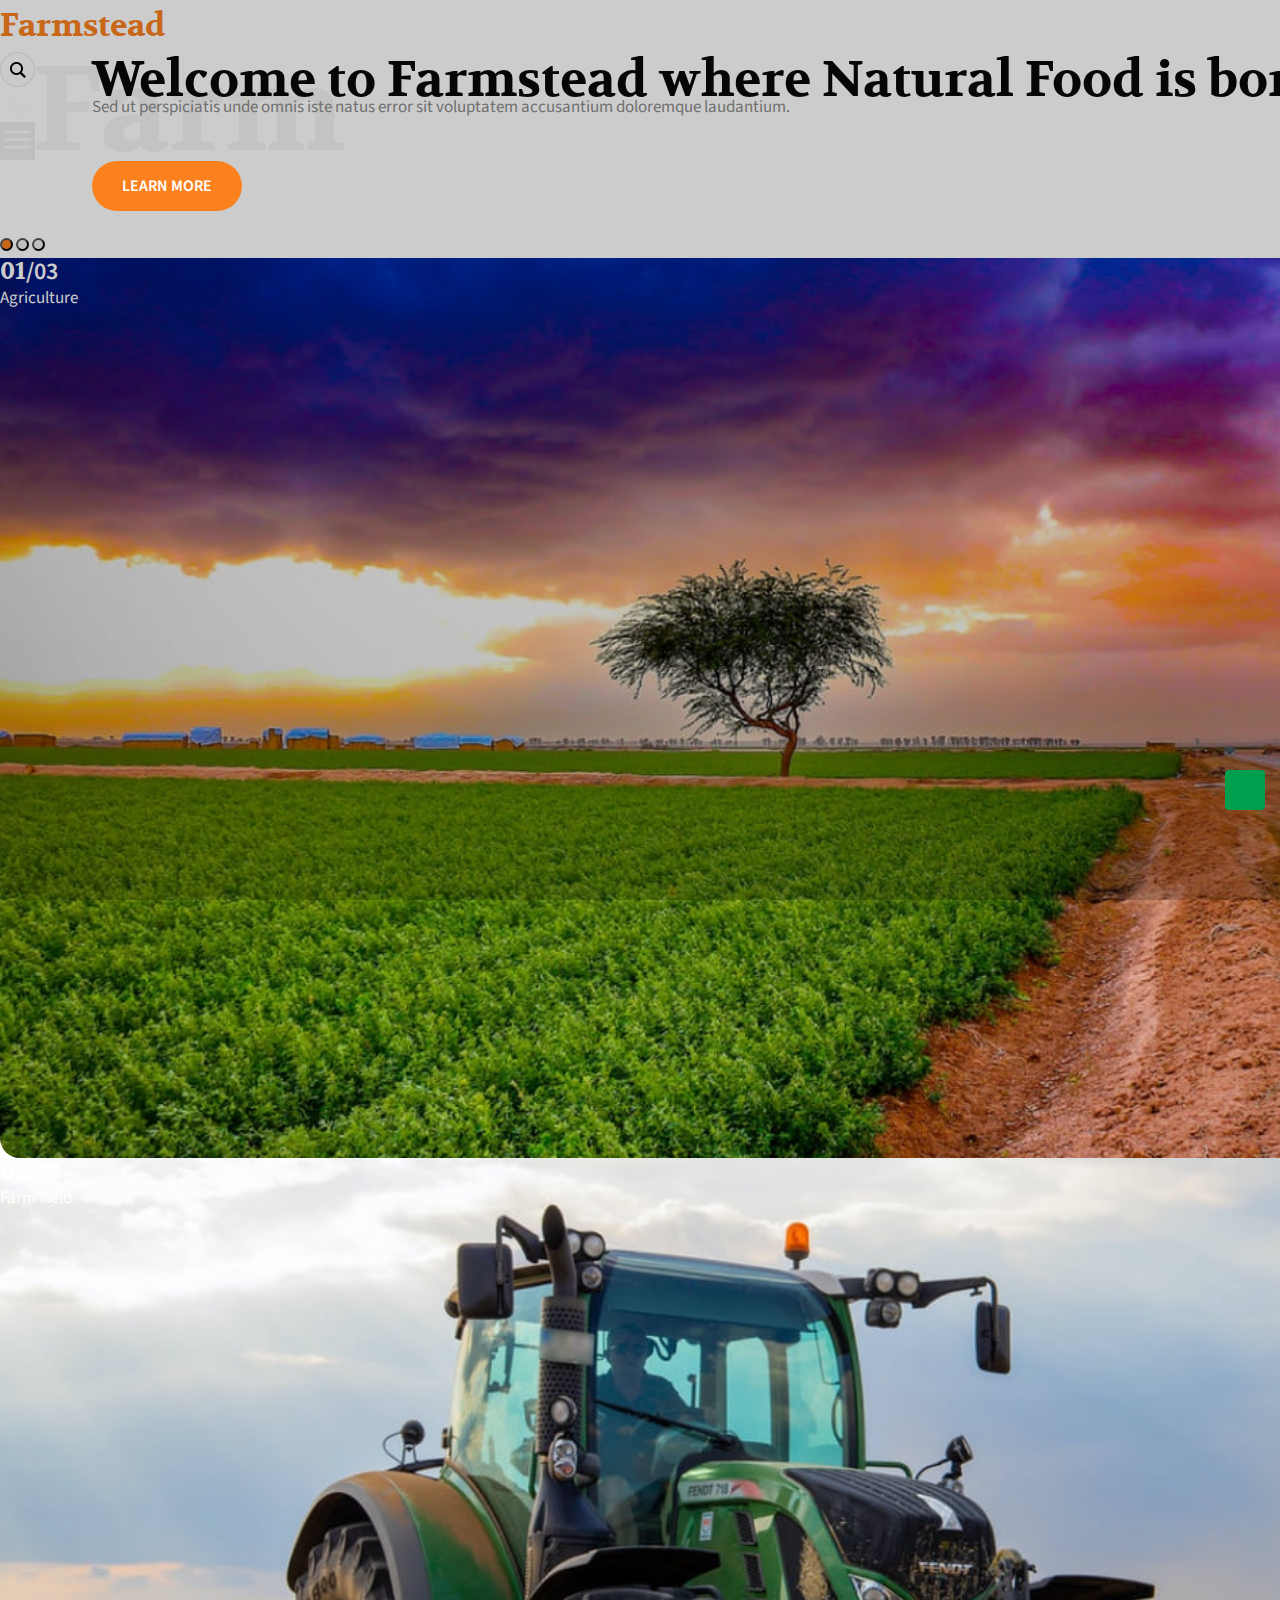
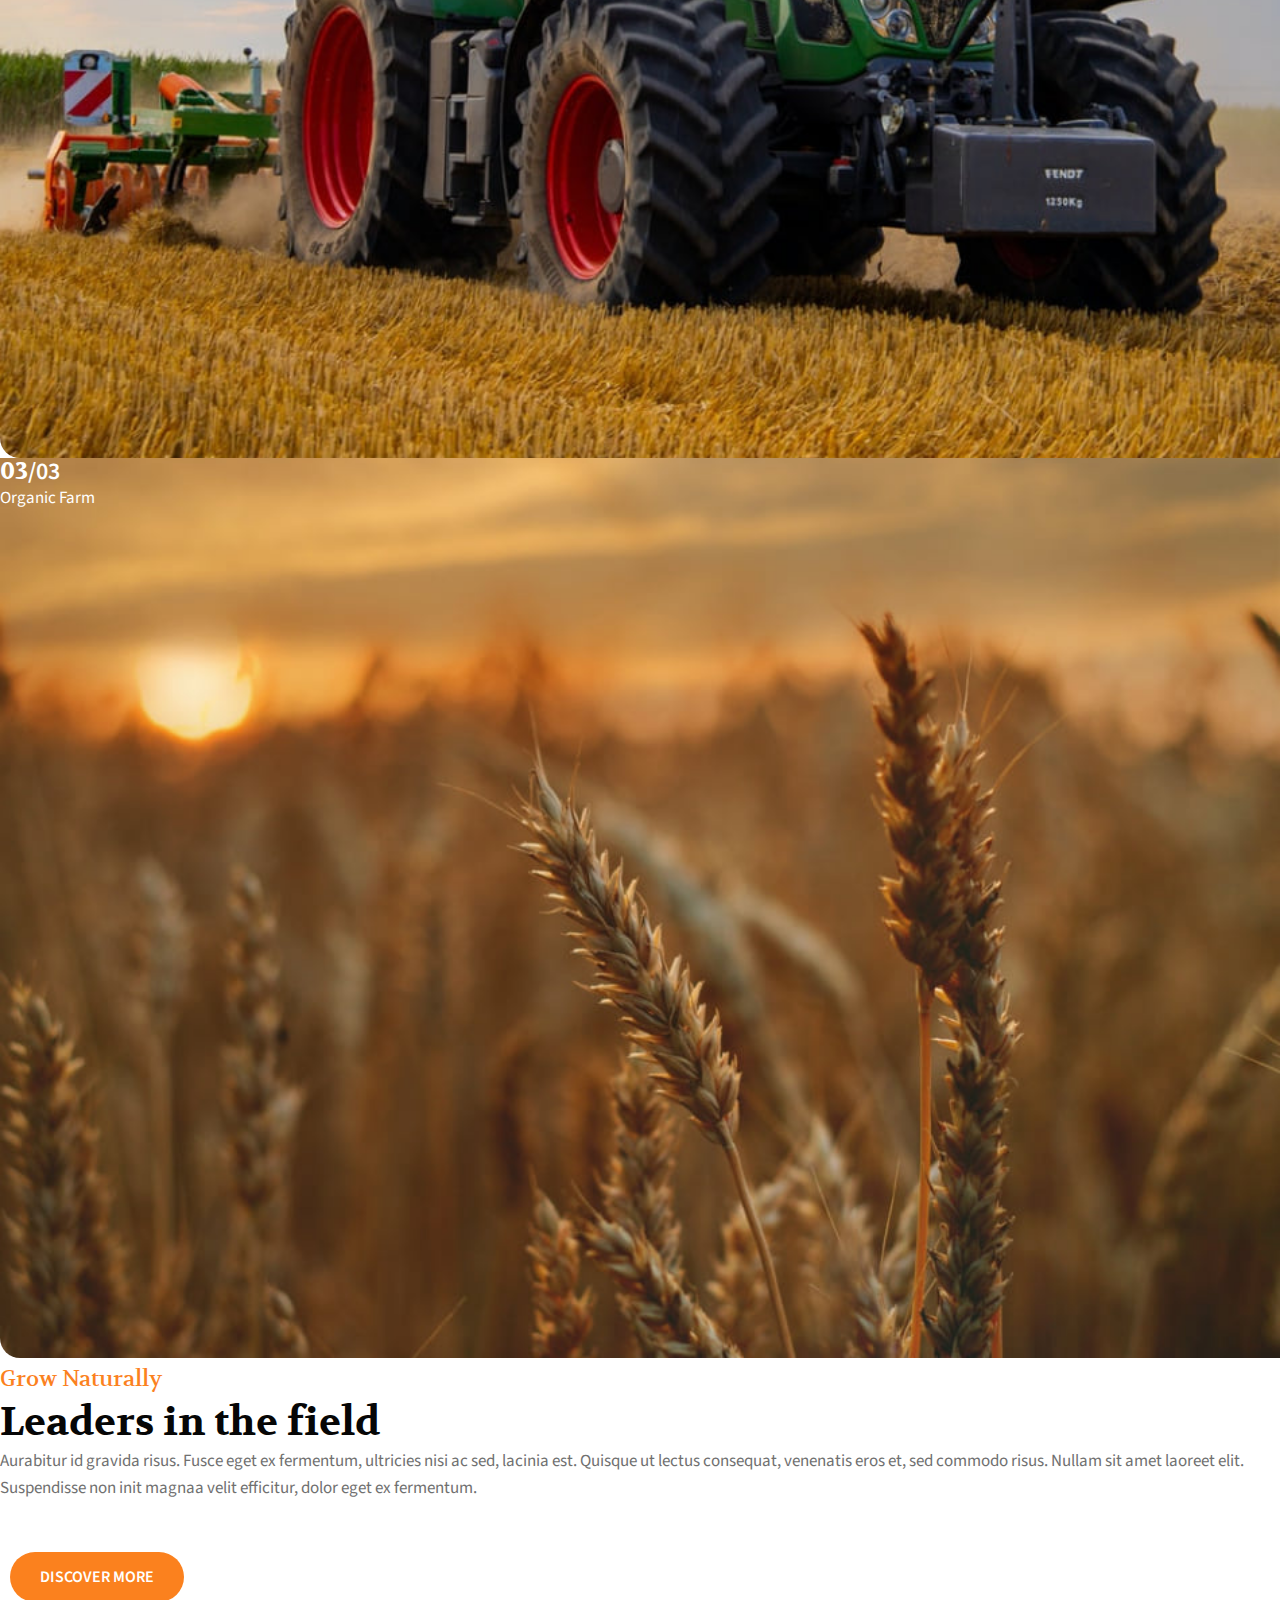
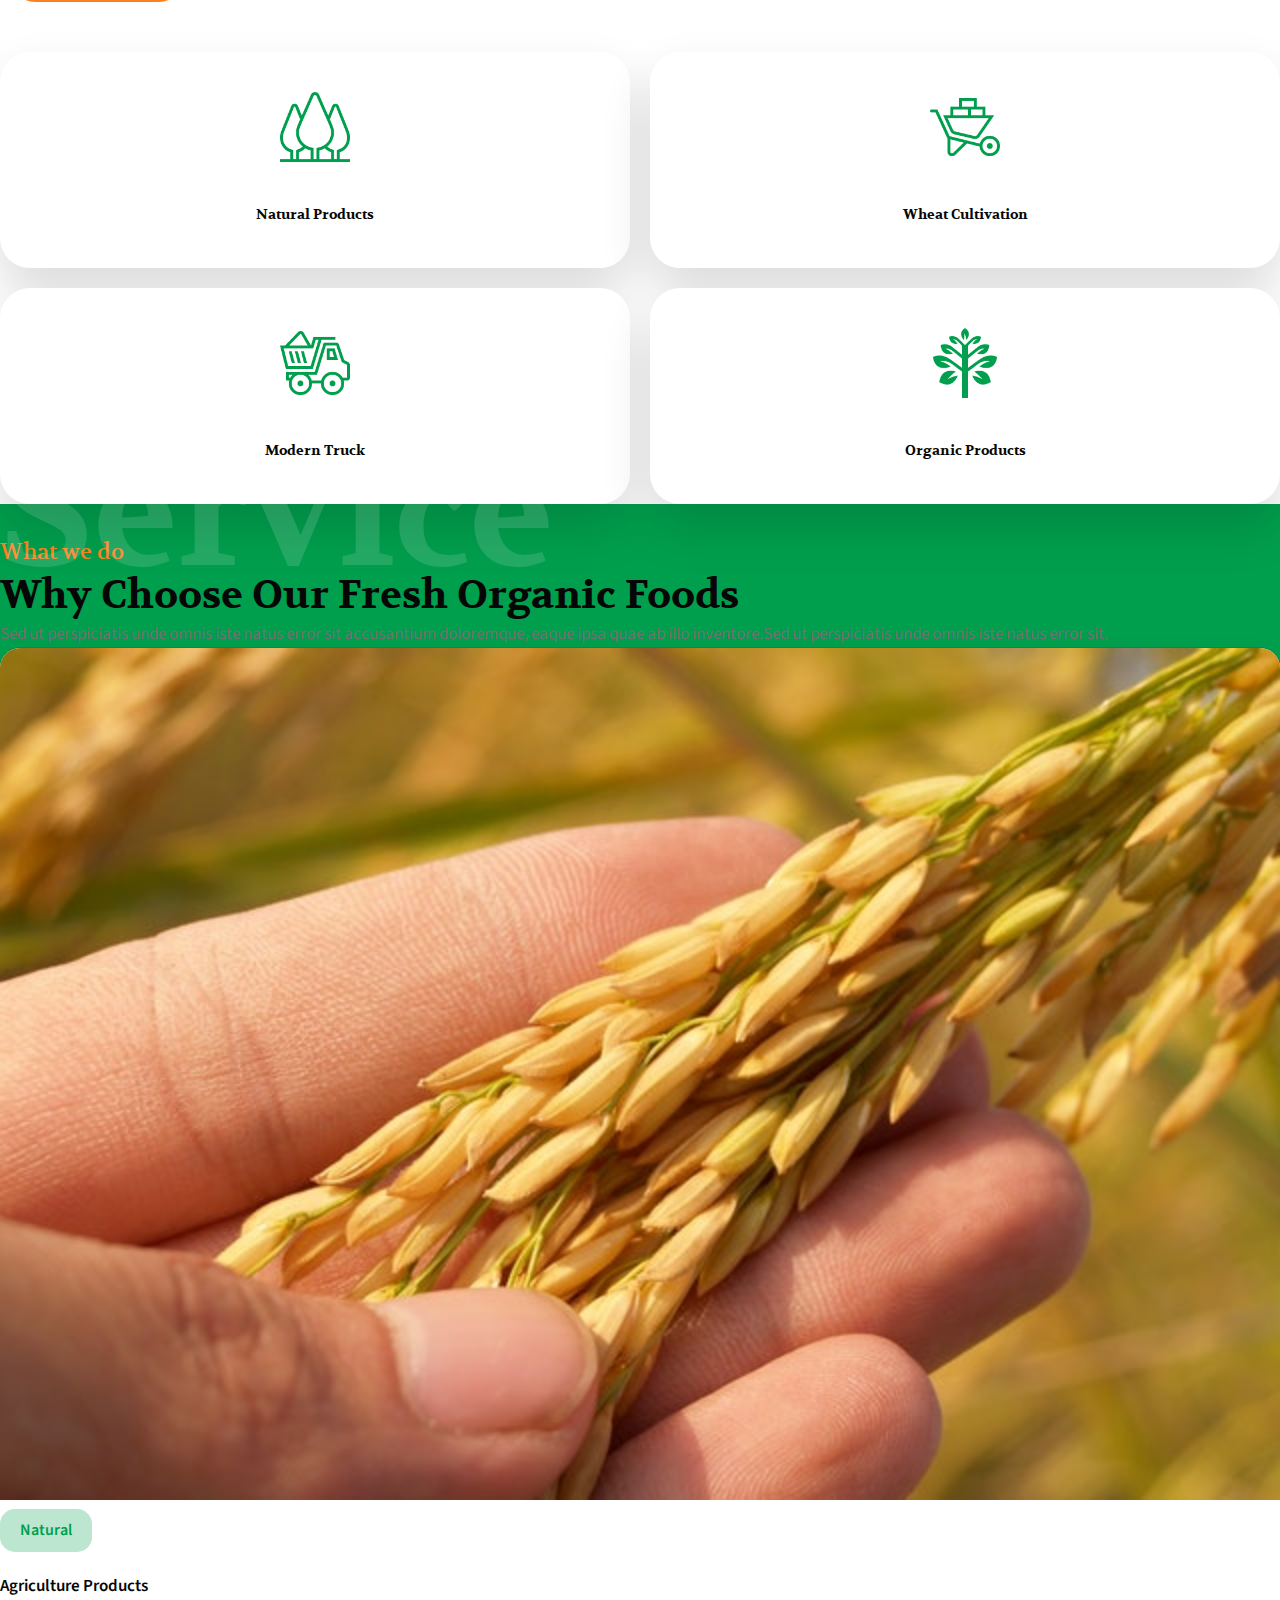
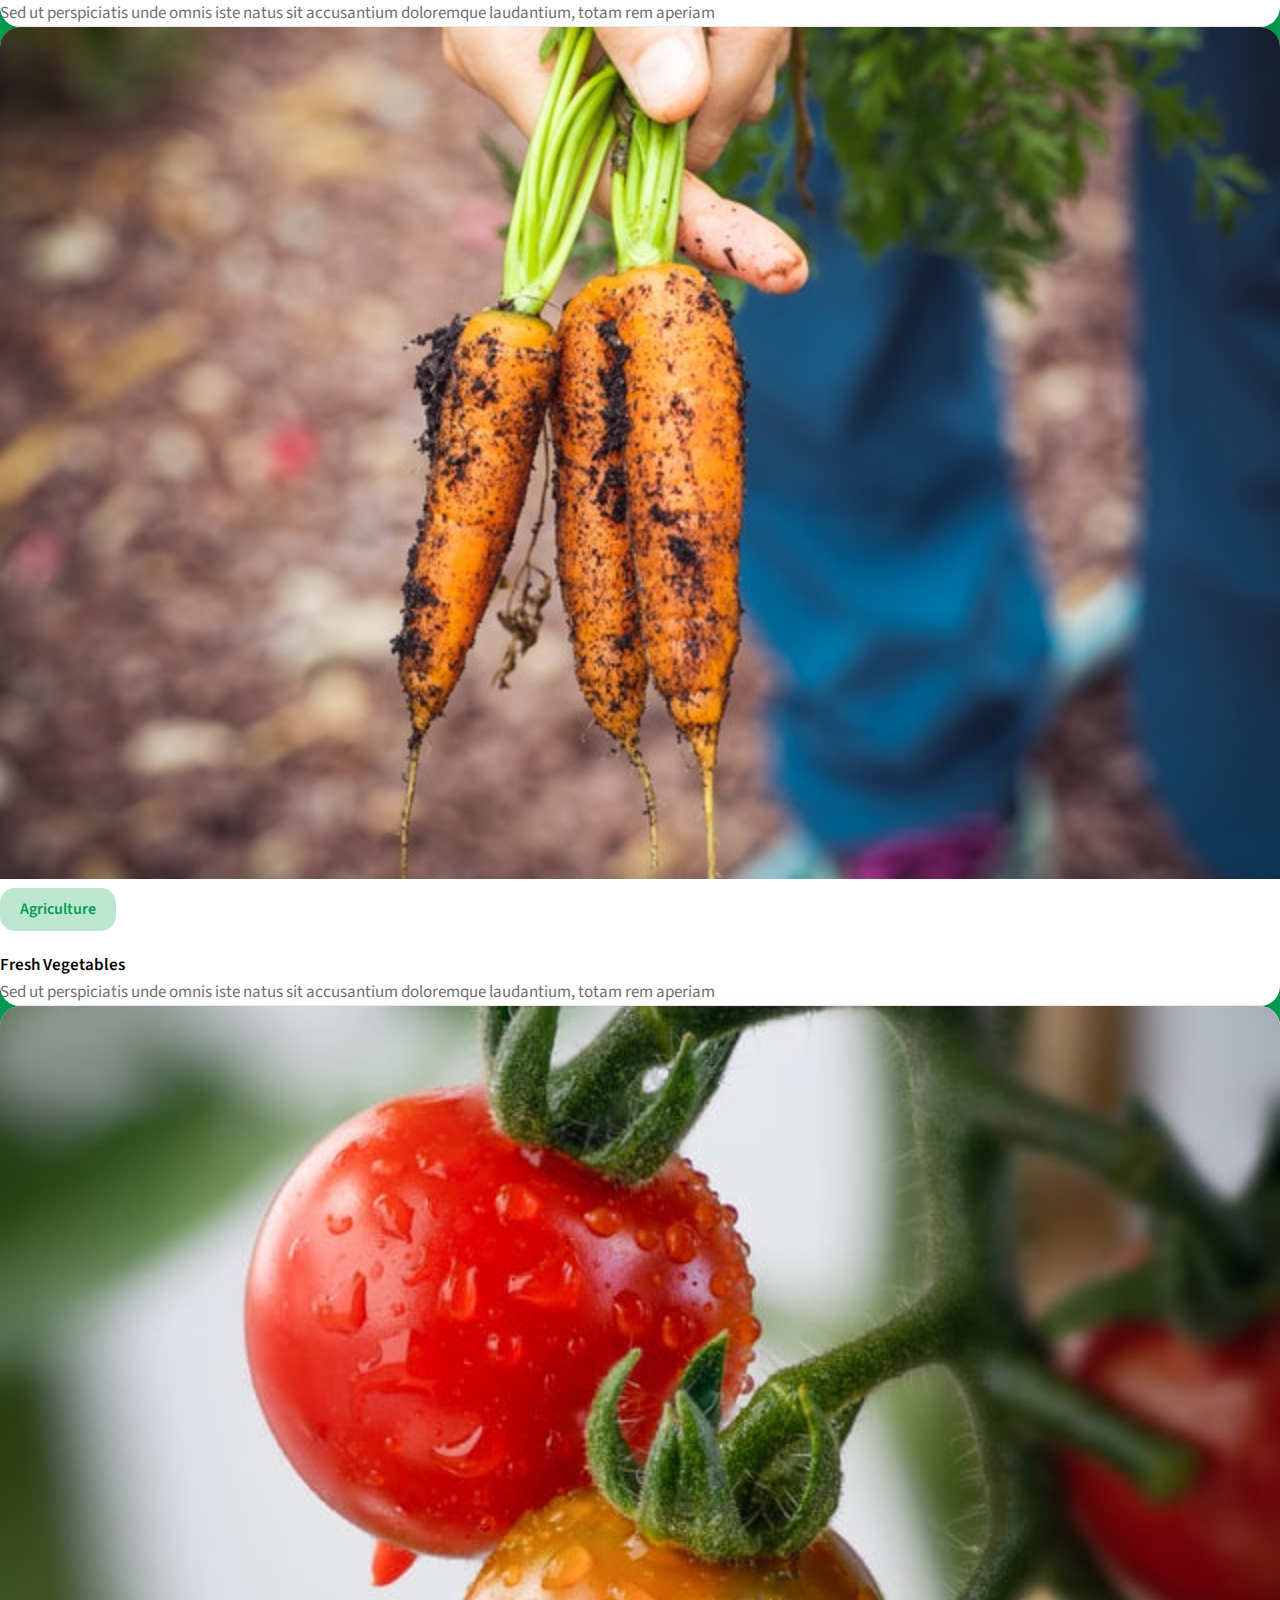
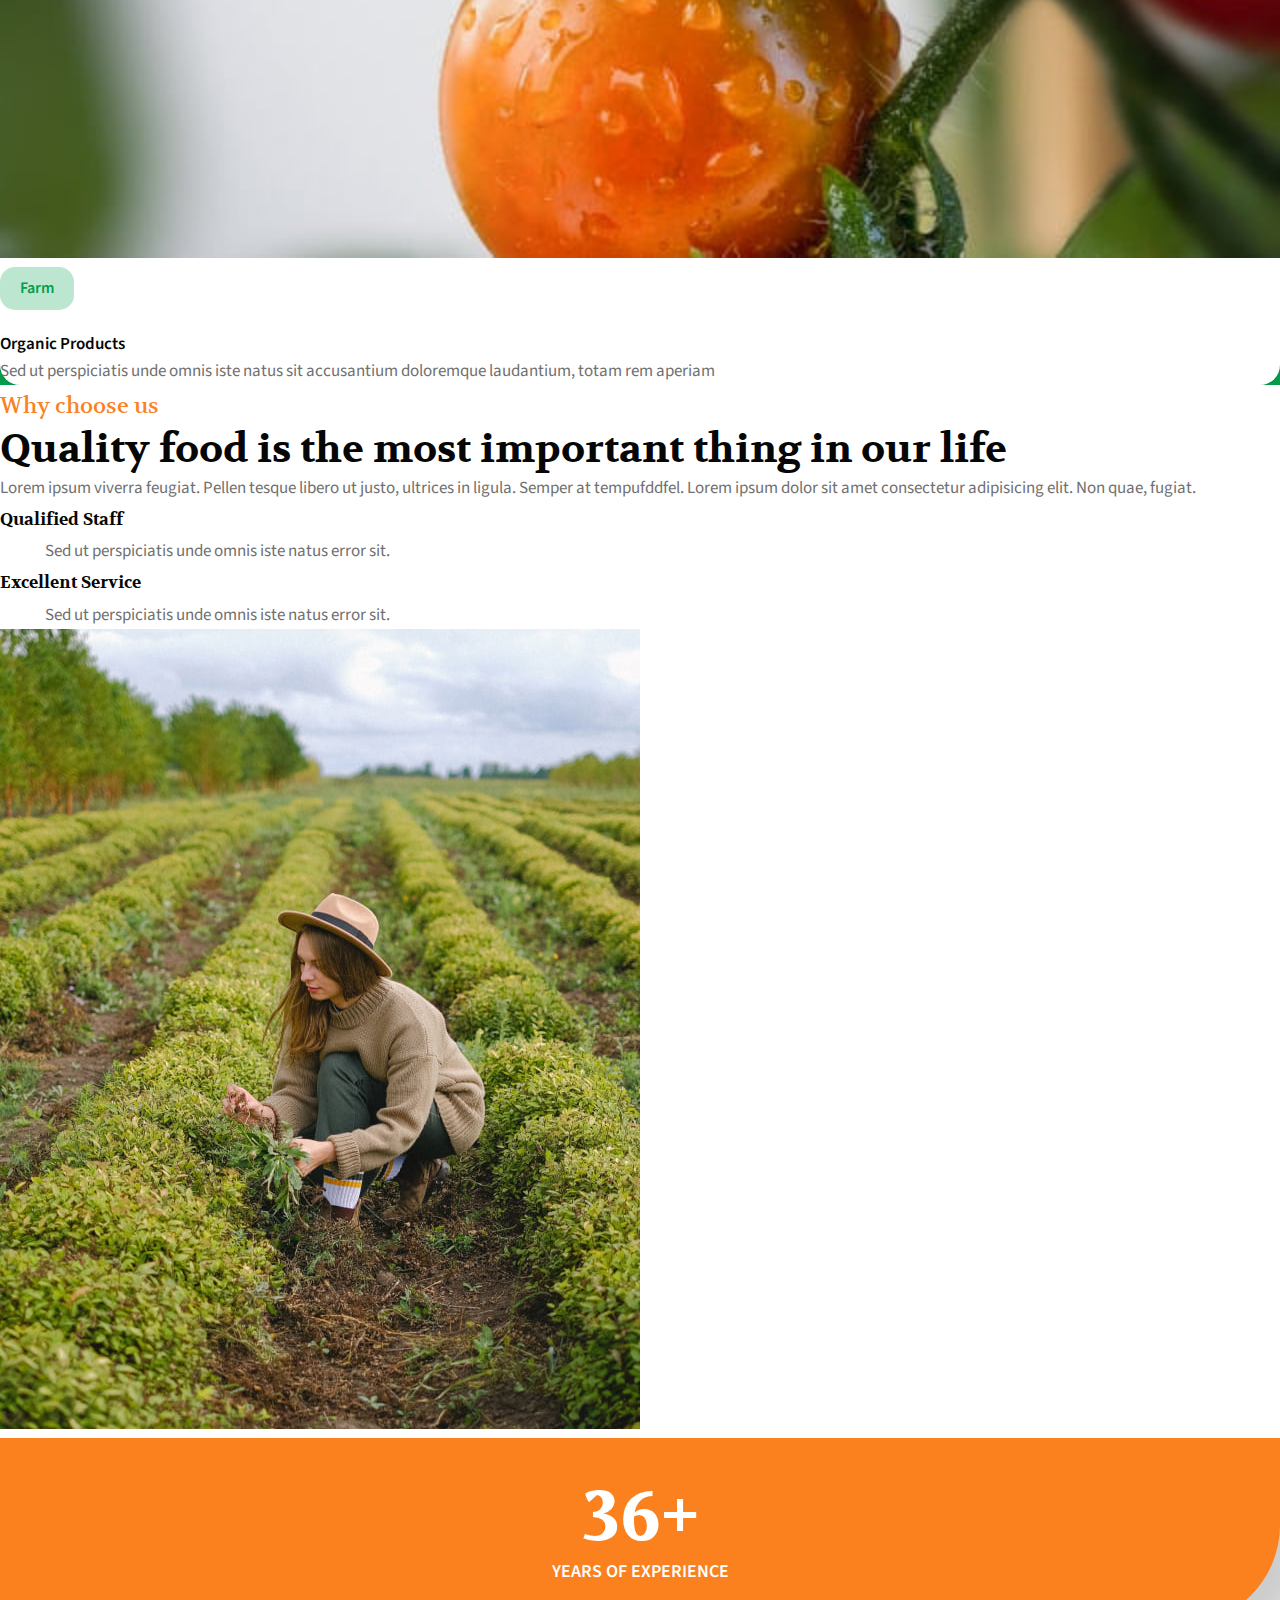
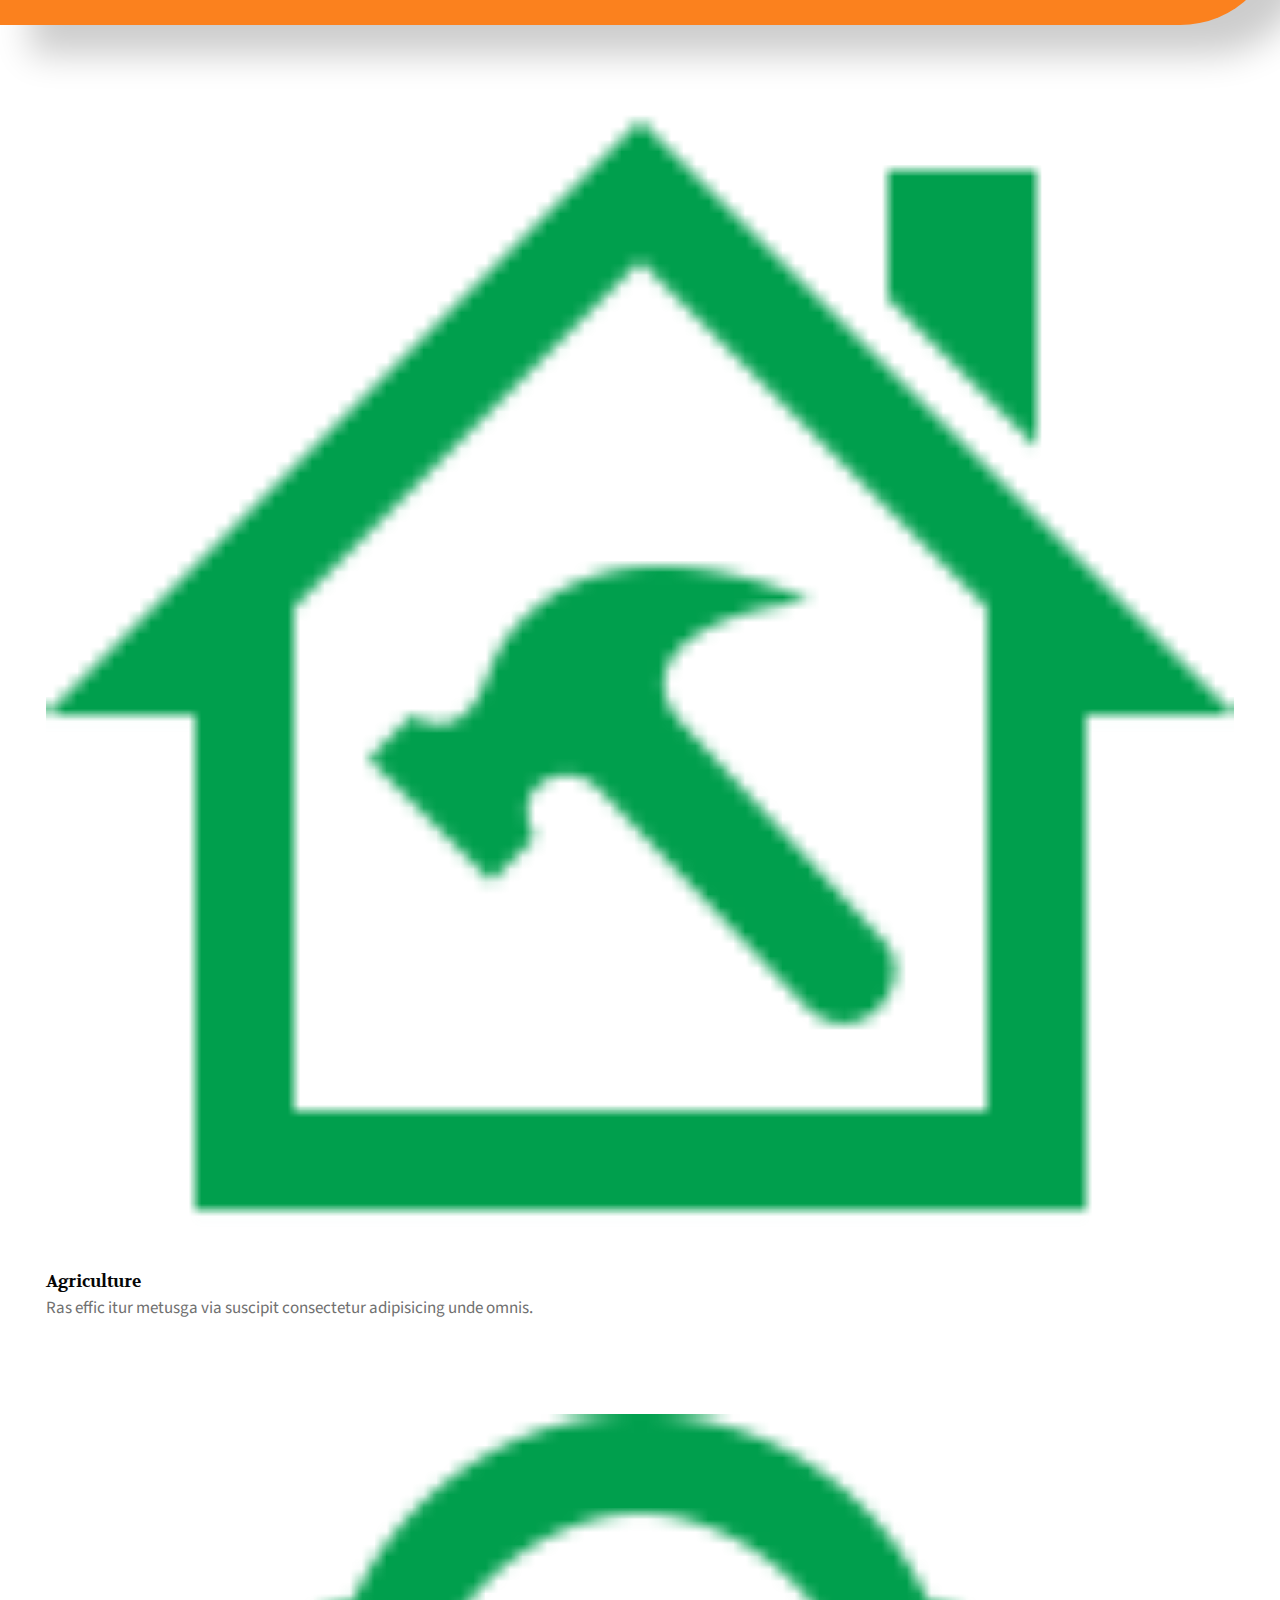
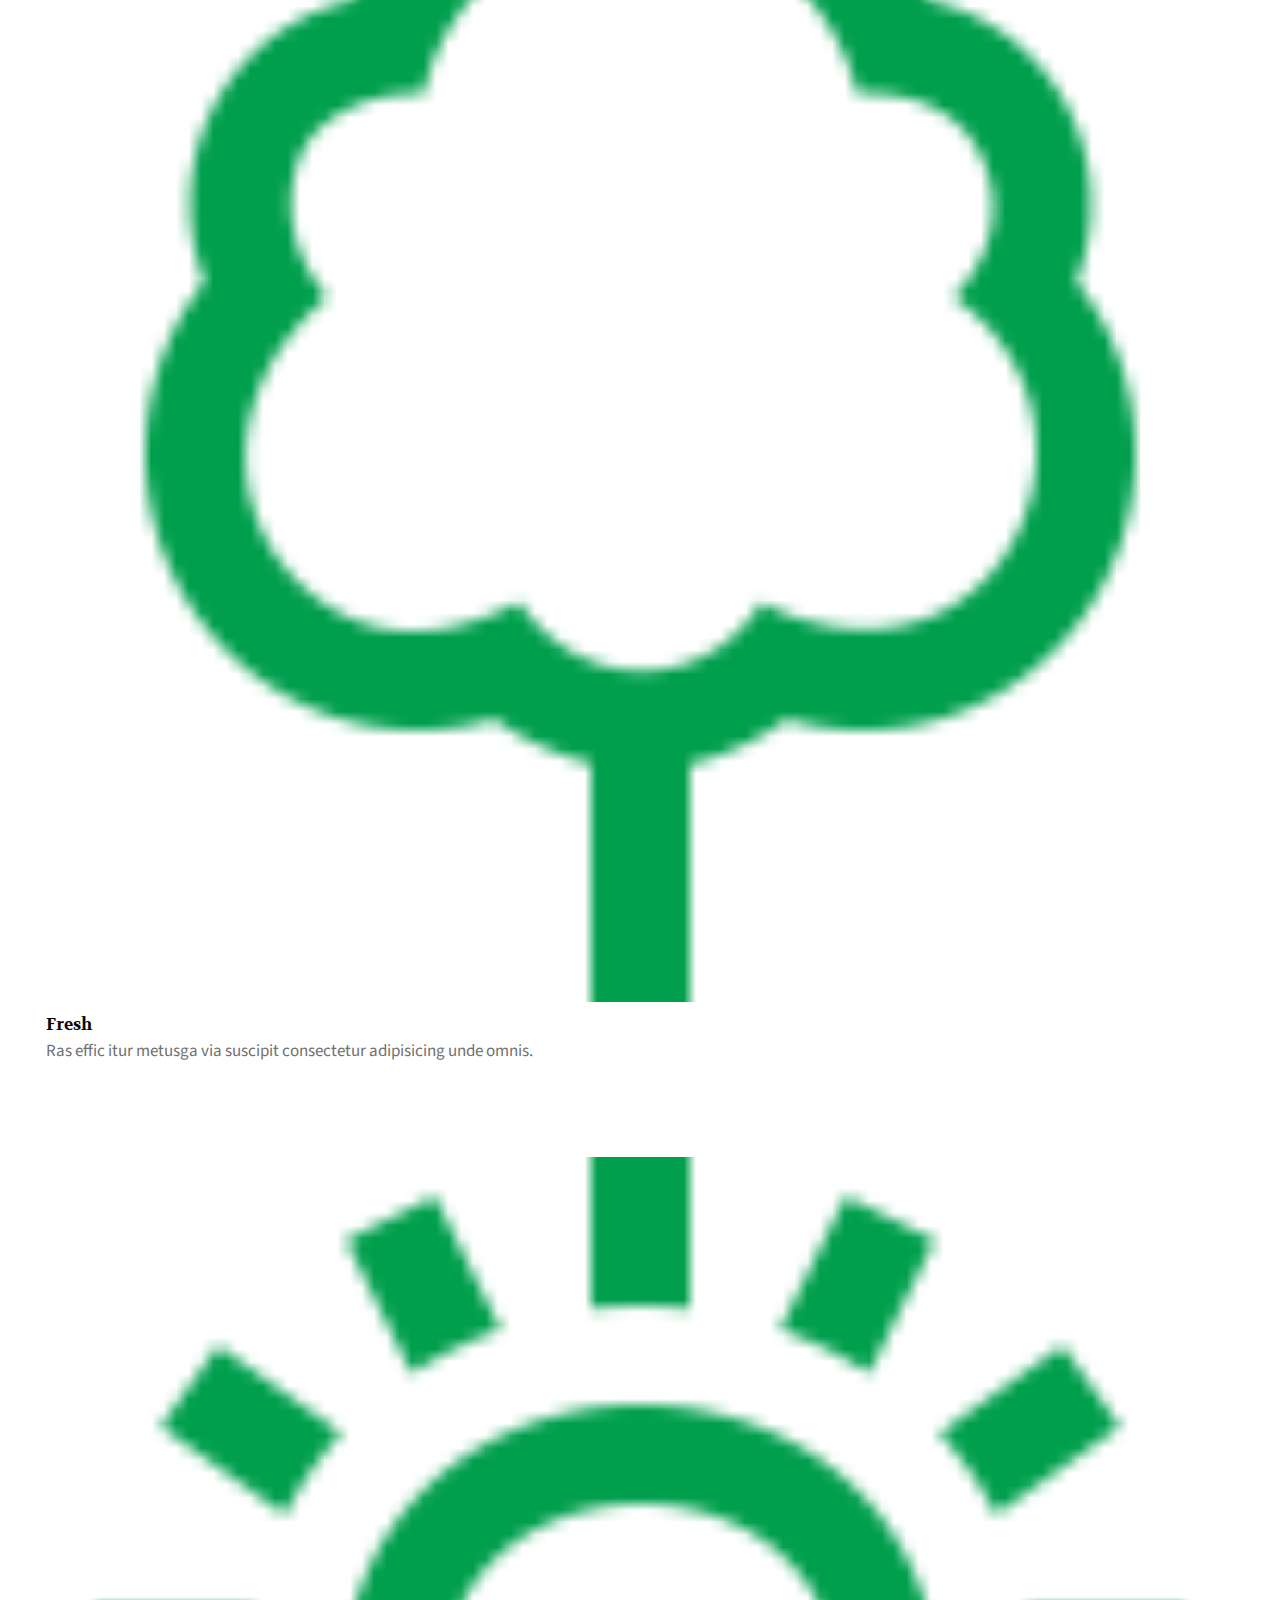
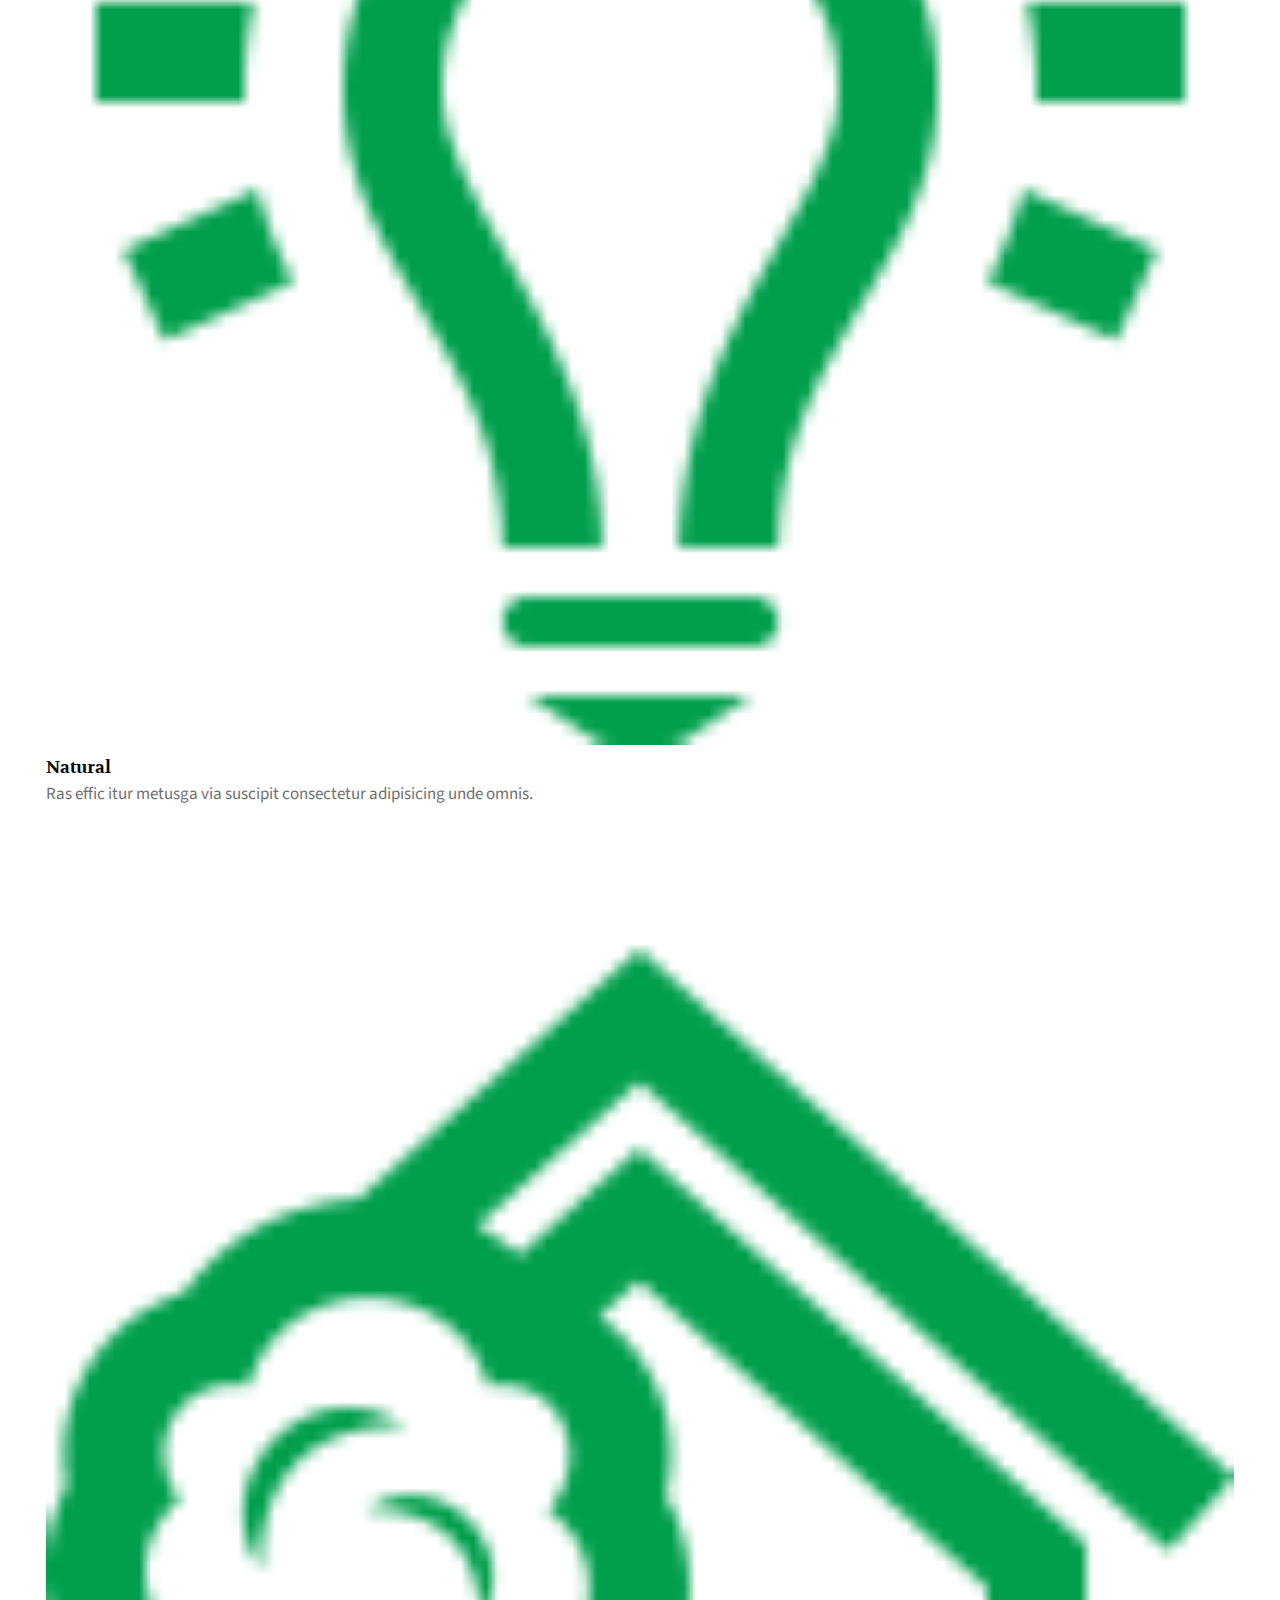
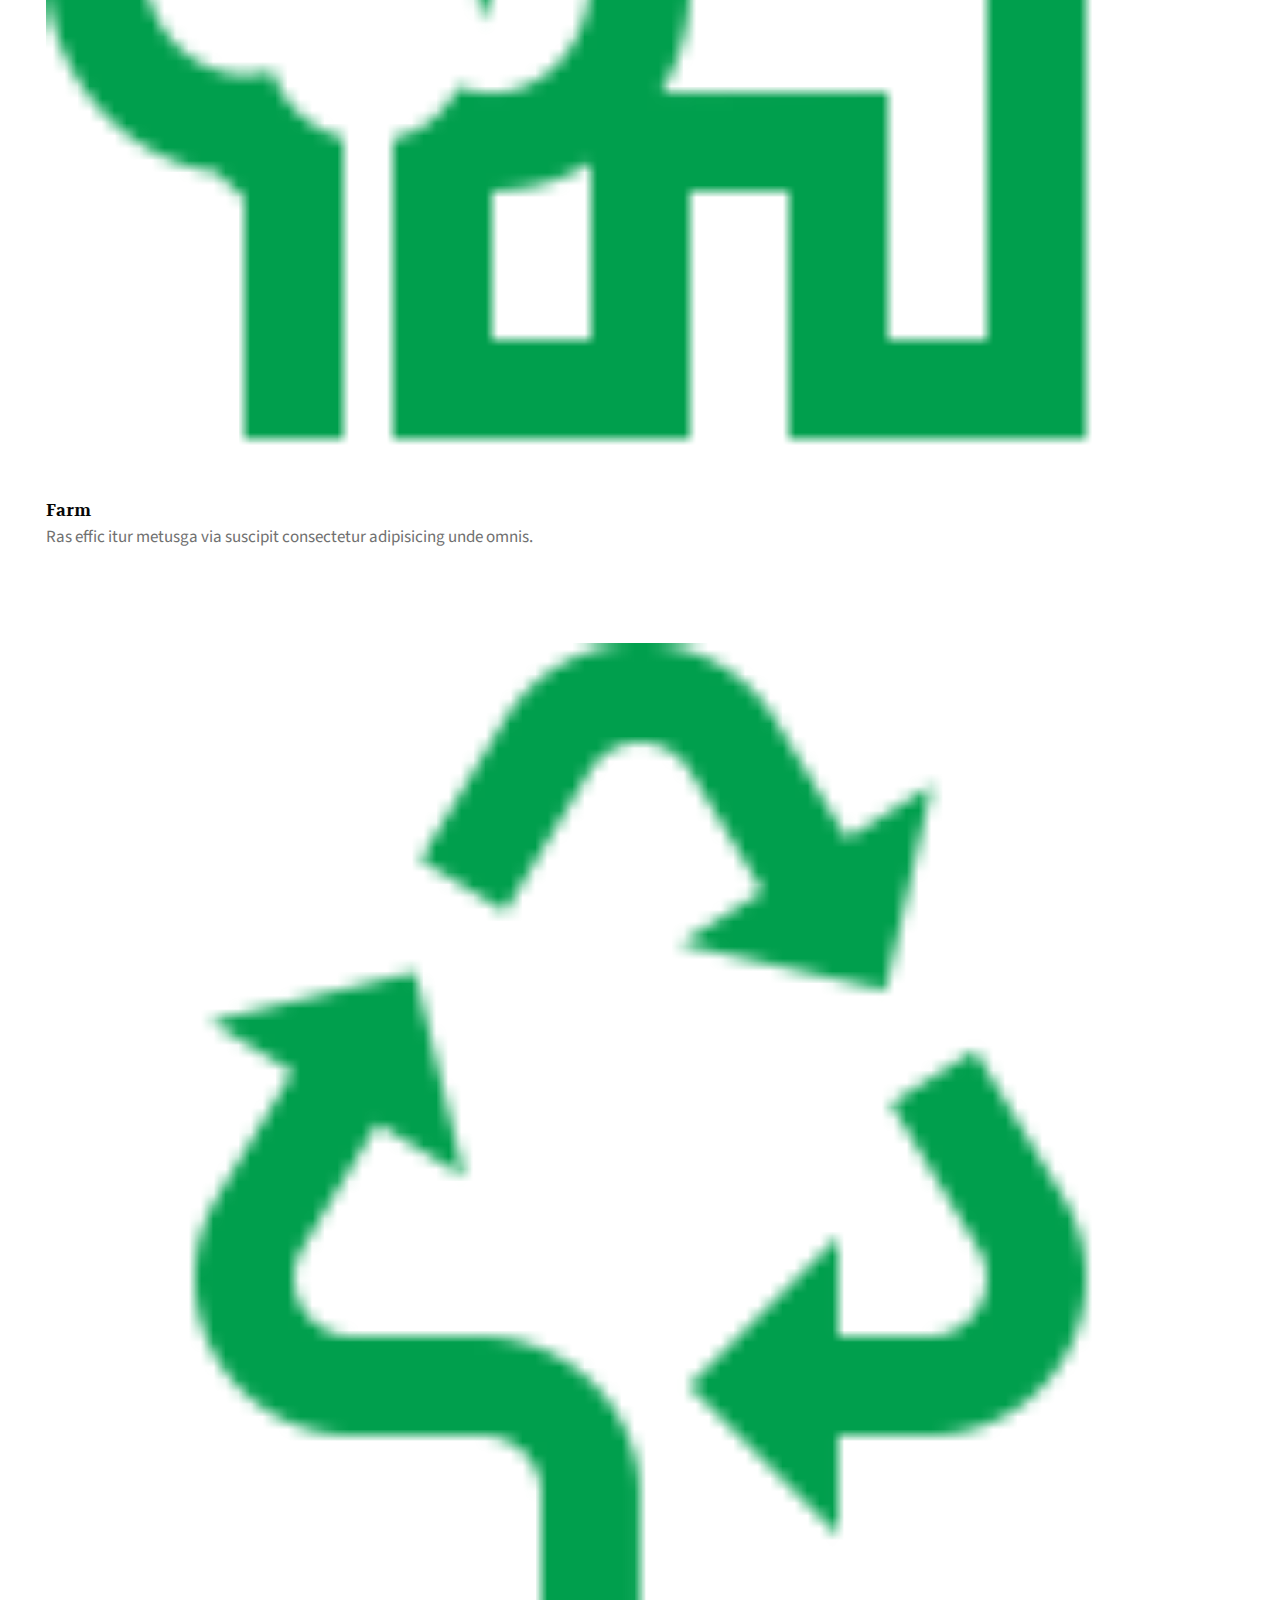
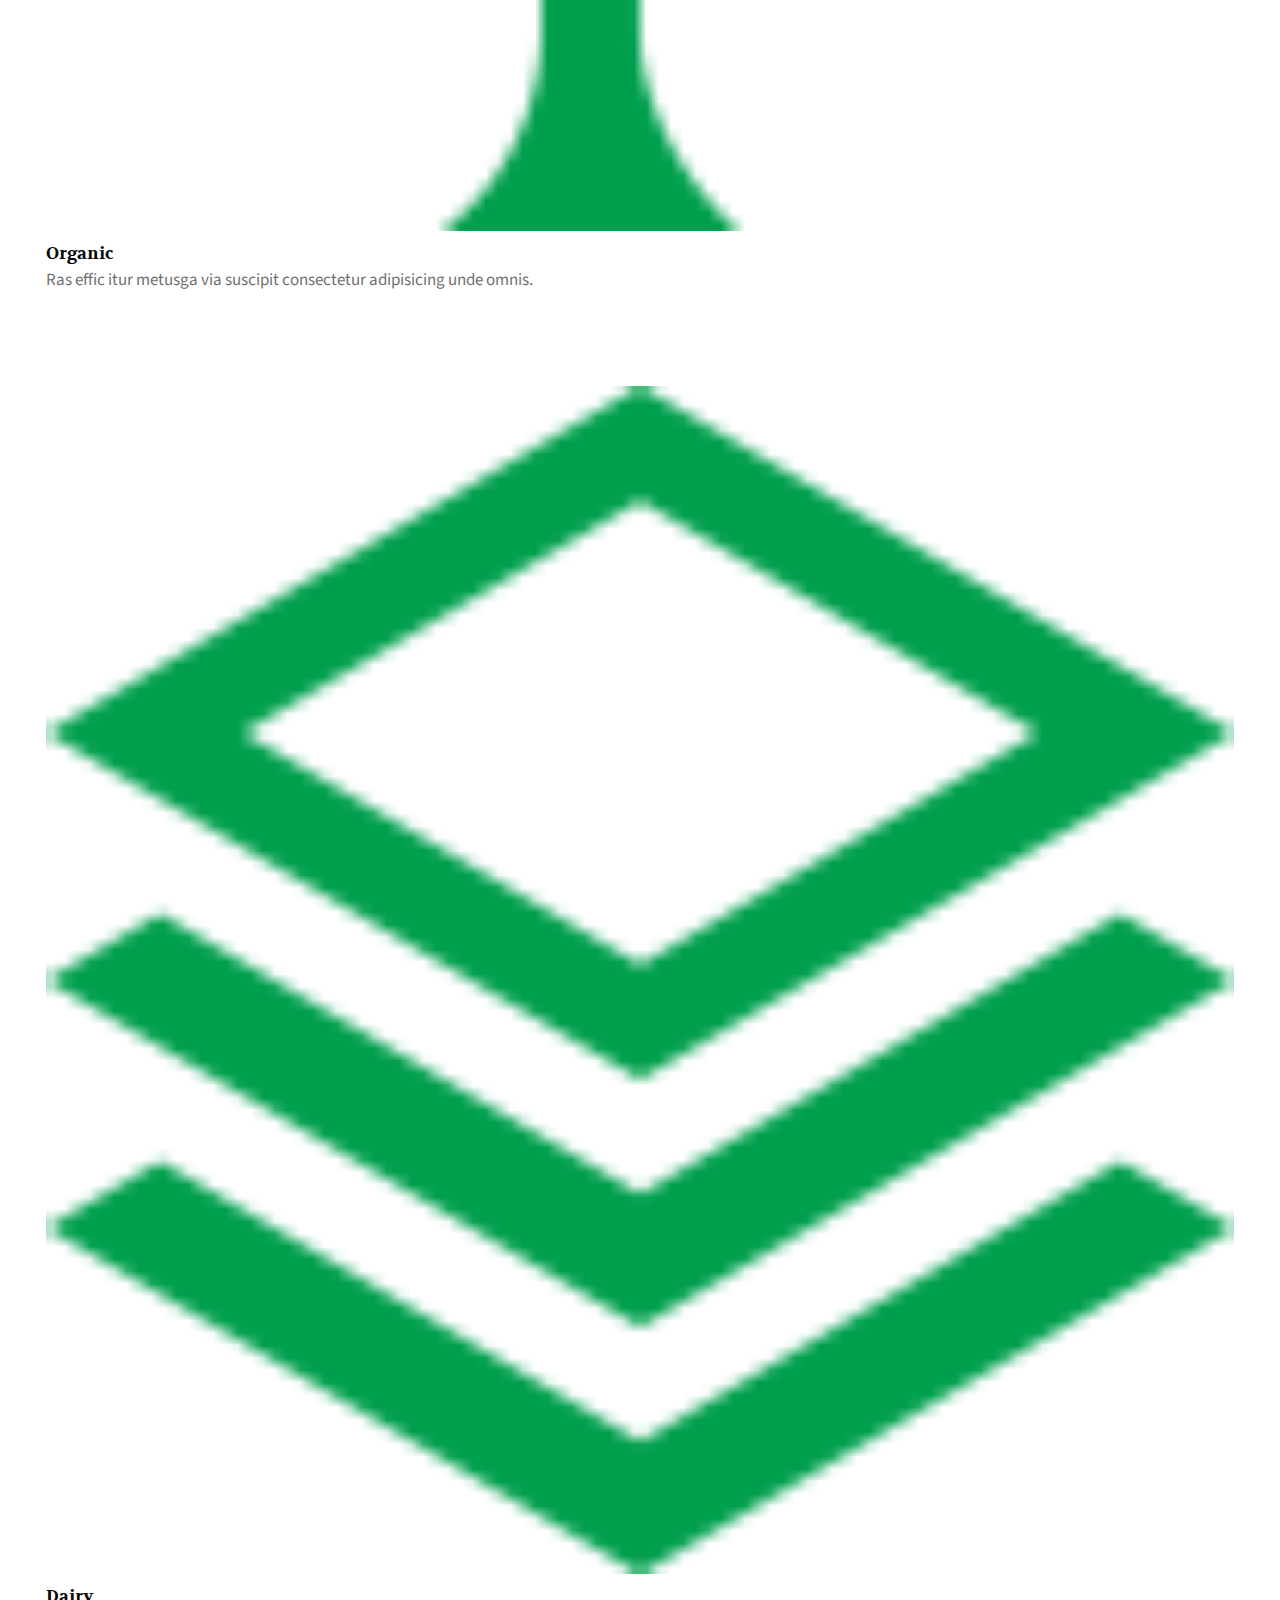
<file: index.html>
<!DOCTYPE html>
<html lang="en">
  <head>
    <title>Home - Farmstead :: Capstone_Bootstrap</title>
    <!-- Required meta tags -->
    <meta charset="utf-8" />
    <link rel="shortcut icon" href="./img/favicon.png" type="image/x-icon" />
    <meta
      name="viewport"
      content="width=device-width, initial-scale=1, shrink-to-fit=no"
    />

    <!-- Bootstrap CSS v5.2.1 -->
    <link
      href="https://cdn.jsdelivr.net/npm/bootstrap@5.3.2/dist/css/bootstrap.min.css"
      rel="stylesheet"
      integrity="sha384-T3c6CoIi6uLrA9TneNEoa7RxnatzjcDSCmG1MXxSR1GAsXEV/Dwwykc2MPK8M2HN"
      crossorigin="anonymous"
    />
    <!-- font-awesome 6.5.1 -->
    <link
      rel="stylesheet"
      href="https://cdnjs.cloudflare.com/ajax/libs/font-awesome/6.5.1/css/all.min.css"
      integrity="sha512-DTOQO9RWCH3ppGqcWaEA1BIZOC6xxalwEsw9c2QQeAIftl+Vegovlnee1c9QX4TctnWMn13TZye+giMm8e2LwA=="
      crossorigin="anonymous"
      referrerpolicy="no-referrer"
    />

    <!-- carousel -->
    <link
      rel="stylesheet"
      href="https://cdnjs.cloudflare.com/ajax/libs/OwlCarousel2/2.3.4/assets/owl.carousel.css"
      integrity="sha512-UTNP5BXLIptsaj5WdKFrkFov94lDx+eBvbKyoe1YAfjeRPC+gT5kyZ10kOHCfNZqEui1sxmqvodNUx3KbuYI/A=="
      crossorigin="anonymous"
      referrerpolicy="no-referrer"
    />

    <link
      rel="stylesheet"
      href="https://cdnjs.cloudflare.com/ajax/libs/OwlCarousel2/2.3.4/assets/owl.theme.default.css"
      integrity="sha512-OTcub78R3msOCtY3Tc6FzeDJ8N9qvQn1Ph49ou13xgA9VsH9+LRxoFU6EqLhW4+PKRfU+/HReXmSZXHEkpYoOA=="
      crossorigin="anonymous"
      referrerpolicy="no-referrer"
    />
    <!-- Fancy box -->
    <link
      rel="stylesheet"
      href="https://cdn.jsdelivr.net/npm/@fancyapps/ui@5.0/dist/fancybox/fancybox.css"
    />

    <!-- my CSS -->
    <link rel="stylesheet" href="./css/style.css" />
  </head>

  <body>
    <header class="fixed-top d-grid align-items-center" id="header">
      <div class="container">
        <div
          class="d-flex align-content-center justify-content-between flex-wrap"
        >
          <h1>
            <!-- logo -->
            <a href="./index.html" title="Farmstead Homepage" class="logo"
              >Farmstead <i class="fa-solid fa-leaf"></i>
            </a>
            <!-- logo eof -->
          </h1>
          <!-- switch dark/light theme -->
          <div
            class="d-flex align-items-center justify-content-end position-relative gap-2"
          >
            <!-- search -->
            <form class="searchbar" action="" method="get">
              <input type="search" name="s" />
            </form>
            <label class="theme-switch" for="chkb_switch">
              <input type="checkbox" id="chkb_switch" />
              <div class="change_ico">
                <i class="material-symbols-outlined moon"> dark_mode </i>
                <i class="material-symbols-outlined sun"> light_mode </i>
              </div>
            </label>
            <!-- menu -->
            <nav id="navbar-top" class="navbar">
              <button
                class="navbar-toggler"
                type="button"
                data-bs-toggle="collapse"
                data-bs-target="#navbarNav"
                aria-controls="navbarNav"
                aria-expanded="false"
                aria-label="Toggle navigation"
              >
                <span class="material-symbols-outlined"> menu </span>
              </button>
              <div class="navbar-collapse collapse" id="navbarNav">
                <ul class="navbar-nav dropdown-menu">
                  <li class="nav-item">
                    <a
                      class="nav-link active"
                      aria-current="page"
                      href="./index.html"
                      >Home</a
                    >
                  </li>
                  <li class="nav-item">
                    <a class="nav-link" href="./about.html">About</a>
                  </li>
                  <li class="nav-item">
                    <a class="nav-link" href="./service.html">Services</a>
                  </li>
                  <li class="nav-item">
                    <a class="nav-link" href="./blogposts.html">Blog Posts</a>
                  </li>
                  <li class="nav-item">
                    <a class="nav-link" href="./landingpage.html"
                      >Landing page</a
                    >
                  </li>
                  <li class="nav-item">
                    <a class="nav-link" href="#">Elements page</a>
                  </li>
                  <li class="nav-item">
                    <a class="nav-link" href="./404.html">404 page</a>
                  </li>
                  <li class="nav-item">
                    <a class="nav-link" href="./contact.html">Contact</a>
                  </li>
                </ul>
              </div>
            </nav>
            <!-- =========================================================== -->
          </div>
        </div>
      </div>
    </header>

    <!-- Home Banner -->
    <section id="home_banner" class="">
      <div class="container-fluid p-0">
        <div class="row align-items-center mx-0">
          <div class="col-md-5 banner_left">
            <h2>Farm</h2>
            <div class="banner_content">
              <h3>Welcome to Farmstead where Natural Food is born!</h3>
              <p>
                Sed ut perspiciatis unde omnis iste natus error sit voluptatem
                accusantium doloremque laudantium.
              </p>
              <a class="btnlink" href="./service.html">learn more</a>
            </div>
          </div>

          <div class="col-md-7 px-0 banner_right">
            <!-- slider -->
            <div
              id="carouselExampleCaptions"
              class="carousel slide"
              data-bs-ride="carousel"
            >
              <div class="carousel-indicators">
                <button
                  type="button"
                  data-bs-target="#carouselExampleCaptions"
                  data-bs-slide-to="0"
                  class="active"
                  aria-current="true"
                  aria-label="Slide 1"
                ></button>
                <button
                  type="button"
                  data-bs-target="#carouselExampleCaptions"
                  data-bs-slide-to="1"
                  aria-label="Slide 2"
                ></button>
                <button
                  type="button"
                  data-bs-target="#carouselExampleCaptions"
                  data-bs-slide-to="2"
                  aria-label="Slide 3"
                ></button>
              </div>

              <div class="carousel-inner">
                <div
                  class="carousel-item active"
                  style="background-image: url(./img/b1.jpg)"
                >
                  <!-- <img src="./img/b1.jpg" class="d-block" alt="..." /> -->
                  <div class="carousel-caption d-none d-md-block">
                    <h5>01<span>/03</span></h5>
                    <p>Agriculture</p>
                  </div>
                </div>
                <div
                  class="carousel-item"
                  style="background-image: url(./img/b8.jpg)"
                >
                  <!-- <img src="./img/b8.jpg" class="d-block" alt="..." /> -->
                  <div class="carousel-caption d-none d-md-block">
                    <h5>02<span>/03</span></h5>
                    <p>Farm Field</p>
                  </div>
                </div>
                <div
                  class="carousel-item"
                  style="background-image: url(./img/b4.jpg)"
                >
                  <!-- <img src="./img/b4.jpg" class="d-block" alt="..." /> -->
                  <div class="carousel-caption d-none d-md-block">
                    <h5>03<span>/03</span></h5>
                    <p>Organic Farm</p>
                  </div>
                </div>
              </div>

              <!-- <button
                class="carousel-control-prev"
                type="button"
                data-bs-target="#carouselExampleCaptions"
                data-bs-slide="prev"
              >
                <span
                  class="carousel-control-prev-icon"
                  aria-hidden="true"
                ></span>
                <span class="visually-hidden">Previous</span>
              </button>
              <button
                class="carousel-control-next"
                type="button"
                data-bs-target="#carouselExampleCaptions"
                data-bs-slide="next"
              >
                <span
                  class="carousel-control-next-icon"
                  aria-hidden="true"
                ></span>
                <span class="visually-hidden">Next</span>
              </button> -->
            </div>
          </div>
        </div>
      </div>
    </section>

    <!-- Feature -->
    <section class="feature py-5">
      <div class="container">
        <div class="row align-items-center">
          <div class="col-lg-6 feature_left">
            <p class="sub_title">Grow Naturally</p>
            <h3 class="title">Leaders in the field</h3>
            <p>
              Aurabitur id gravida risus. Fusce eget ex fermentum, ultricies
              nisi ac sed, lacinia est. Quisque ut lectus consequat, venenatis
              eros et, sed commodo risus. Nullam sit amet laoreet elit.
              Suspendisse non init magnaa velit efficitur, dolor eget ex
              fermentum.
            </p>
            <a href="about.html" class="btnlink">Discover More</a>
          </div>
          <div class="col-lg-6 feature_right">
            <!-- item -->
            <div class="grid-item">
              <img src="./img/img4.png" alt="" />
              <h5><a href="about.html">Natural Products</a></h5>
            </div>
            <!-- item -->
            <div class="grid-item">
              <img src="./img/img2.png" alt="" />
              <h5><a href="about.html">Wheat Cultivation</a></h5>
            </div>
            <!-- item -->
            <div class="grid-item">
              <img src="./img/img1.png" alt="" />
              <h5><a href="about.html">Modern Truck</a></h5>
            </div>
            <!-- item -->
            <div class="grid-item">
              <img src="./img/img3.png" alt="" />
              <h5><a href="about.html">Organic Products</a></h5>
            </div>
          </div>
        </div>
      </div>
    </section>

    <!-- Service -->
    <section class="home_service py-5">
      <div class="container">
        <div class="row align-items-center position-relative py-4 py-lg-5">
          <h2 class="txtWatermark position-absolute offset-3">Service</h2>
          <!-- title left -->
          <div class="hserv_title_l col-md-6 position-relative">
            <p class="sub_title text-white">What we do</p>
            <h3 class="title text-white">Why Choose Our Fresh Organic Foods</h3>
          </div>
          <!-- title right -->
          <div class="hserv_title_r col-md-6 position-relative">
            <p class="text-white fs-5 fw-light">
              Sed ut perspiciatis unde omnis iste natus error sit accusantium
              doloremque, eaque ipsa quae ab illo inventore.Sed ut perspiciatis
              unde omnis iste natus error sit.
            </p>
          </div>
        </div>
        <div class="row pb-5 justify-content-center">
          <!-- item -->
          <div class="col-lg-4 col-md-6 mt-4 mt-lg-0">
            <div class="card">
              <div class="card-img">
                <a href="service.html"
                  ><img src="./img/service1.jpg" alt=""
                /></a>
              </div>
              <div class="card-body">
                <span class="tags">natural</span>
                <h4><a href="service.html">Agriculture Products</a></h4>
                <p>
                  Sed ut perspiciatis unde omnis iste natus sit accusantium
                  doloremque laudantium, totam rem aperiam
                </p>
              </div>
            </div>
          </div>
          <!-- item -->
          <div class="col-lg-4 col-md-6 mt-4 mt-lg-0">
            <div class="card">
              <div class="card-img">
                <a href="service.html"
                  ><img src="./img/service2.jpg" alt=""
                /></a>
              </div>
              <div class="card-body">
                <span class="tags">agriculture</span>
                <h4><a href="service.html">Fresh Vegetables</a></h4>
                <p>
                  Sed ut perspiciatis unde omnis iste natus sit accusantium
                  doloremque laudantium, totam rem aperiam
                </p>
              </div>
            </div>
          </div>
          <!-- item -->
          <div class="col-lg-4 col-md-6 mt-4 mt-lg-0">
            <div class="card">
              <div class="card-img">
                <a href="service.html"
                  ><img src="./img/service3.jpg" alt=""
                /></a>
              </div>
              <div class="card-body">
                <span class="tags">farm</span>
                <h4><a href="service.html">Organic Products</a></h4>
                <p>
                  Sed ut perspiciatis unde omnis iste natus sit accusantium
                  doloremque laudantium, totam rem aperiam
                </p>
              </div>
            </div>
          </div>
        </div>
      </div>
    </section>

    <!-- why choose us -->
    <section class="whychoose py-5">
      <div class="container">
        <div class="row align-items-center">
          <div class="col-lg-6 whychoose_l">
            <div class="row">
              <p class="sub_title">Why choose us</p>
              <h3 class="title">
                Quality food is the most important thing in our life
              </h3>
              <p class="py-3">
                Lorem ipsum viverra feugiat. Pellen tesque libero ut justo,
                ultrices in ligula. Semper at tempufddfel. Lorem ipsum dolor sit
                amet consectetur adipisicing elit. Non quae, fugiat.
              </p>
            </div>
            <div class="row">
              <div class="col-sm-6 sub_col">
                <h4><i class="fa-solid fa-users"></i>Qualified Staff</h4>
                <p>Sed ut perspiciatis unde omnis iste natus error sit.</p>
              </div>
              <div class="col-sm-6 sub_col">
                <h4>
                  <i class="fa-regular fa-life-ring"></i>Excellent Service
                </h4>
                <p>Sed ut perspiciatis unde omnis iste natus error sit.</p>
              </div>
            </div>
          </div>
          <div class="col-lg-5 offset-lg-1 position-relative whychoose_r">
            <img src="./img/image.jpg" alt="" class="img-fluid rounded-5" />
            <div class="sticker position-absolute">
              <h5>36+</h5>
              <p>Years of experience</p>
            </div>
          </div>
        </div>
      </div>
      <!-- why choose_feature -->
      <div class="container whychoose_feature py-5">
        <div class="row">
          <!-- item -->
          <div class="col-lg-4 col-md-6 mt-lg-5 mt-md-4">
            <a href="#url" class="whychoose_feature_unit">
              <div class="row">
                <div class="col-3"><img src="./img/img5.png" alt="" /></div>
                <div class="col-9">
                  <h4>Agriculture</h4>
                  <p>
                    Ras effic itur metusga via suscipit consectetur adipisicing
                    unde omnis.
                  </p>
                </div>
              </div>
            </a>
          </div>
          <!-- item -->
          <div class="col-lg-4 col-md-6 mt-lg-5 mt-md-4">
            <a href="#url" class="whychoose_feature_unit">
              <div class="row">
                <div class="col-3"><img src="./img/img6.png" alt="" /></div>
                <div class="col-9">
                  <h4>Fresh</h4>
                  <p>
                    Ras effic itur metusga via suscipit consectetur adipisicing
                    unde omnis.
                  </p>
                </div>
              </div>
            </a>
          </div>
          <!-- item -->
          <div class="col-lg-4 col-md-6 mt-lg-5 mt-md-4">
            <a href="#url" class="whychoose_feature_unit">
              <div class="row">
                <div class="col-3"><img src="./img/img7.png" alt="" /></div>
                <div class="col-9">
                  <h4>Natural</h4>
                  <p>
                    Ras effic itur metusga via suscipit consectetur adipisicing
                    unde omnis.
                  </p>
                </div>
              </div>
            </a>
          </div>
          <!-- item -->
          <div class="col-lg-4 col-md-6 mt-lg-5 mt-md-4">
            <a href="#url" class="whychoose_feature_unit">
              <div class="row">
                <div class="col-3"><img src="./img/img8.png" alt="" /></div>
                <div class="col-9">
                  <h4>Farm</h4>
                  <p>
                    Ras effic itur metusga via suscipit consectetur adipisicing
                    unde omnis.
                  </p>
                </div>
              </div>
            </a>
          </div>
          <!-- item -->
          <div class="col-lg-4 col-md-6 mt-lg-5 mt-md-4">
            <a href="#url" class="whychoose_feature_unit">
              <div class="row">
                <div class="col-3"><img src="./img/img9.png" alt="" /></div>
                <div class="col-9">
                  <h4>Organic</h4>
                  <p>
                    Ras effic itur metusga via suscipit consectetur adipisicing
                    unde omnis.
                  </p>
                </div>
              </div>
            </a>
          </div>
          <!-- item -->
          <div class="col-lg-4 col-md-6 mt-lg-5 mt-md-4">
            <a href="#url" class="whychoose_feature_unit">
              <div class="row">
                <div class="col-3"><img src="./img/img10.png" alt="" /></div>
                <div class="col-9">
                  <h4>Dairy</h4>
                  <p>
                    Ras effic itur metusga via suscipit consectetur adipisicing
                    unde omnis.
                  </p>
                </div>
              </div>
            </a>
          </div>
        </div>
      </div>
    </section>

    <!-- Gallery Products -->
    <section class="prod_gallery py-5">
      <div class="container pb-5 mb-4">
        <div class="row">
          <!-- title -->
          <div class="col-lg-3 col-6 px-0">
            <p class="sub_title">Gallery</p>
            <h3 class="title">Our Products</h3>
            <p>Lorem ipsum viverra feugiat. Pellen tesque libero ut justo.</p>
            <a href="#url" class="btnlink">Discover More</a>
          </div>
          <!-- image item -->
          <div class="col-lg-3 col-6 px-0">
            <a
              class="gallery_item"
              href="./img/g2.jpg"
              data-fancybox="gallery"
              data-caption="Fresh Carrots"
            >
              <img src="./img/g2.jpg" alt="" />
              <h5>Fresh Carrots</h5></a
            >
          </div>
          <!-- image item -->
          <div class="col-lg-3 col-6 px-0">
            <a
              class="gallery_item"
              href="./img/g3.jpg"
              data-fancybox="gallery"
              data-caption="Strawberry"
            >
              <img src="./img/g3.jpg" alt="" />
              <h5>Strawberry</h5></a
            >
          </div>
          <!-- image item -->
          <div class="col-lg-3 col-6 px-0">
            <a
              class="gallery_item"
              href="./img/g6.jpg"
              data-fancybox="gallery"
              data-caption="Our Farm"
            >
              <img src="./img/g6.jpg" alt="" />
              <h5>Our Farm</h5></a
            >
          </div>

          <!-- image item -->
          <div class="col-lg-3 col-6 px-0">
            <a
              class="gallery_item"
              href="./img/g5.jpg"
              data-fancybox="gallery"
              data-caption="Fresh Apples"
            >
              <img src="./img/g5.jpg" alt="" />
              <h5>Fresh Apples</h5></a
            >
          </div>
          <!-- image item -->
          <div class="col-lg-3 col-6 px-0">
            <a
              class="gallery_item"
              href="./img/g1.jpg"
              data-fancybox="gallery"
              data-caption="Awesome Fields"
            >
              <img src="./img/g1.jpg" alt="" />
              <h5>Awesome Fields</h5></a
            >
          </div>
          <!-- image item -->
          <div class="col-lg-3 col-6 px-0">
            <a
              class="gallery_item"
              href="./img/g7.jpg"
              data-fancybox="gallery"
              data-caption="Fresh Grapes"
            >
              <img src="./img/g7.jpg" alt="" />
              <h5>Fresh Grapes</h5></a
            >
          </div>
          <!-- image item -->
          <div class="col-lg-3 col-6 px-0">
            <a
              class="gallery_item"
              href="./img/g8.jpg"
              data-fancybox="gallery"
              data-caption="Hot Papper"
            >
              <img src="./img/g8.jpg" alt="" />
              <h5>Hot Papper</h5></a
            >
          </div>
        </div>
      </div>
    </section>

    <!-- testimonials -->
    <section class="w3l-clients-1 py-5" id="testimonials">
      <div class="customer-layout py-lg-5">
        <div class="container py-md-5 py-4 HomePageTestimonials">
          <div class="testimonial-row">
            <div
              id="owl-demo2"
              class="owl-two owl-carousel owl-theme mb-md-3 mb-sm-5 mb-4 owl-loaded owl-drag"
            >
              <div class="owl-stage-outer">
                <div
                  class="owl-stage"
                  style="
                    transform: translate3d(0px, 0px, 0px);
                    transition: all 0.5s ease 0s;
                    width: 3570px;
                  "
                >
                  <div
                    class="owl-item active"
                    style="width: 1170px; margin-right: 20px"
                  >
                    <div class="item">
                      <div class="testimonial-content">
                        <div class="row testimonial align-items-center">
                          <div class="col-md-3 testi-des">
                            <a href="#url" class="testi-img">
                              <img
                                src="./img/testi1.jpg"
                                alt=""
                                class="radius-image img-fluid"
                              />
                            </a>
                            <div class="peopl align-self">
                              <h3>Dennis Wilson</h3>
                              <p class="identity">Customer</p>
                            </div>
                          </div>
                          <div
                            class="col-md-9 pl-lg-5 mt-md-0 mt-4 text-md-left text-center"
                          >
                            <span class="fa fa-quote-left"></span>
                            <blockquote>
                              <q
                                >Lorem ipsum dolor sit amet int consectetur
                                adipisicing elit. Velita beatae laudantium Quas
                                minima sunt natus tempore, maiores aliquid modi
                                felis sequi optio lacinia id ipsum non velit,
                                culpa. voluptate rem ullam dolore nisi est
                                quasi, doloribus tempora. est elit. Non quae,
                                fugiat ad libero justo sed amet.</q
                              >
                            </blockquote>
                          </div>
                        </div>
                      </div>
                    </div>
                  </div>
                  <div
                    class="owl-item"
                    style="width: 1170px; margin-right: 20px"
                  >
                    <div class="item">
                      <div class="testimonial-content">
                        <div class="row testimonial align-items-center">
                          <div class="col-md-3 testi-des">
                            <a href="#url" class="testi-img">
                              <img
                                src="./img/testi2.jpg"
                                alt=""
                                class="radius-image img-fluid"
                              />
                            </a>
                            <div class="peopl align-self">
                              <h3>Dennis Wilson</h3>
                              <p class="identity">Customer</p>
                            </div>
                          </div>
                          <div
                            class="col-md-9 pl-lg-5 mt-md-0 mt-4 text-md-left text-center"
                          >
                            <span class="fa fa-quote-left"></span>
                            <blockquote>
                              <q
                                >Lorem ipsum dolor sit amet int consectetur
                                adipisicing elit. Velita beatae laudantium Quas
                                minima sunt natus tempore, maiores aliquid modi
                                felis sequi optio lacinia id ipsum non velit,
                                culpa. voluptate rem ullam dolore nisi est
                                quasi, doloribus tempora. est elit. Non quae,
                                fugiat ad libero justo sed amet.</q
                              >
                            </blockquote>
                          </div>
                        </div>
                      </div>
                    </div>
                  </div>
                  <div
                    class="owl-item"
                    style="width: 1170px; margin-right: 20px"
                  >
                    <div class="item">
                      <div class="testimonial-content">
                        <div class="row testimonial align-items-center">
                          <div class="col-md-3 testi-des">
                            <a href="#url" class="testi-img">
                              <img
                                src="./img/testi3.jpg"
                                alt=""
                                class="radius-image img-fluid"
                              />
                            </a>
                            <div class="peopl align-self">
                              <h3>Dennis Wilson</h3>
                              <p class="identity">Customer</p>
                            </div>
                          </div>
                          <div
                            class="col-md-9 pl-lg-5 mt-md-0 mt-4 text-md-left text-center"
                          >
                            <span class="fa fa-quote-left"></span>
                            <blockquote>
                              <q
                                >Lorem ipsum dolor sit amet int consectetur
                                adipisicing elit. Velita beatae laudantium Quas
                                minima sunt natus tempore, maiores aliquid modi
                                felis sequi optio lacinia id ipsum non velit,
                                culpa. voluptate rem ullam dolore nisi est
                                quasi, doloribus tempora. est elit. Non quae,
                                fugiat ad libero justo sed amet.</q
                              >
                            </blockquote>
                          </div>
                        </div>
                      </div>
                    </div>
                  </div>
                  <!-- Repeat this structure for each testimonial -->
                </div>
              </div>
            </div>
          </div>
        </div>
      </div>
    </section>

    <!-- Footer -->
    <footer>
      <section class="w3l-footer-16">
        <div class="w3l-footer-16-main py-5">
          <div class="container py-4">
            <div class="row footer-p">
              <div class="col-lg-4 order-lg-1 order-3 mt-lg-0 mt-5">
                <h4 class="FooterLogo">
                  <a class="logo" href="https://wp.w3layouts.com/farmstead/"
                    >Farmstead<i class="fa fa-leaf" aria-hidden="true"></i
                  ></a>
                </h4>
                <p>
                  Duis imperdiet sapien tortor, vitae congue diam auctor vitae.
                  Aliquam eget turpis ornare, euismod ligul aeget, enenatis dui.
                </p>
                <!-- copyright -->
                <p class="copy-text mt-5 CopyRights">
                  © 2024 Farmstead. All Rights Reserved | WordPress Theme by
                  <a href="https://w3layouts.com/">W3Layouts.</a>
                </p>
              </div>

              <div class="col-lg-4 pl-lg-5 FooterContact">
                <h5 class="text-uppercase fw-semibold">Find Us</h5>
                <div class="column-2 mt-4">
                  <p>
                    Address: 10001 Alleghany st, 5th Avenue, 235 Terry, London.
                  </p>

                  <p class="mt-3">
                    Phone: <a href="tel:+12 23456790">+12 23456790</a>
                  </p>

                  <p class="mt-3">
                    Email:
                    <a href="mailto:info@example.com">info@example.com</a>
                  </p>

                  <p class="mt-3">
                    Fax: <a href="tel:+11 367 21890">+ 11 367 21890</a>
                  </p>
                </div>
              </div>

              <div
                class="col-lg-4 col-md-7 order-lg-3 order-1 column mt-lg-0 mt-5"
              >
                <h5 class="text-uppercase fw-semibold">Newsletter</h5>
                <div class="end-column FooterSubscribe mt-4">
                  <p>
                    Subscribe to our mailing list and get updates to your email
                    inbox.
                  </p>
                  <form action="" class="subscribe d-flex mt-3" method="post">
                    <input
                      type="email"
                      name="Email"
                      placeholder="Email Address"
                      required=""
                    />
                    <button>
                      <span class="fa fa-paper-plane" aria-hidden="true"></span>
                    </button>
                  </form>
                </div>
                <ul class="social mt-4 pt-2 FooterSocial">
                  <li>
                    <a href="https://www.facebook.com/w3layouts/"
                      ><span class="fa fa-facebook" aria-hidden="true"></span
                    ></a>
                  </li>

                  <li>
                    <a href="https://in.linkedin.com/company/w3layouts"
                      ><span class="fa fa-linkedin" aria-hidden="true"></span
                    ></a>
                  </li>

                  <li>
                    <a href="https://twitter.com/W3layouts"
                      ><span class="fa fa-twitter" aria-hidden="true"></span
                    ></a>
                  </li>

                  <li>
                    <a href="https://w3layouts.com/tag/email-templates/"
                      ><span class="fa fa-google-plus" aria-hidden="true"></span
                    ></a>
                  </li>

                  <li>
                    <a href="https://w3layouts.com/"
                      ><span class="fa fa-github" aria-hidden="true"></span
                    ></a>
                  </li>
                </ul>
              </div>
            </div>
          </div>
        </div>
      </section>
      <button
        onclick="topFunction()"
        id="movetop"
        title="Go to top"
        style="display: block"
      >
        <span class="fa fa-level-up" aria-hidden="true"></span>
      </button>
    </footer>

    <!-- ================================================ -->
    <!-- jQuery 3.7.1 -->
    <script
      src="https://cdnjs.cloudflare.com/ajax/libs/jquery/3.7.1/jquery.min.js"
      integrity="sha512-v2CJ7UaYy4JwqLDIrZUI/4hqeoQieOmAZNXBeQyjo21dadnwR+8ZaIJVT8EE2iyI61OV8e6M8PP2/4hpQINQ/g=="
      crossorigin="anonymous"
      referrerpolicy="no-referrer"
    ></script>

    <!-- Bootstrap JavaScript Libraries -->
    <script
      src="https://cdn.jsdelivr.net/npm/@popperjs/core@2.11.8/dist/umd/popper.min.js"
      integrity="sha384-I7E8VVD/ismYTF4hNIPjVp/Zjvgyol6VFvRkX/vR+Vc4jQkC+hVqc2pM8ODewa9r"
      crossorigin="anonymous"
    ></script>
    <script
      src="https://cdn.jsdelivr.net/npm/bootstrap@5.3.2/dist/js/bootstrap.min.js"
      integrity="sha384-BBtl+eGJRgqQAUMxJ7pMwbEyER4l1g+O15P+16Ep7Q9Q+zqX6gSbd85u4mG4QzX+"
      crossorigin="anonymous"
    ></script>

    <!-- theme switch js (light and dark)-->
    <script src="./js/theme-change.js"></script>
    <script src="./js/scroll.js"></script>
    <!-- <<<<<<< devKhoa -->
    <!-- owl carousel -->
    <script
      src="https://cdnjs.cloudflare.com/ajax/libs/OwlCarousel2/2.3.4/owl.carousel.js"
      integrity="sha512-gY25nC63ddE0LcLPhxUJGFxa2GoIyA5FLym4UJqHDEMHjp8RET6Zn/SHo1sltt3WuVtqfyxECP38/daUc/WVEA=="
      crossorigin="anonymous"
      referrerpolicy="no-referrer"
    ></script>

    <script>
      $(document).ready(function () {
        $("#owl-demo2").owlCarousel({
          loop: true,
          margin: 20,
          nav: false,
          responsiveClass: true,
          autoplay: false,
          autoplayTimeout: 5000,
          autoplaySpeed: 1000,
          autoplayHoverPause: false,
          responsive: {
            0: {
              items: 1,
              nav: false,
            },
            1000: {
              items: 1,
              nav: false,
              loop: false,
            },
          },
        });
      });
    </script>

    <!-- move to top -->
    <script>
      // When the user scrolls down 20px from the top of the document, show the button
      window.onscroll = function () {
        scrollFunction();
      };

      function scrollFunction() {
        if (
          document.body.scrollTop > 20 ||
          document.documentElement.scrollTop > 20
        ) {
          document.getElementById("movetop").style.display = "block";
        } else {
          document.getElementById("movetop").style.display = "none";
        }
      }

      // When the user clicks on the button, scroll to the top of the document
      function topFunction() {
        document.body.scrollTop = 0;
        document.documentElement.scrollTop = 0;
      }
    </script>
    <!-- fancybox -->
    <script src="https://cdn.jsdelivr.net/npm/@fancyapps/ui@5.0/dist/fancybox/fancybox.umd.js"></script>
    <script>
      Fancybox.bind("[data-fancybox]", {
        // Your custom options
        Carousel: {
          transition: "slide",
        },
        // Config toolbar
        Toolbar: {
          display: {
            left: ["infobar"],
            middle: [
              "zoomIn",
              "zoomOut",
              "toggle1to1",
              "rotateCCW",
              "rotateCW",
              "flipX",
              "flipY",
            ],
            right: ["slideshow", "thumbs", "close"],
          },
        },
      });
    </script>
  </body>
</html>
</file>
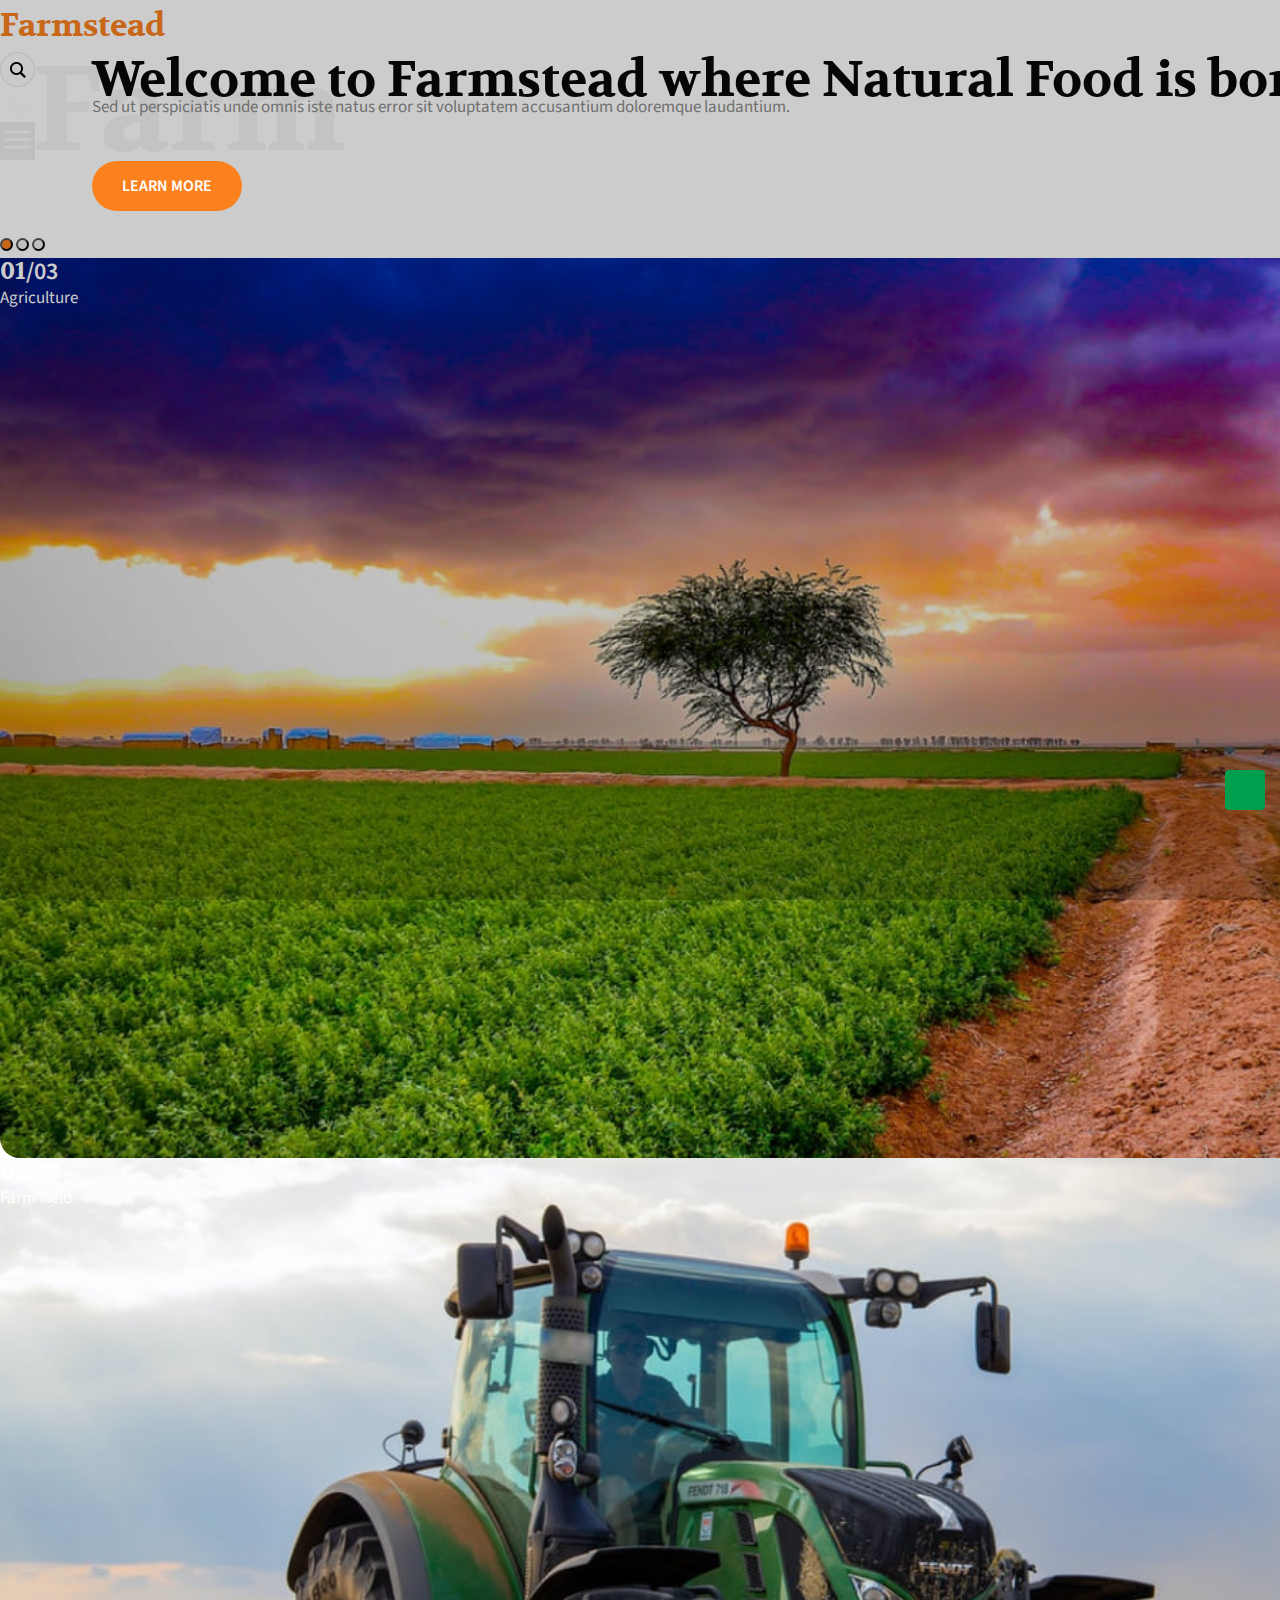
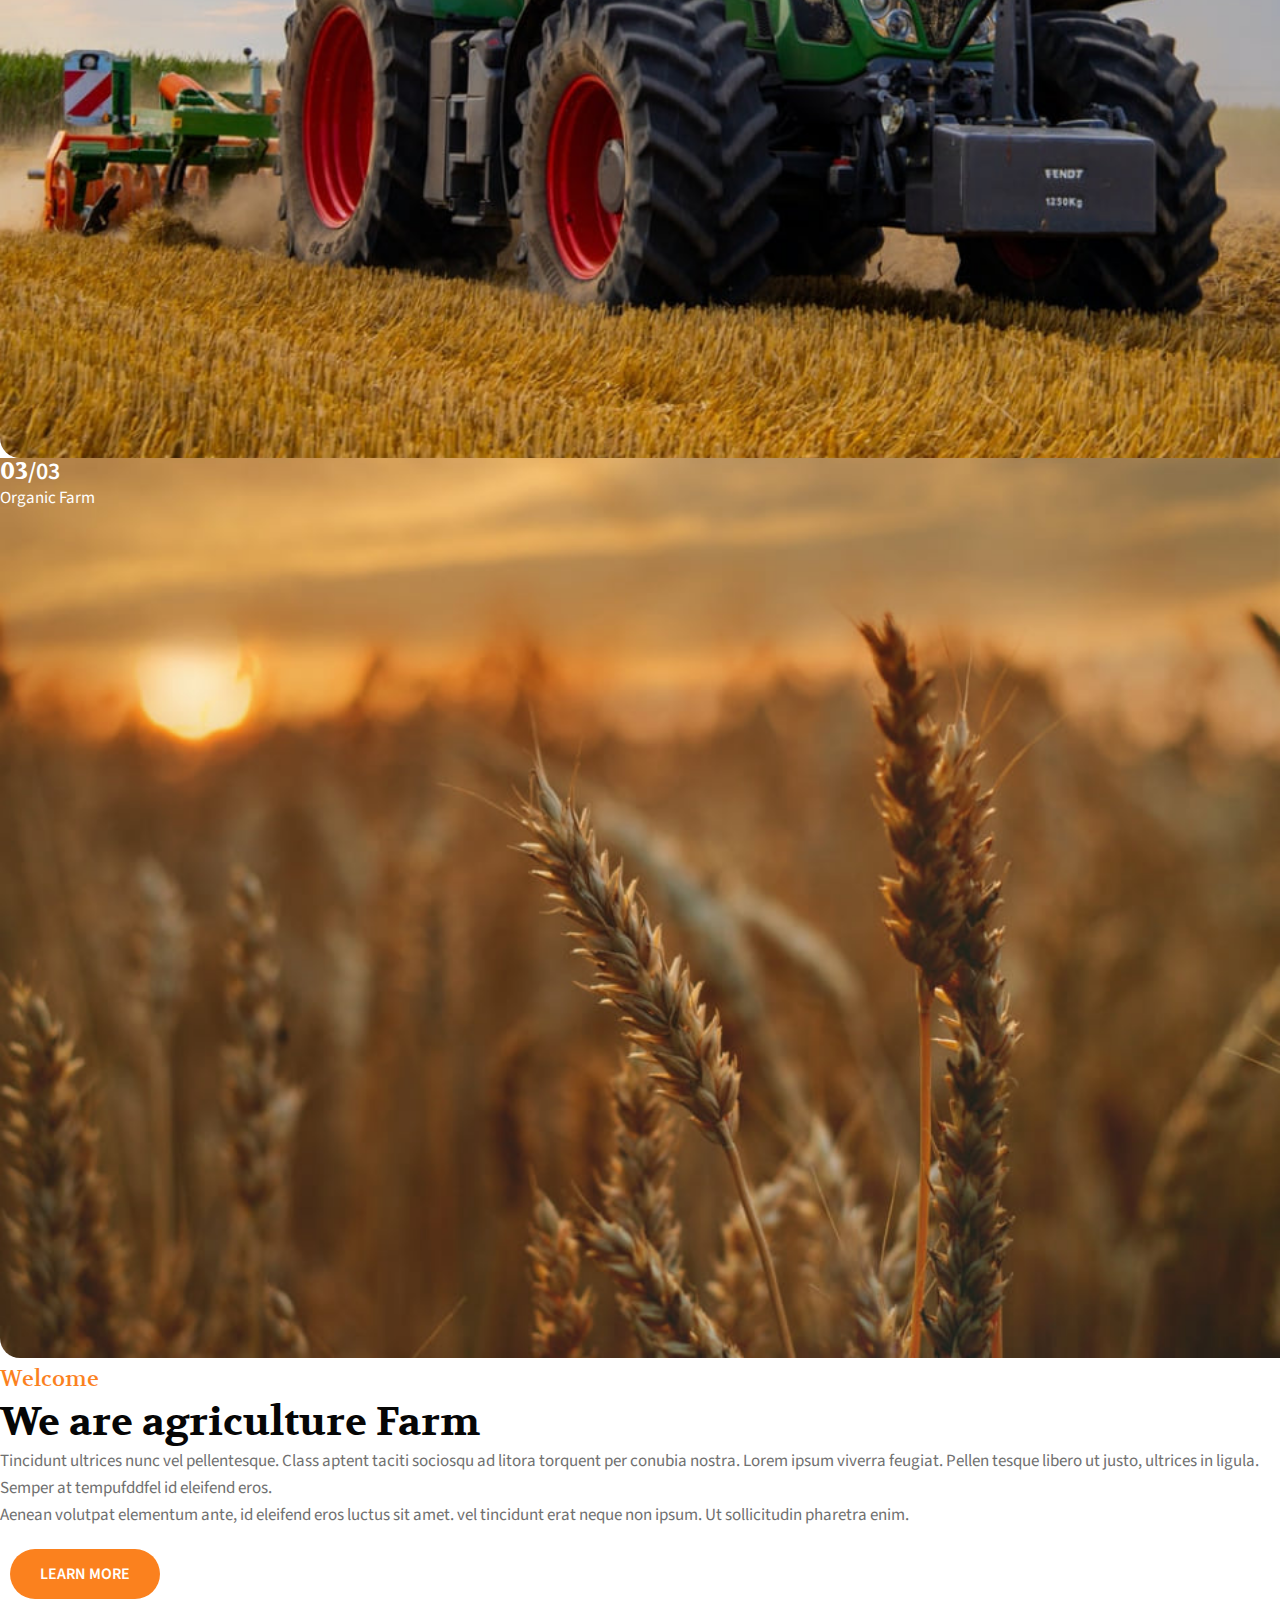
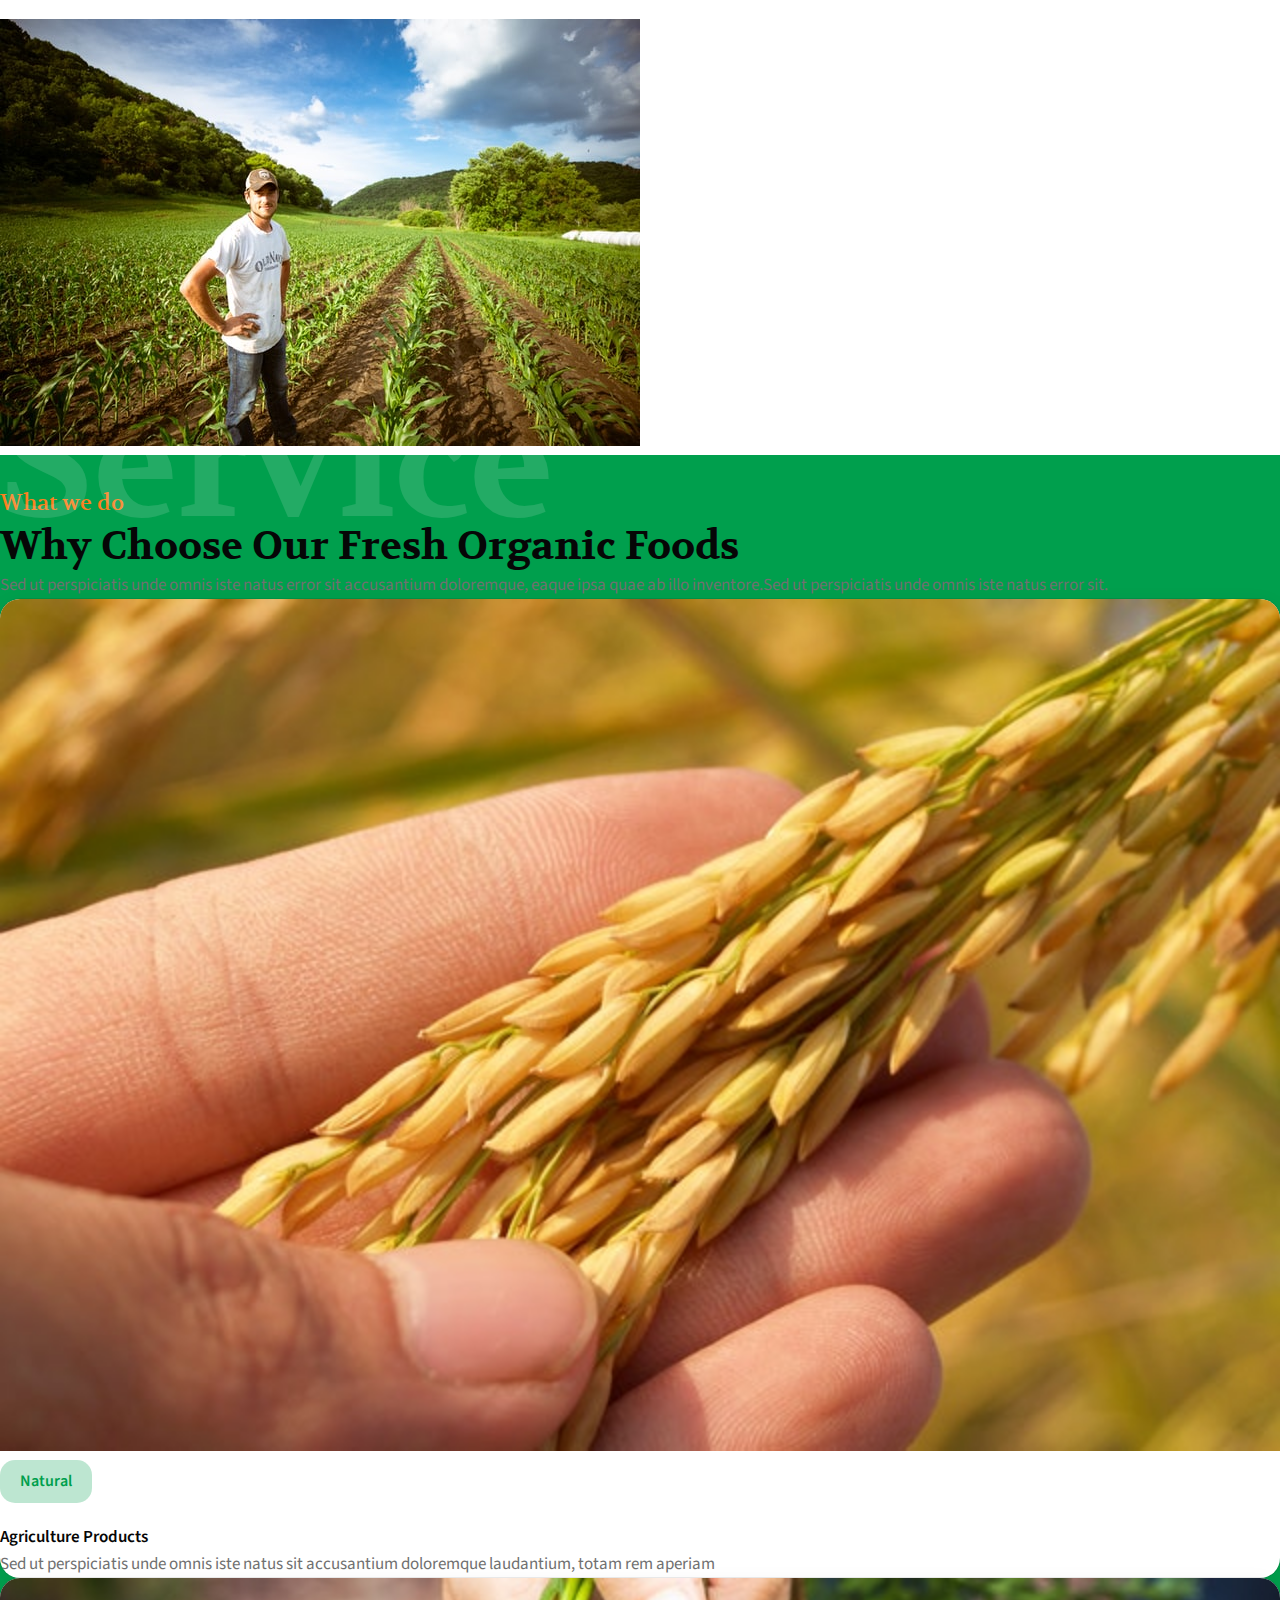
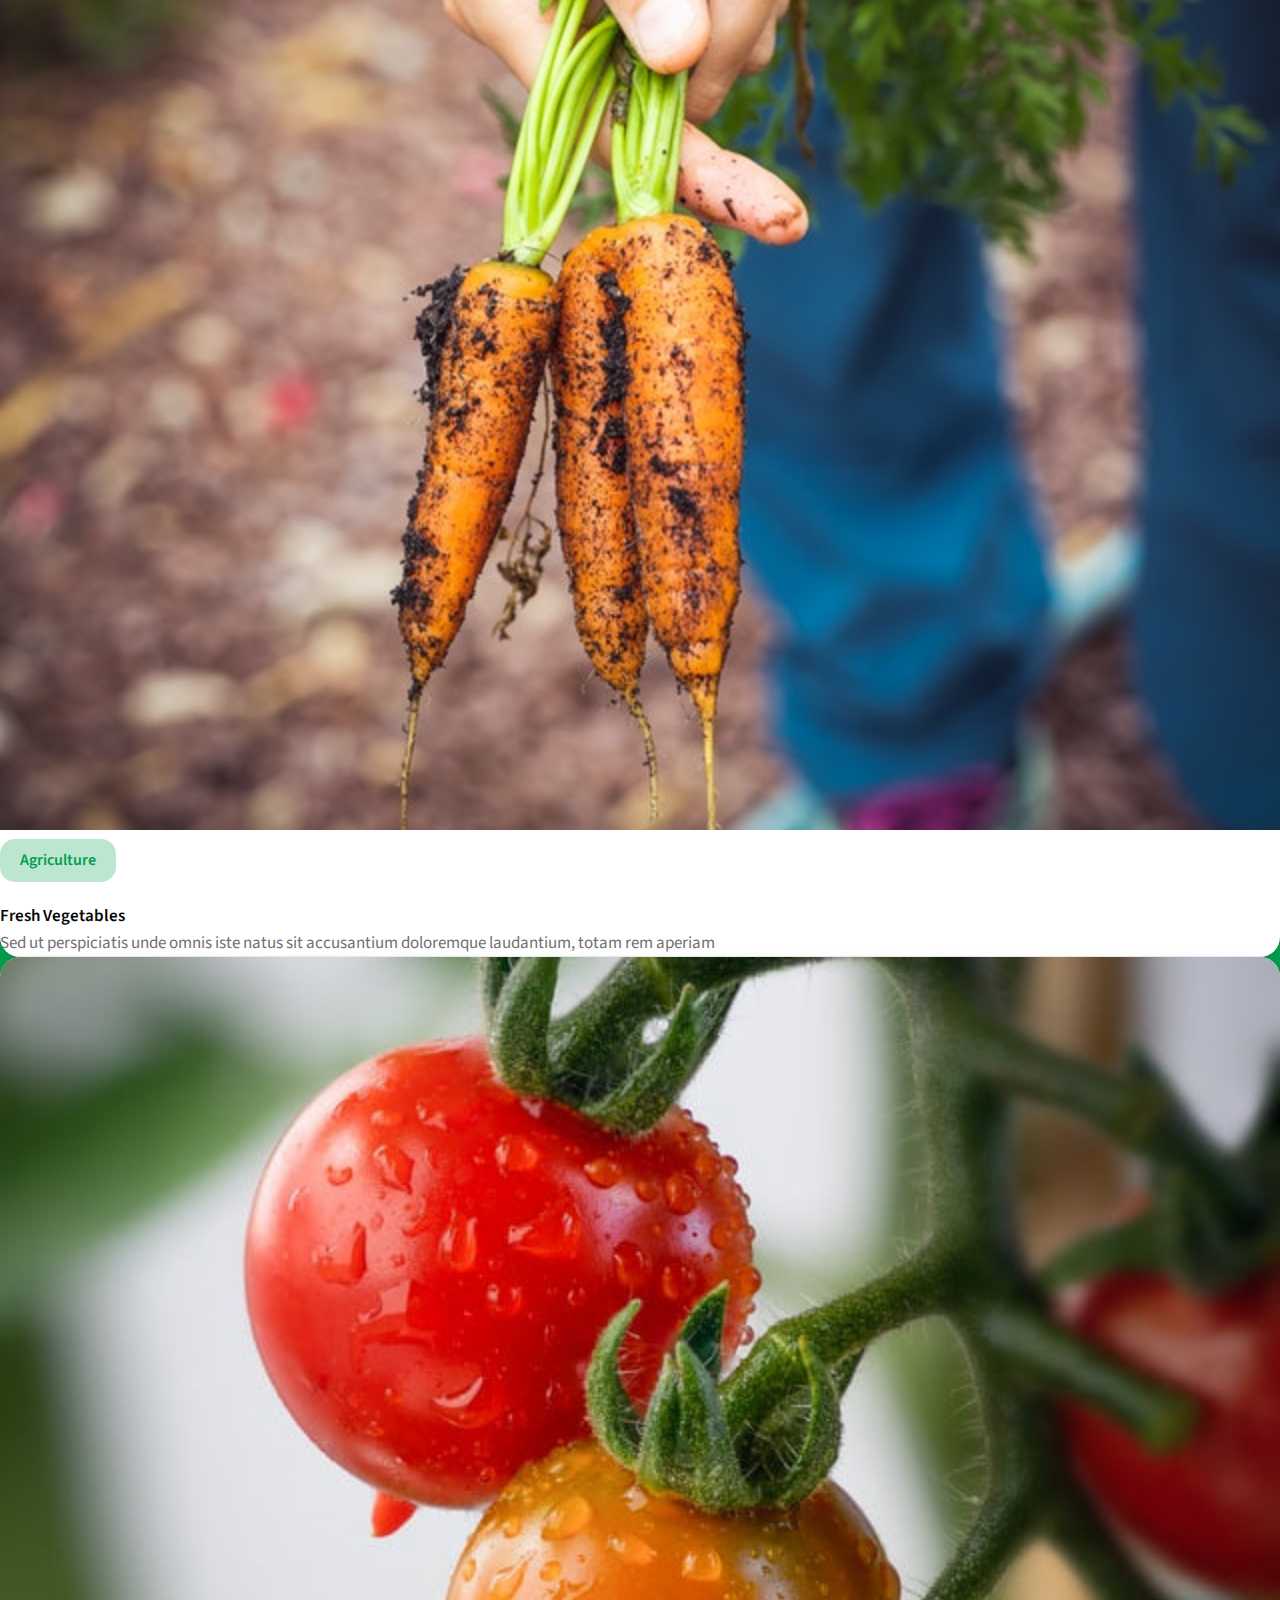
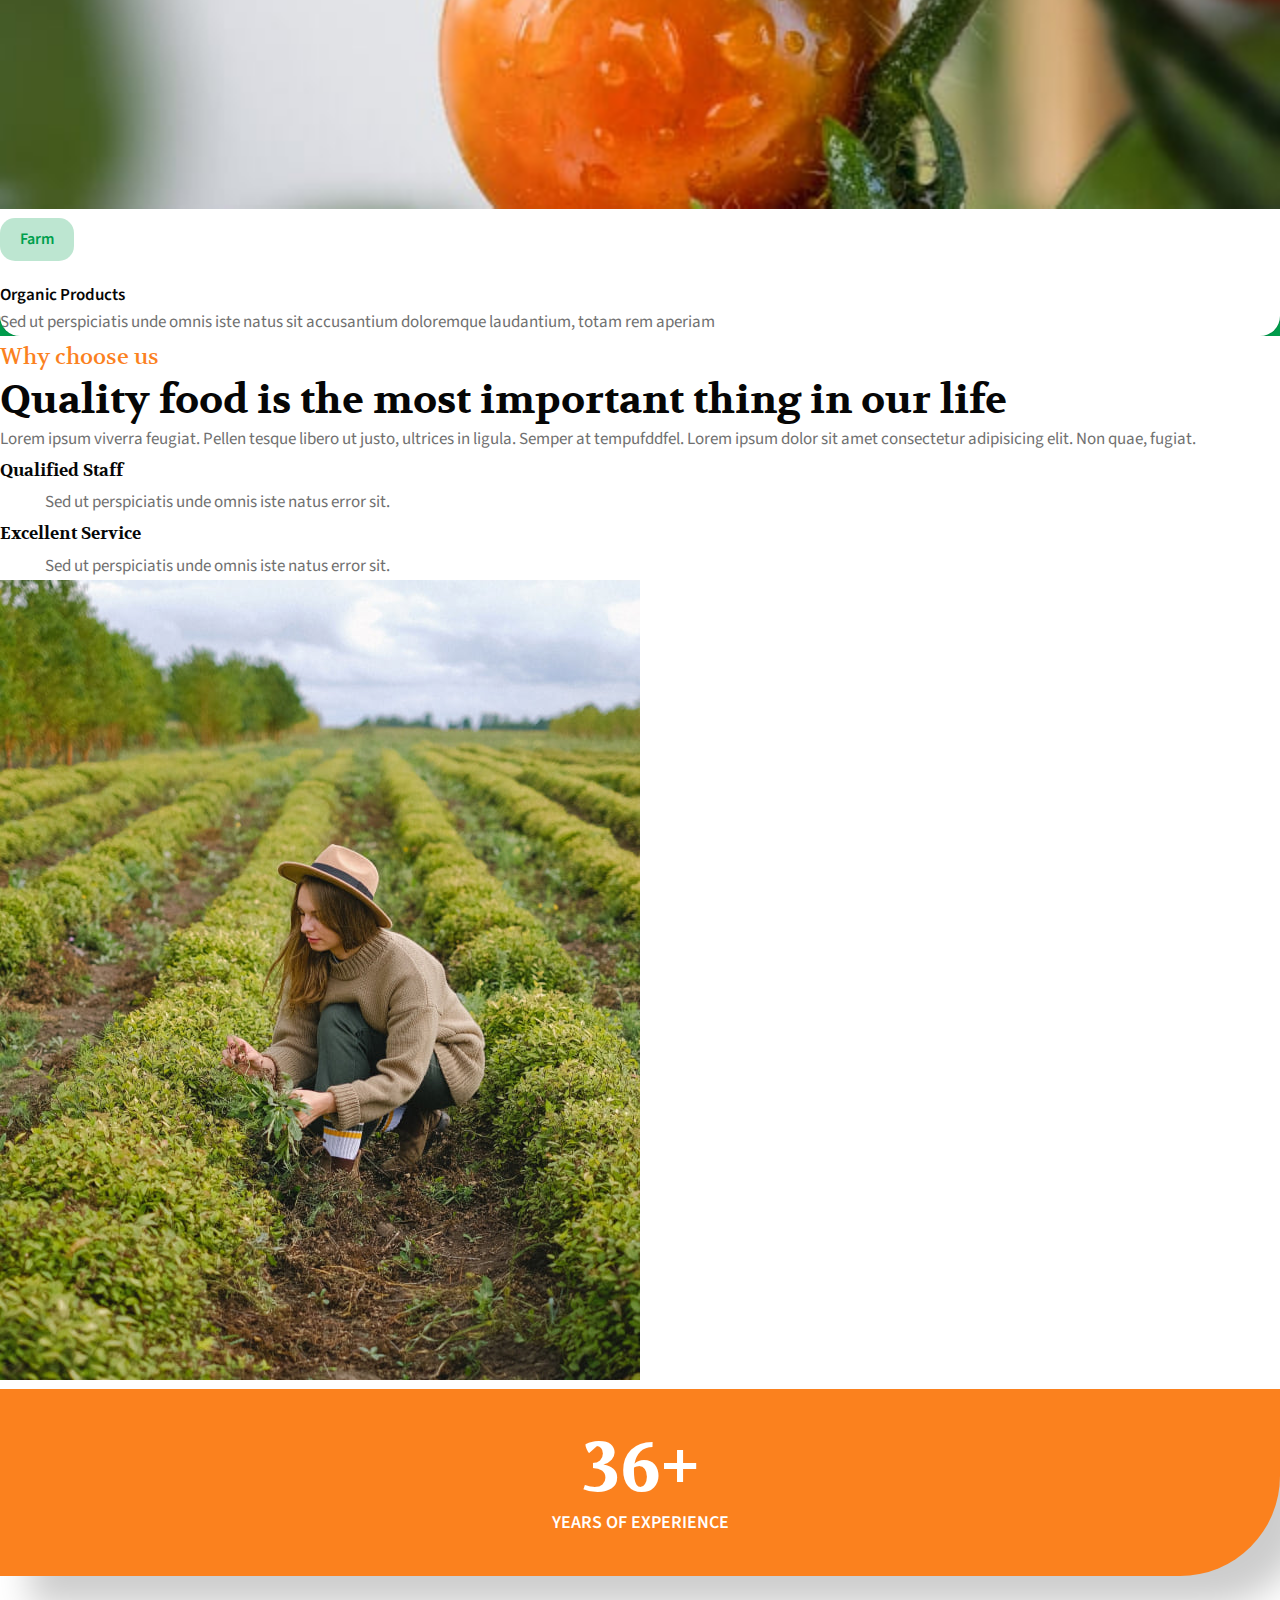
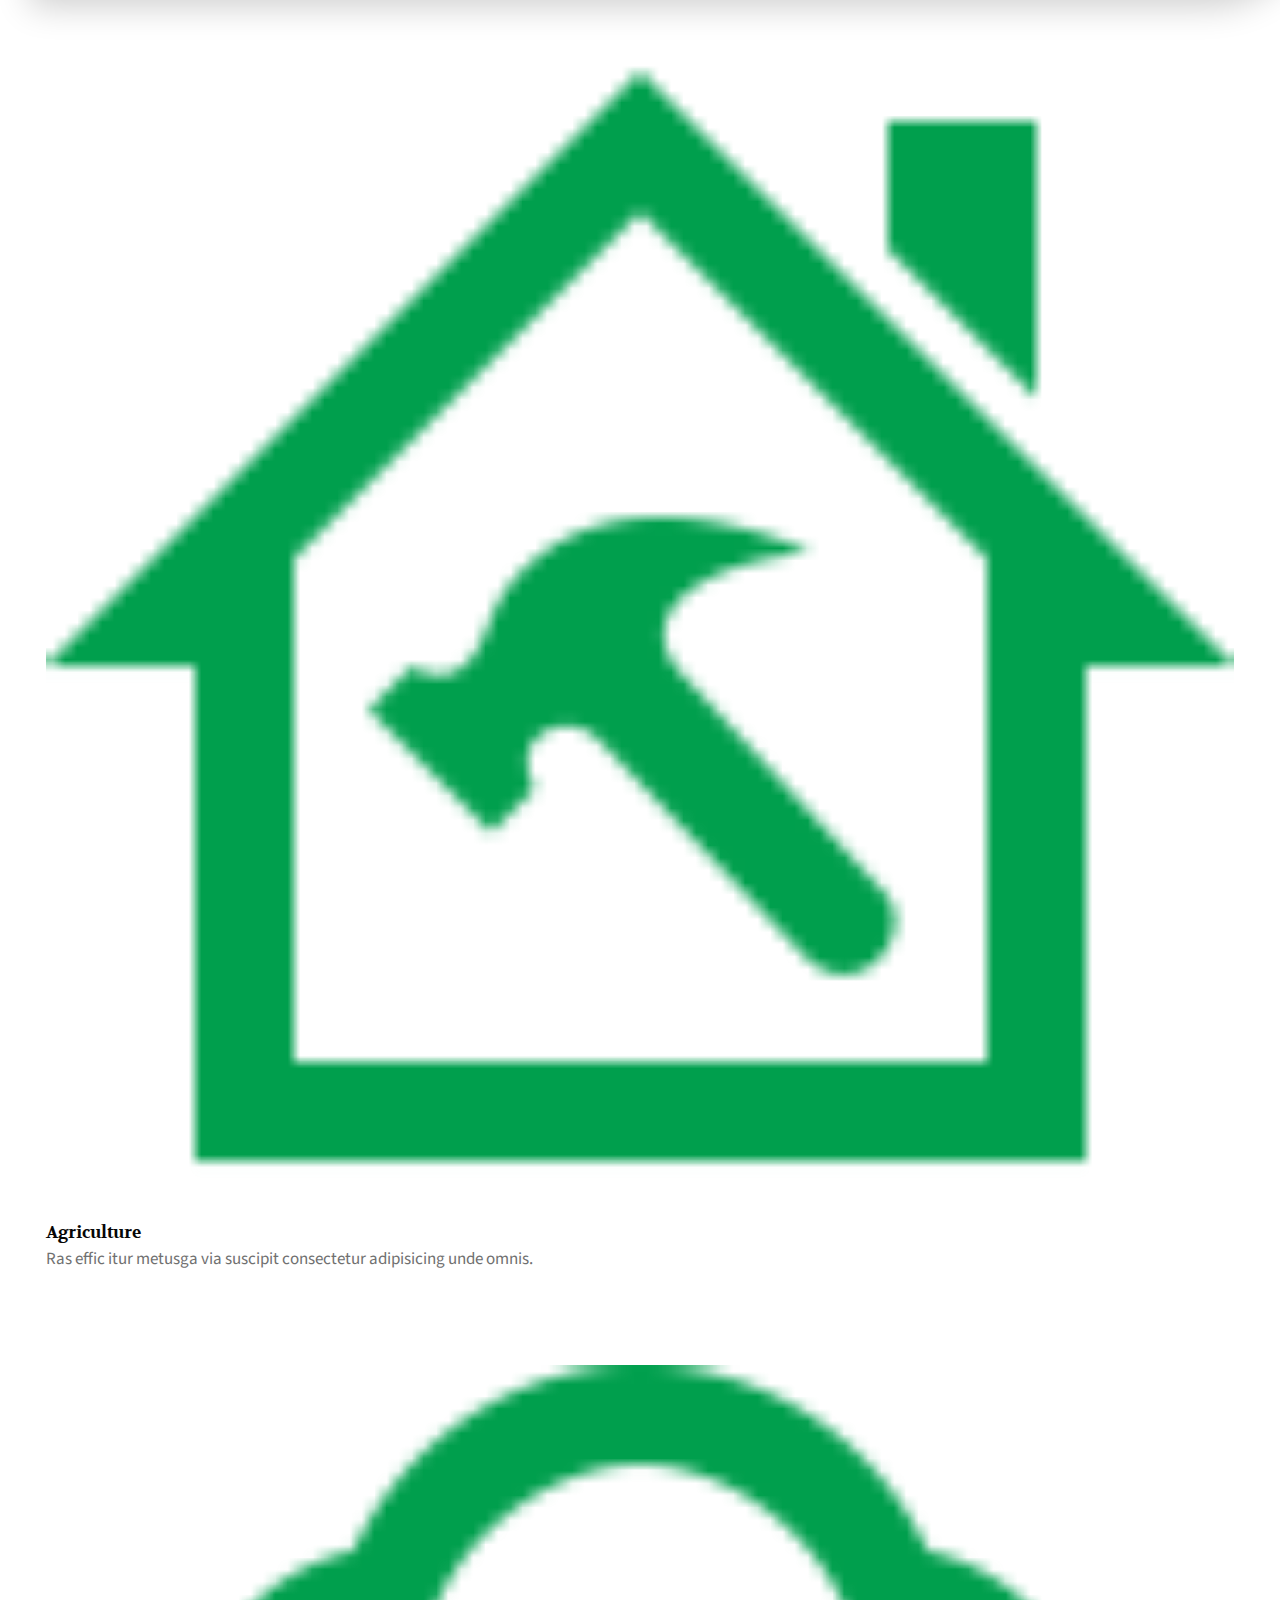
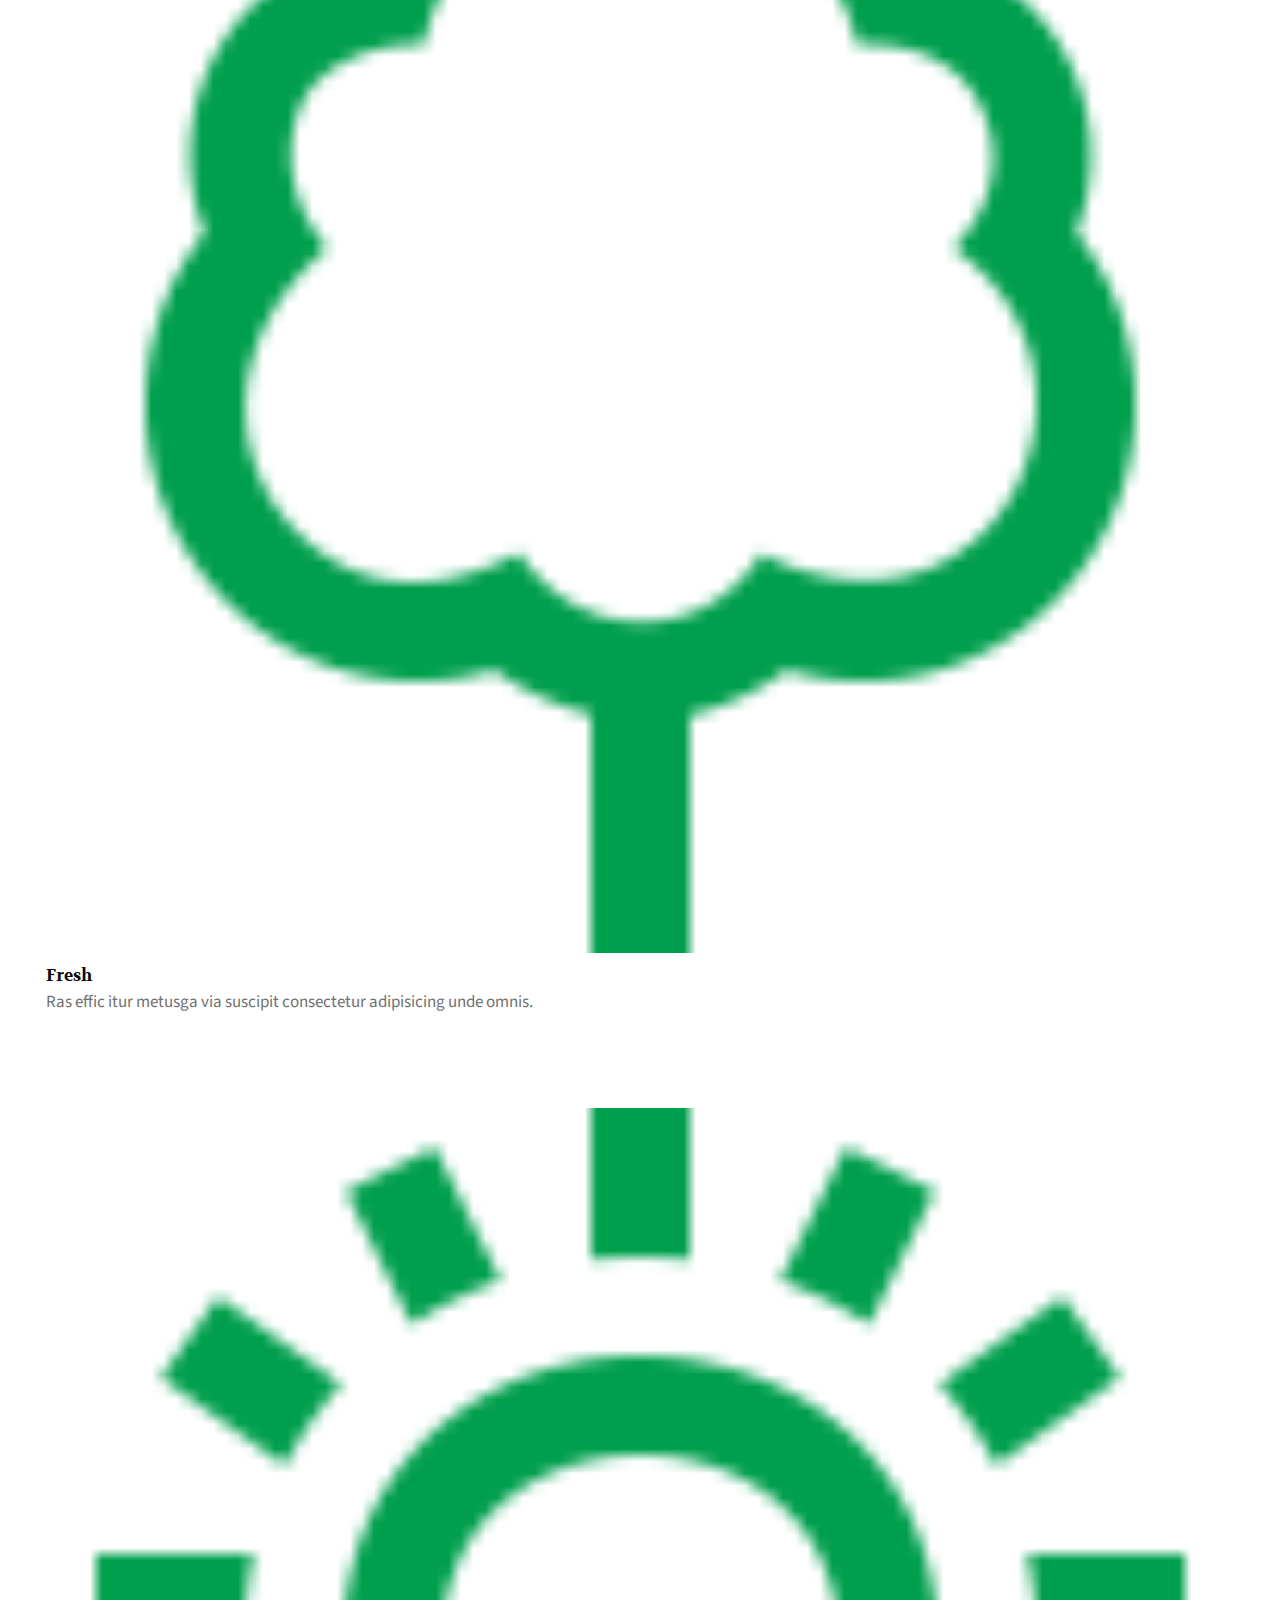
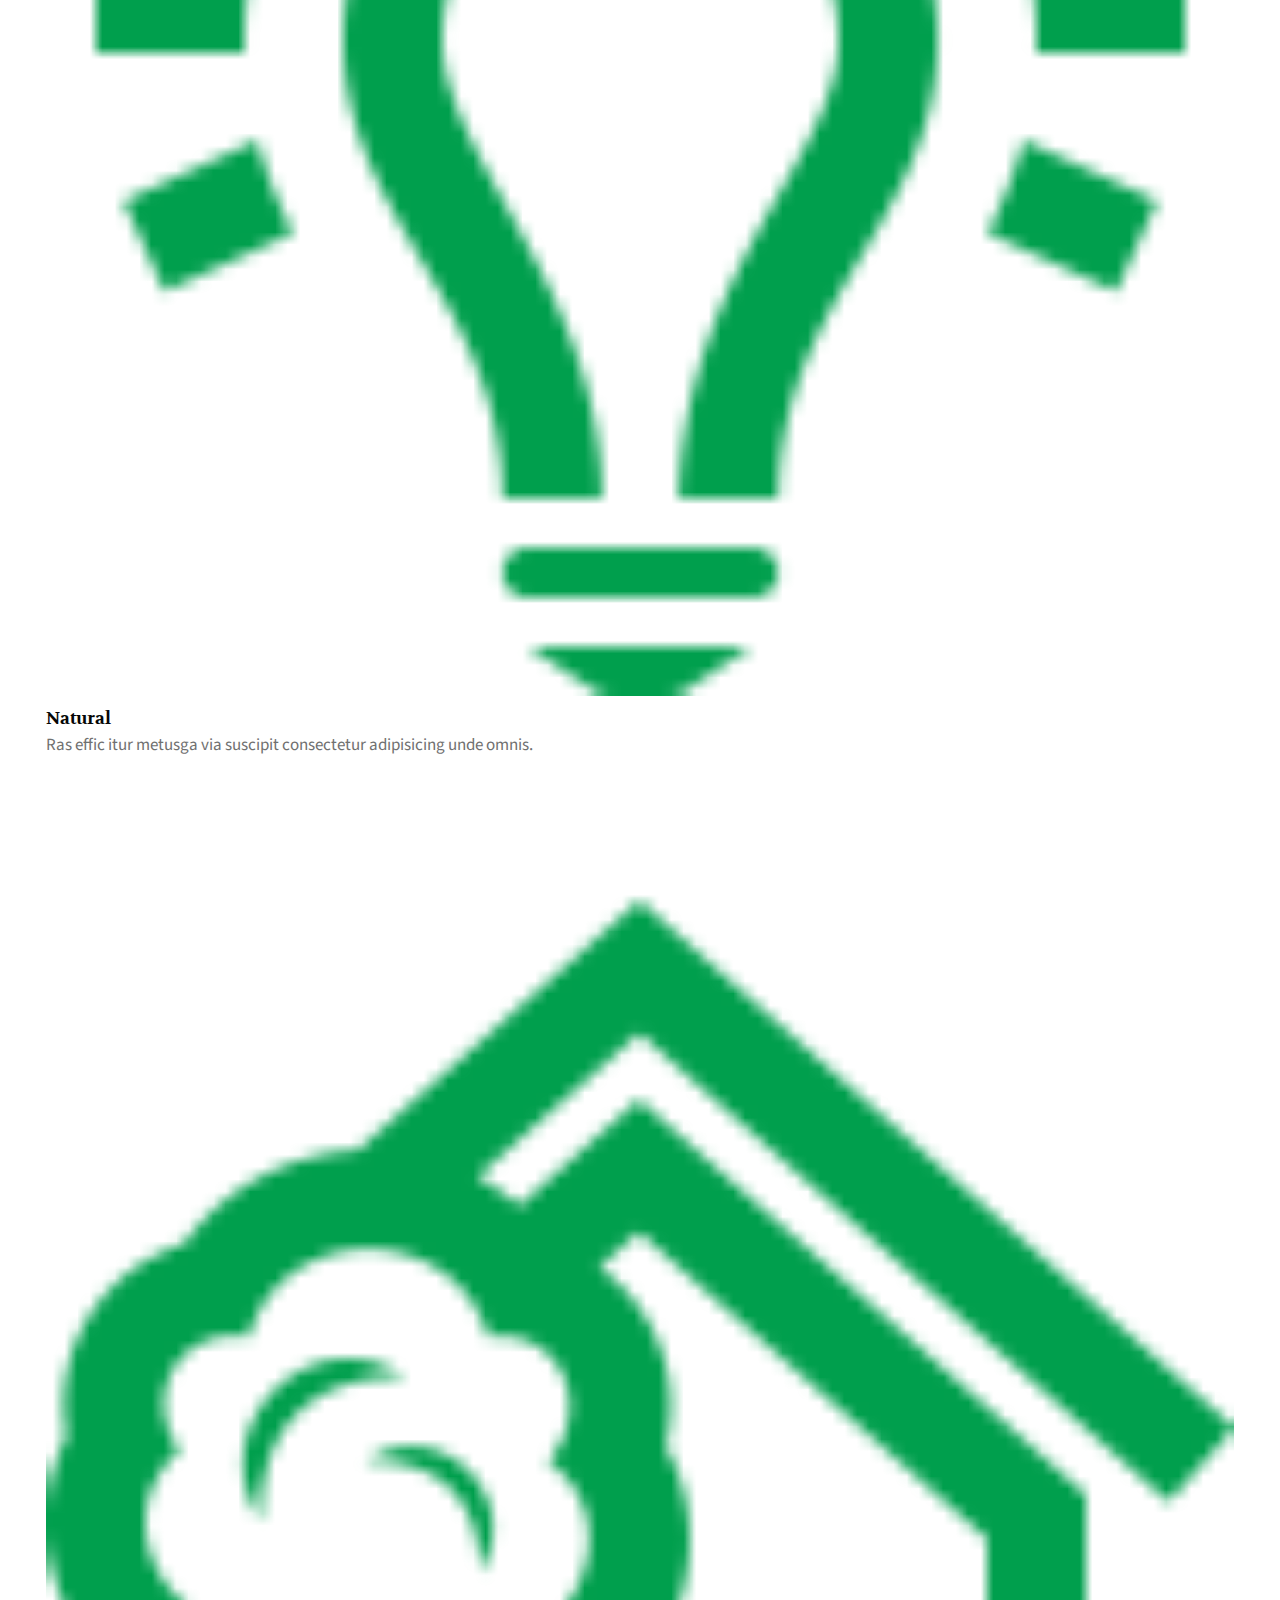
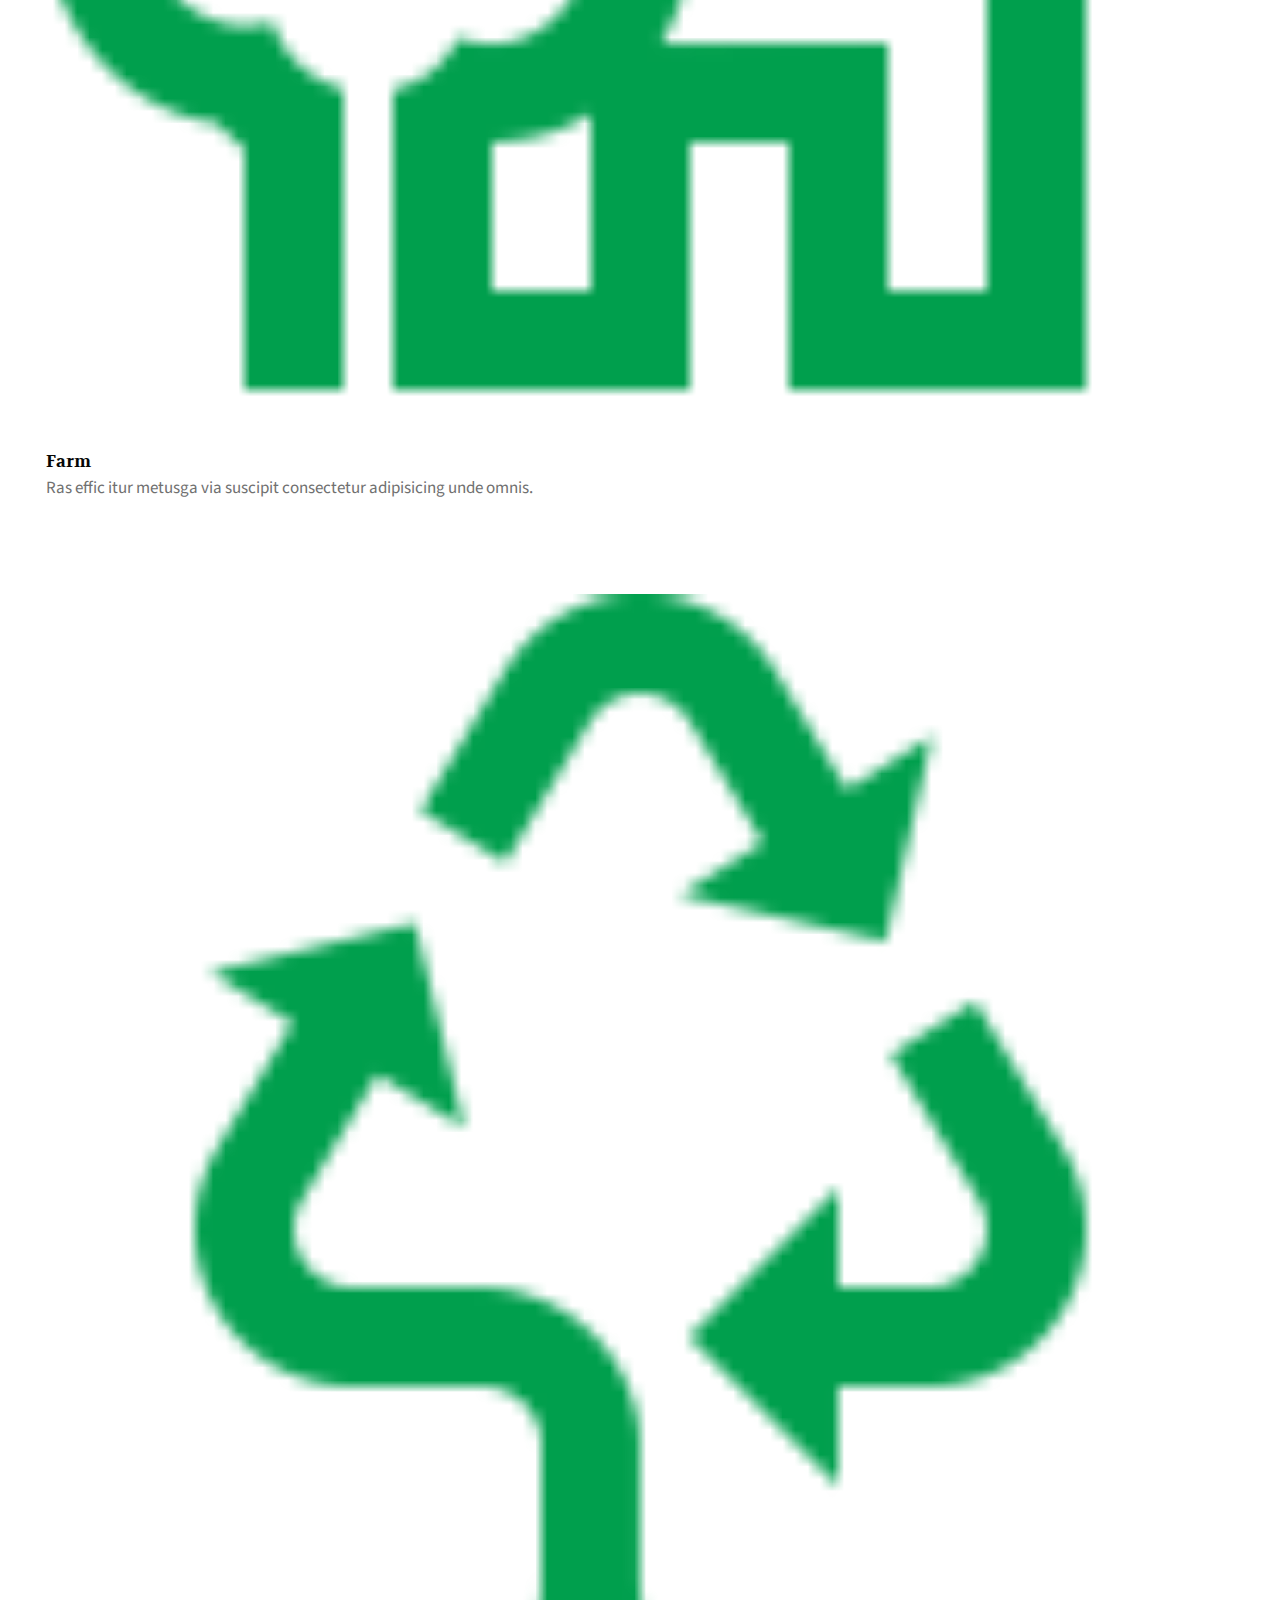
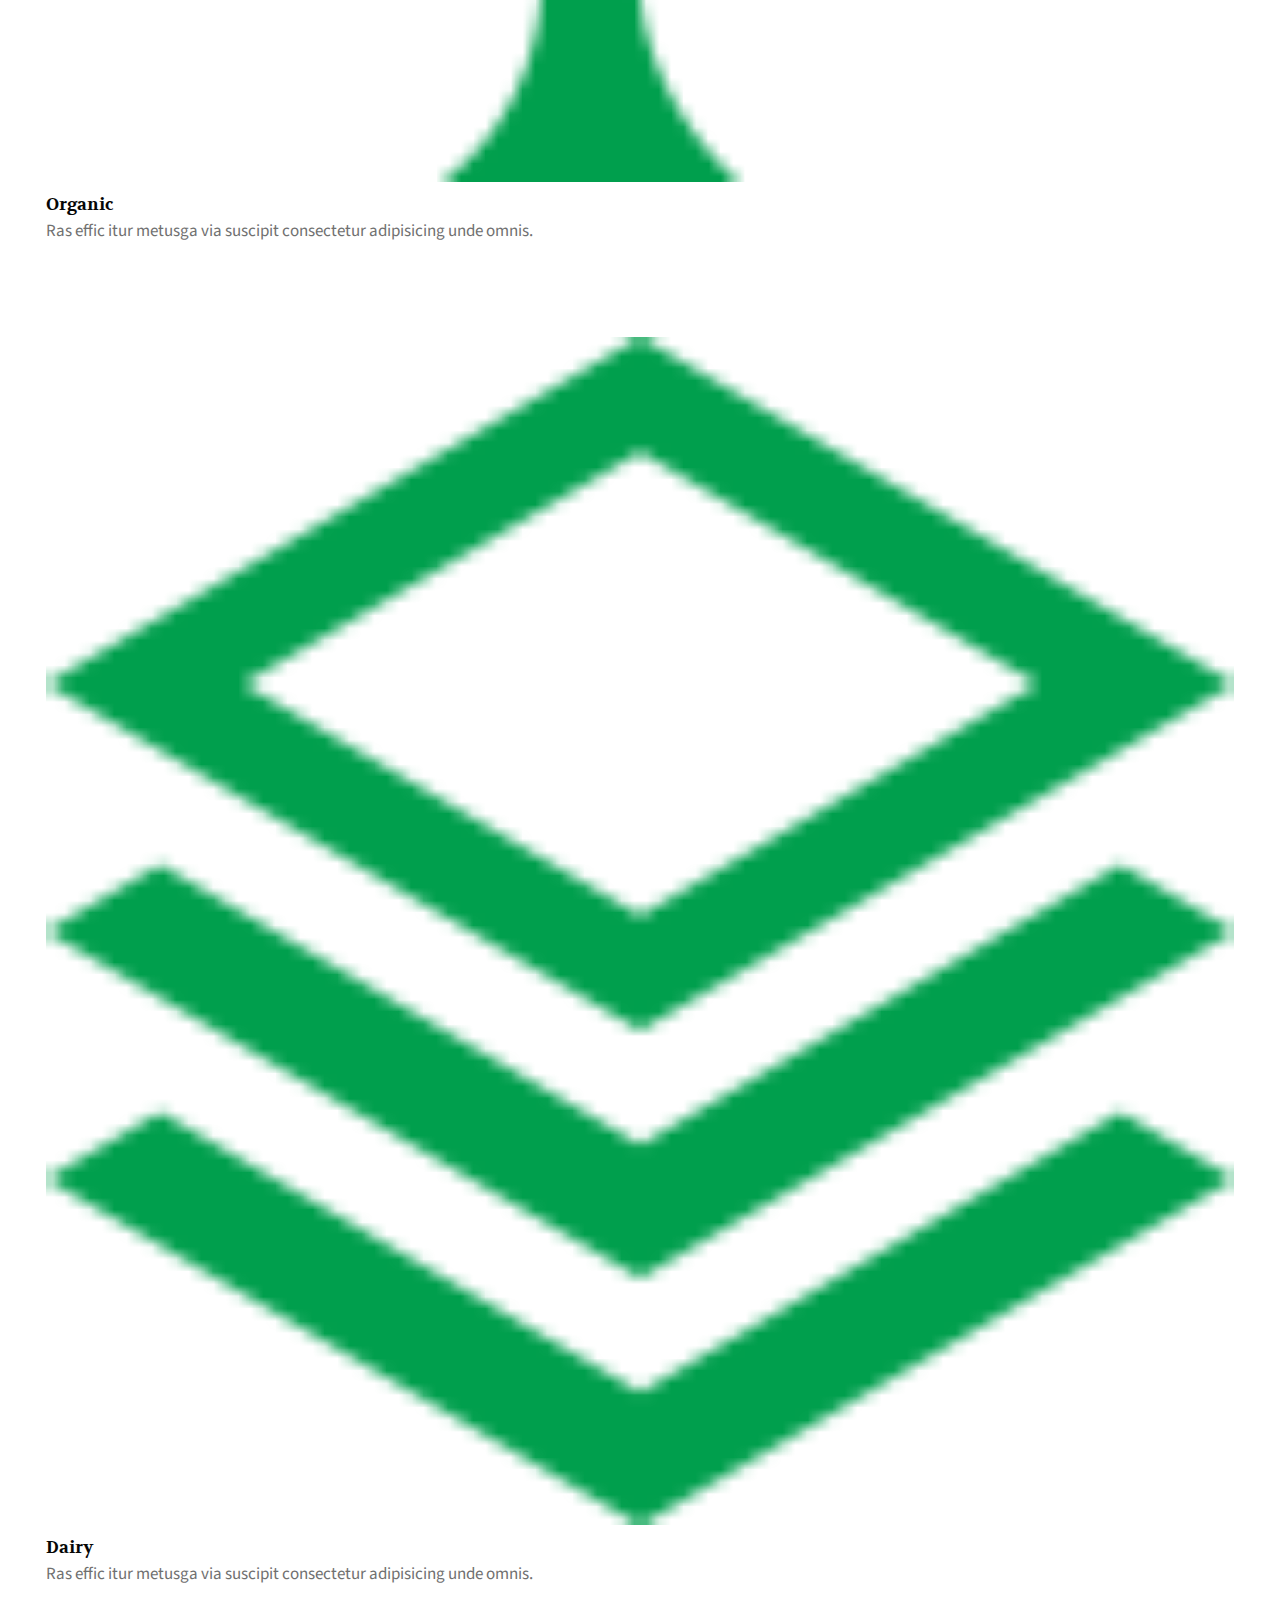
<file: landingpage.html>
<!DOCTYPE html>
<html lang="en">
  <head>
    <title>Single Landing Page - Farmstead :: Capstone_Bootstrap</title>
    <!-- Required meta tags -->
    <meta charset="utf-8" />
    <link rel="shortcut icon" href="./img/favicon.png" type="image/x-icon" />
    <meta
      name="viewport"
      content="width=device-width, initial-scale=1, shrink-to-fit=no"
    />

    <!-- Bootstrap CSS v5.2.1 -->
    <link
      href="https://cdn.jsdelivr.net/npm/bootstrap@5.3.2/dist/css/bootstrap.min.css"
      rel="stylesheet"
      integrity="sha384-T3c6CoIi6uLrA9TneNEoa7RxnatzjcDSCmG1MXxSR1GAsXEV/Dwwykc2MPK8M2HN"
      crossorigin="anonymous"
    />
    <!-- font-awesome 6.5.1 -->
    <link
      rel="stylesheet"
      href="https://cdnjs.cloudflare.com/ajax/libs/font-awesome/6.5.1/css/all.min.css"
      integrity="sha512-DTOQO9RWCH3ppGqcWaEA1BIZOC6xxalwEsw9c2QQeAIftl+Vegovlnee1c9QX4TctnWMn13TZye+giMm8e2LwA=="
      crossorigin="anonymous"
      referrerpolicy="no-referrer"
    />

    <!-- carousel -->
    <link
      rel="stylesheet"
      href="https://cdnjs.cloudflare.com/ajax/libs/OwlCarousel2/2.3.4/assets/owl.carousel.css"
      integrity="sha512-UTNP5BXLIptsaj5WdKFrkFov94lDx+eBvbKyoe1YAfjeRPC+gT5kyZ10kOHCfNZqEui1sxmqvodNUx3KbuYI/A=="
      crossorigin="anonymous"
      referrerpolicy="no-referrer"
    />

    <link
      rel="stylesheet"
      href="https://cdnjs.cloudflare.com/ajax/libs/OwlCarousel2/2.3.4/assets/owl.theme.default.css"
      integrity="sha512-OTcub78R3msOCtY3Tc6FzeDJ8N9qvQn1Ph49ou13xgA9VsH9+LRxoFU6EqLhW4+PKRfU+/HReXmSZXHEkpYoOA=="
      crossorigin="anonymous"
      referrerpolicy="no-referrer"
    />
    <!-- Fancy box -->
    <link
      rel="stylesheet"
      href="https://cdn.jsdelivr.net/npm/@fancyapps/ui@5.0/dist/fancybox/fancybox.css"
    />

    <!-- my CSS -->
    <link rel="stylesheet" href="./css/style.css" />
  </head>

  <body>
    <header class="fixed-top d-grid align-items-center" id="header">
      <div class="container">
        <div
          class="d-flex align-content-center justify-content-between flex-wrap"
        >
          <h1>
            <!-- logo -->
            <a href="./index.html" title="Farmstead Homepage" class="logo"
              >Farmstead <i class="fa-solid fa-leaf"></i>
            </a>
            <!-- logo eof -->
          </h1>
          <!-- switch dark/light theme -->
          <div
            class="d-flex align-items-center justify-content-end position-relative gap-2"
          >
            <!-- search -->
            <form class="searchbar" action="" method="get">
              <input type="search" name="s" />
            </form>
            <label class="theme-switch" for="chkb_switch">
              <input type="checkbox" id="chkb_switch" />
              <div class="change_ico">
                <i class="material-symbols-outlined moon"> dark_mode </i>
                <i class="material-symbols-outlined sun"> light_mode </i>
              </div>
            </label>
            <!-- menu -->
            <nav id="navbar-top" class="navbar">
              <button
                class="navbar-toggler"
                type="button"
                data-bs-toggle="collapse"
                data-bs-target="#navbarNav"
                aria-controls="navbarNav"
                aria-expanded="false"
                aria-label="Toggle navigation"
              >
                <span class="material-symbols-outlined"> menu </span>
              </button>
              <div class="navbar-collapse collapse" id="navbarNav">
                <ul class="navbar-nav dropdown-menu">
                  <li class="nav-item">
                    <a class="nav-link" aria-current="page" href="./index.html"
                      >Home</a
                    >
                  </li>
                  <li class="nav-item">
                    <a class="nav-link" href="./about.html">About</a>
                  </li>
                  <li class="nav-item">
                    <a class="nav-link" href="./service.html">Services</a>
                  </li>
                  <li class="nav-item">
                    <a class="nav-link" href="./blogposts.html">Blog Posts</a>
                  </li>
                  <li class="nav-item">
                    <a class="nav-link active" href="./landingpage.html"
                      >Landing page</a
                    >
                  </li>
                  <li class="nav-item">
                    <a class="nav-link" href="#">Elements page</a>
                  </li>
                  <li class="nav-item">
                    <a class="nav-link" href="./404.html">404 page</a>
                  </li>
                  <li class="nav-item">
                    <a class="nav-link" href="./contact.html">Contact</a>
                  </li>
                </ul>
              </div>
            </nav>
            <!-- =========================================================== -->
          </div>
        </div>
      </div>
    </header>

    <!-- Home Banner -->
    <section id="home_banner" class="">
      <div class="container-fluid p-0">
        <div class="row align-items-center mx-0">
          <div class="col-md-5 banner_left">
            <h2>Farm</h2>
            <div class="banner_content">
              <h3>Welcome to Farmstead where Natural Food is born!</h3>
              <p>
                Sed ut perspiciatis unde omnis iste natus error sit voluptatem
                accusantium doloremque laudantium.
              </p>
              <a class="btnlink" href="./service.html">learn more</a>
            </div>
          </div>

          <div class="col-md-7 px-0 banner_right">
            <!-- slider -->
            <div id="carouselExampleCaptions" class="carousel slide">
              <div class="carousel-indicators">
                <button
                  type="button"
                  data-bs-target="#carouselExampleCaptions"
                  data-bs-slide-to="0"
                  class="active"
                  aria-current="true"
                  aria-label="Slide 1"
                ></button>
                <button
                  type="button"
                  data-bs-target="#carouselExampleCaptions"
                  data-bs-slide-to="1"
                  aria-label="Slide 2"
                ></button>
                <button
                  type="button"
                  data-bs-target="#carouselExampleCaptions"
                  data-bs-slide-to="2"
                  aria-label="Slide 3"
                ></button>
              </div>

              <div class="carousel-inner">
                <div
                  class="carousel-item active"
                  style="background-image: url(./img/b1.jpg)"
                >
                  <!-- <img src="./img/b1.jpg" class="d-block" alt="..." /> -->
                  <div class="carousel-caption d-none d-md-block">
                    <h5>01<span>/03</span></h5>
                    <p>Agriculture</p>
                  </div>
                </div>
                <div
                  class="carousel-item"
                  style="background-image: url(./img/b8.jpg)"
                >
                  <!-- <img src="./img/b8.jpg" class="d-block" alt="..." /> -->
                  <div class="carousel-caption d-none d-md-block">
                    <h5>02<span>/03</span></h5>
                    <p>Farm Field</p>
                  </div>
                </div>
                <div
                  class="carousel-item"
                  style="background-image: url(./img/b4.jpg)"
                >
                  <!-- <img src="./img/b4.jpg" class="d-block" alt="..." /> -->
                  <div class="carousel-caption d-none d-md-block">
                    <h5>03<span>/03</span></h5>
                    <p>Organic Farm</p>
                  </div>
                </div>
              </div>

              <!-- <button
                class="carousel-control-prev"
                type="button"
                data-bs-target="#carouselExampleCaptions"
                data-bs-slide="prev"
              >
                <span
                  class="carousel-control-prev-icon"
                  aria-hidden="true"
                ></span>
                <span class="visually-hidden">Previous</span>
              </button>
              <button
                class="carousel-control-next"
                type="button"
                data-bs-target="#carouselExampleCaptions"
                data-bs-slide="next"
              >
                <span
                  class="carousel-control-next-icon"
                  aria-hidden="true"
                ></span>
                <span class="visually-hidden">Next</span>
              </button> -->
            </div>
          </div>
        </div>
      </div>
    </section>

    <!-- About page welcome -->
    <section class="ab_welcome py-5">
      <div class="container py-5">
        <div class="row">
          <div class="col-lg-6 ab_welcome_l">
            <p class="sub_title">Welcome</p>
            <h3 class="title">We are agriculture Farm</h3>
            <p>
              Tincidunt ultrices nunc vel pellentesque. Class aptent taciti
              sociosqu ad litora torquent per conubia nostra. Lorem ipsum
              viverra feugiat. Pellen tesque libero ut justo, ultrices in
              ligula. Semper at tempufddfel id eleifend eros.
            </p>
            <p>
              Aenean volutpat elementum ante, id eleifend eros luctus sit amet.
              vel tincidunt erat neque non ipsum. Ut sollicitudin pharetra enim.
            </p>
            <a href="#url" class="btnlink">Learn More </a>
          </div>
          <div class="col-lg-6 ab_welcome_r">
            <img src="./img/about.jpg" alt="" class="rounded-3 w-100" />
          </div>
        </div>
      </div>
    </section>

    <!-- Service -->
    <section class="home_service py-5">
      <div class="container">
        <div class="row align-items-center position-relative py-4 py-lg-5">
          <h2 class="txtWatermark position-absolute offset-3">Service</h2>
          <!-- title left -->
          <div class="hserv_title_l col-md-6 position-relative">
            <p class="sub_title text-white">What we do</p>
            <h3 class="title text-white">Why Choose Our Fresh Organic Foods</h3>
          </div>
          <!-- title right -->
          <div class="hserv_title_r col-md-6 position-relative">
            <p class="text-white fs-5 fw-light">
              Sed ut perspiciatis unde omnis iste natus error sit accusantium
              doloremque, eaque ipsa quae ab illo inventore.Sed ut perspiciatis
              unde omnis iste natus error sit.
            </p>
          </div>
        </div>
        <div class="row pb-5 justify-content-center">
          <!-- item -->
          <div class="col-lg-4 col-md-6 mt-4 mt-lg-0">
            <div class="card">
              <div class="card-img">
                <a href="service.html"
                  ><img src="./img/service1.jpg" alt=""
                /></a>
              </div>
              <div class="card-body">
                <span class="tags">natural</span>
                <h4><a href="service.html">Agriculture Products</a></h4>
                <p>
                  Sed ut perspiciatis unde omnis iste natus sit accusantium
                  doloremque laudantium, totam rem aperiam
                </p>
              </div>
            </div>
          </div>
          <!-- item -->
          <div class="col-lg-4 col-md-6 mt-4 mt-lg-0">
            <div class="card">
              <div class="card-img">
                <a href="service.html"
                  ><img src="./img/service2.jpg" alt=""
                /></a>
              </div>
              <div class="card-body">
                <span class="tags">agriculture</span>
                <h4><a href="service.html">Fresh Vegetables</a></h4>
                <p>
                  Sed ut perspiciatis unde omnis iste natus sit accusantium
                  doloremque laudantium, totam rem aperiam
                </p>
              </div>
            </div>
          </div>
          <!-- item -->
          <div class="col-lg-4 col-md-6 mt-4 mt-lg-0">
            <div class="card">
              <div class="card-img">
                <a href="service.html"
                  ><img src="./img/service3.jpg" alt=""
                /></a>
              </div>
              <div class="card-body">
                <span class="tags">farm</span>
                <h4><a href="service.html">Organic Products</a></h4>
                <p>
                  Sed ut perspiciatis unde omnis iste natus sit accusantium
                  doloremque laudantium, totam rem aperiam
                </p>
              </div>
            </div>
          </div>
        </div>
      </div>
    </section>

    <!-- why choose us -->
    <section class="whychoose py-5">
      <div class="container">
        <div class="row align-items-center">
          <div class="col-lg-6 whychoose_l">
            <div class="row">
              <p class="sub_title">Why choose us</p>
              <h3 class="title">
                Quality food is the most important thing in our life
              </h3>
              <p class="py-3">
                Lorem ipsum viverra feugiat. Pellen tesque libero ut justo,
                ultrices in ligula. Semper at tempufddfel. Lorem ipsum dolor sit
                amet consectetur adipisicing elit. Non quae, fugiat.
              </p>
            </div>
            <div class="row">
              <div class="col-sm-6 sub_col">
                <h4><i class="fa-solid fa-users"></i>Qualified Staff</h4>
                <p>Sed ut perspiciatis unde omnis iste natus error sit.</p>
              </div>
              <div class="col-sm-6 sub_col">
                <h4>
                  <i class="fa-regular fa-life-ring"></i>Excellent Service
                </h4>
                <p>Sed ut perspiciatis unde omnis iste natus error sit.</p>
              </div>
            </div>
          </div>
          <div class="col-lg-5 offset-lg-1 position-relative whychoose_r">
            <img src="./img/image.jpg" alt="" class="img-fluid rounded-5" />
            <div class="sticker position-absolute">
              <h5>36+</h5>
              <p>Years of experience</p>
            </div>
          </div>
        </div>
      </div>
      <!-- why choose_feature -->
      <div class="container whychoose_feature py-5">
        <div class="row">
          <!-- item -->
          <div class="col-lg-4 col-md-6 mt-lg-5 mt-md-4">
            <a href="#url" class="whychoose_feature_unit">
              <div class="row">
                <div class="col-3"><img src="./img/img5.png" alt="" /></div>
                <div class="col-9">
                  <h4>Agriculture</h4>
                  <p>
                    Ras effic itur metusga via suscipit consectetur adipisicing
                    unde omnis.
                  </p>
                </div>
              </div>
            </a>
          </div>
          <!-- item -->
          <div class="col-lg-4 col-md-6 mt-lg-5 mt-md-4">
            <a href="#url" class="whychoose_feature_unit">
              <div class="row">
                <div class="col-3"><img src="./img/img6.png" alt="" /></div>
                <div class="col-9">
                  <h4>Fresh</h4>
                  <p>
                    Ras effic itur metusga via suscipit consectetur adipisicing
                    unde omnis.
                  </p>
                </div>
              </div>
            </a>
          </div>
          <!-- item -->
          <div class="col-lg-4 col-md-6 mt-lg-5 mt-md-4">
            <a href="#url" class="whychoose_feature_unit">
              <div class="row">
                <div class="col-3"><img src="./img/img7.png" alt="" /></div>
                <div class="col-9">
                  <h4>Natural</h4>
                  <p>
                    Ras effic itur metusga via suscipit consectetur adipisicing
                    unde omnis.
                  </p>
                </div>
              </div>
            </a>
          </div>
          <!-- item -->
          <div class="col-lg-4 col-md-6 mt-lg-5 mt-md-4">
            <a href="#url" class="whychoose_feature_unit">
              <div class="row">
                <div class="col-3"><img src="./img/img8.png" alt="" /></div>
                <div class="col-9">
                  <h4>Farm</h4>
                  <p>
                    Ras effic itur metusga via suscipit consectetur adipisicing
                    unde omnis.
                  </p>
                </div>
              </div>
            </a>
          </div>
          <!-- item -->
          <div class="col-lg-4 col-md-6 mt-lg-5 mt-md-4">
            <a href="#url" class="whychoose_feature_unit">
              <div class="row">
                <div class="col-3"><img src="./img/img9.png" alt="" /></div>
                <div class="col-9">
                  <h4>Organic</h4>
                  <p>
                    Ras effic itur metusga via suscipit consectetur adipisicing
                    unde omnis.
                  </p>
                </div>
              </div>
            </a>
          </div>
          <!-- item -->
          <div class="col-lg-4 col-md-6 mt-lg-5 mt-md-4">
            <a href="#url" class="whychoose_feature_unit">
              <div class="row">
                <div class="col-3"><img src="./img/img10.png" alt="" /></div>
                <div class="col-9">
                  <h4>Dairy</h4>
                  <p>
                    Ras effic itur metusga via suscipit consectetur adipisicing
                    unde omnis.
                  </p>
                </div>
              </div>
            </a>
          </div>
        </div>
      </div>
    </section>

    <!-- Gallery Products -->
    <section class="prod_gallery py-5">
      <div class="container pb-5 mb-4">
        <div class="row">
          <!-- title -->
          <div class="col-lg-3 col-6 px-0">
            <p class="sub_title">Gallery</p>
            <h3 class="title">Our Products</h3>
            <p>Lorem ipsum viverra feugiat. Pellen tesque libero ut justo.</p>
            <a href="#url" class="btnlink">Discover More</a>
          </div>
          <!-- image item -->
          <div class="col-lg-3 col-6 px-0">
            <a
              class="gallery_item"
              href="./img/g2.jpg"
              data-fancybox="gallery"
              data-caption="Fresh Carrots"
            >
              <img src="./img/g2.jpg" alt="" />
              <h5>Fresh Carrots</h5></a
            >
          </div>
          <!-- image item -->
          <div class="col-lg-3 col-6 px-0">
            <a
              class="gallery_item"
              href="./img/g3.jpg"
              data-fancybox="gallery"
              data-caption="Strawberry"
            >
              <img src="./img/g3.jpg" alt="" />
              <h5>Strawberry</h5></a
            >
          </div>
          <!-- image item -->
          <div class="col-lg-3 col-6 px-0">
            <a
              class="gallery_item"
              href="./img/g6.jpg"
              data-fancybox="gallery"
              data-caption="Our Farm"
            >
              <img src="./img/g6.jpg" alt="" />
              <h5>Our Farm</h5></a
            >
          </div>

          <!-- image item -->
          <div class="col-lg-3 col-6 px-0">
            <a
              class="gallery_item"
              href="./img/g5.jpg"
              data-fancybox="gallery"
              data-caption="Fresh Apples"
            >
              <img src="./img/g5.jpg" alt="" />
              <h5>Fresh Apples</h5></a
            >
          </div>
          <!-- image item -->
          <div class="col-lg-3 col-6 px-0">
            <a
              class="gallery_item"
              href="./img/g1.jpg"
              data-fancybox="gallery"
              data-caption="Awesome Fields"
            >
              <img src="./img/g1.jpg" alt="" />
              <h5>Awesome Fields</h5></a
            >
          </div>
          <!-- image item -->
          <div class="col-lg-3 col-6 px-0">
            <a
              class="gallery_item"
              href="./img/g7.jpg"
              data-fancybox="gallery"
              data-caption="Fresh Grapes"
            >
              <img src="./img/g7.jpg" alt="" />
              <h5>Fresh Grapes</h5></a
            >
          </div>
          <!-- image item -->
          <div class="col-lg-3 col-6 px-0">
            <a
              class="gallery_item"
              href="./img/g8.jpg"
              data-fancybox="gallery"
              data-caption="Hot Papper"
            >
              <img src="./img/g8.jpg" alt="" />
              <h5>Hot Papper</h5></a
            >
          </div>
        </div>
      </div>
    </section>

    <!-- testimonials -->
    <section class="w3l-clients-1 py-5" id="testimonials">
      <div class="customer-layout py-lg-5">
        <div class="container py-md-5 py-4 HomePageTestimonials">
          <div class="testimonial-row">
            <div
              id="owl-demo2"
              class="owl-two owl-carousel owl-theme mb-md-3 mb-sm-5 mb-4 owl-loaded owl-drag"
            >
              <div class="owl-stage-outer">
                <div
                  class="owl-stage"
                  style="
                    transform: translate3d(0px, 0px, 0px);
                    transition: all 0.5s ease 0s;
                    width: 3570px;
                  "
                >
                  <div
                    class="owl-item active"
                    style="width: 1170px; margin-right: 20px"
                  >
                    <div class="item">
                      <div class="testimonial-content">
                        <div class="row testimonial align-items-center">
                          <div class="col-md-3 testi-des">
                            <a href="#url" class="testi-img">
                              <img
                                src="./img/testi1.jpg"
                                alt=""
                                class="radius-image img-fluid"
                              />
                            </a>
                            <div class="peopl align-self">
                              <h3>Dennis Wilson</h3>
                              <p class="identity">Customer</p>
                            </div>
                          </div>
                          <div
                            class="col-md-9 pl-lg-5 mt-md-0 mt-4 text-md-left text-center"
                          >
                            <span class="fa fa-quote-left"></span>
                            <blockquote>
                              <q
                                >Lorem ipsum dolor sit amet int consectetur
                                adipisicing elit. Velita beatae laudantium Quas
                                minima sunt natus tempore, maiores aliquid modi
                                felis sequi optio lacinia id ipsum non velit,
                                culpa. voluptate rem ullam dolore nisi est
                                quasi, doloribus tempora. est elit. Non quae,
                                fugiat ad libero justo sed amet.</q
                              >
                            </blockquote>
                          </div>
                        </div>
                      </div>
                    </div>
                  </div>
                  <div
                    class="owl-item"
                    style="width: 1170px; margin-right: 20px"
                  >
                    <div class="item">
                      <div class="testimonial-content">
                        <div class="row testimonial align-items-center">
                          <div class="col-md-3 testi-des">
                            <a href="#url" class="testi-img">
                              <img
                                src="./img/testi2.jpg"
                                alt=""
                                class="radius-image img-fluid"
                              />
                            </a>
                            <div class="peopl align-self">
                              <h3>Dennis Wilson</h3>
                              <p class="identity">Customer</p>
                            </div>
                          </div>
                          <div
                            class="col-md-9 pl-lg-5 mt-md-0 mt-4 text-md-left text-center"
                          >
                            <span class="fa fa-quote-left"></span>
                            <blockquote>
                              <q
                                >Lorem ipsum dolor sit amet int consectetur
                                adipisicing elit. Velita beatae laudantium Quas
                                minima sunt natus tempore, maiores aliquid modi
                                felis sequi optio lacinia id ipsum non velit,
                                culpa. voluptate rem ullam dolore nisi est
                                quasi, doloribus tempora. est elit. Non quae,
                                fugiat ad libero justo sed amet.</q
                              >
                            </blockquote>
                          </div>
                        </div>
                      </div>
                    </div>
                  </div>
                  <div
                    class="owl-item"
                    style="width: 1170px; margin-right: 20px"
                  >
                    <div class="item">
                      <div class="testimonial-content">
                        <div class="row testimonial align-items-center">
                          <div class="col-md-3 testi-des">
                            <a href="#url" class="testi-img">
                              <img
                                src="./img/testi3.jpg"
                                alt=""
                                class="radius-image img-fluid"
                              />
                            </a>
                            <div class="peopl align-self">
                              <h3>Dennis Wilson</h3>
                              <p class="identity">Customer</p>
                            </div>
                          </div>
                          <div
                            class="col-md-9 pl-lg-5 mt-md-0 mt-4 text-md-left text-center"
                          >
                            <span class="fa fa-quote-left"></span>
                            <blockquote>
                              <q
                                >Lorem ipsum dolor sit amet int consectetur
                                adipisicing elit. Velita beatae laudantium Quas
                                minima sunt natus tempore, maiores aliquid modi
                                felis sequi optio lacinia id ipsum non velit,
                                culpa. voluptate rem ullam dolore nisi est
                                quasi, doloribus tempora. est elit. Non quae,
                                fugiat ad libero justo sed amet.</q
                              >
                            </blockquote>
                          </div>
                        </div>
                      </div>
                    </div>
                  </div>
                  <!-- Repeat this structure for each testimonial -->
                </div>
              </div>
            </div>
          </div>
        </div>
      </div>
    </section>

    <!-- Footer -->
    <footer>
      <section class="w3l-footer-16">
        <div class="w3l-footer-16-main py-5">
          <div class="container py-4">
            <div class="row footer-p">
              <div class="col-lg-4 order-lg-1 order-3 mt-lg-0 mt-5">
                <h4 class="FooterLogo">
                  <a class="logo" href="https://wp.w3layouts.com/farmstead/"
                    >Farmstead<i class="fa fa-leaf" aria-hidden="true"></i
                  ></a>
                </h4>
                <p>
                  Duis imperdiet sapien tortor, vitae congue diam auctor vitae.
                  Aliquam eget turpis ornare, euismod ligul aeget, enenatis dui.
                </p>
                <!-- copyright -->
                <p class="copy-text mt-5 CopyRights">
                  © 2024 Farmstead. All Rights Reserved | WordPress Theme by
                  <a href="https://w3layouts.com/">W3Layouts.</a>
                </p>
              </div>

              <div class="col-lg-4 pl-lg-5 FooterContact">
                <h5 class="text-uppercase fw-semibold">Find Us</h5>
                <div class="column-2 mt-4">
                  <p>
                    Address: 10001 Alleghany st, 5th Avenue, 235 Terry, London.
                  </p>

                  <p class="mt-3">
                    Phone: <a href="tel:+12 23456790">+12 23456790</a>
                  </p>

                  <p class="mt-3">
                    Email:
                    <a href="mailto:info@example.com">info@example.com</a>
                  </p>

                  <p class="mt-3">
                    Fax: <a href="tel:+11 367 21890">+ 11 367 21890</a>
                  </p>
                </div>
              </div>

              <div
                class="col-lg-4 col-md-7 order-lg-3 order-1 column mt-lg-0 mt-5"
              >
                <h5 class="text-uppercase fw-semibold">Newsletter</h5>
                <div class="end-column FooterSubscribe mt-4">
                  <p>
                    Subscribe to our mailing list and get updates to your email
                    inbox.
                  </p>
                  <form action="" class="subscribe d-flex mt-3" method="post">
                    <input
                      type="email"
                      name="Email"
                      placeholder="Email Address"
                      required=""
                    />
                    <button>
                      <span class="fa fa-paper-plane" aria-hidden="true"></span>
                    </button>
                  </form>
                </div>
                <ul class="social mt-4 pt-2 FooterSocial">
                  <li>
                    <a href="https://www.facebook.com/w3layouts/"
                      ><span class="fa fa-facebook" aria-hidden="true"></span
                    ></a>
                  </li>

                  <li>
                    <a href="https://in.linkedin.com/company/w3layouts"
                      ><span class="fa fa-linkedin" aria-hidden="true"></span
                    ></a>
                  </li>

                  <li>
                    <a href="https://twitter.com/W3layouts"
                      ><span class="fa fa-twitter" aria-hidden="true"></span
                    ></a>
                  </li>

                  <li>
                    <a href="https://w3layouts.com/tag/email-templates/"
                      ><span class="fa fa-google-plus" aria-hidden="true"></span
                    ></a>
                  </li>

                  <li>
                    <a href="https://w3layouts.com/"
                      ><span class="fa fa-github" aria-hidden="true"></span
                    ></a>
                  </li>
                </ul>
              </div>
            </div>
          </div>
        </div>
      </section>
      <button
        onclick="topFunction()"
        id="movetop"
        title="Go to top"
        style="display: block"
      >
        <span class="fa fa-level-up" aria-hidden="true"></span>
      </button>
    </footer>

    <!-- ================================================ -->
    <!-- jQuery 3.7.1 -->
    <script
      src="https://cdnjs.cloudflare.com/ajax/libs/jquery/3.7.1/jquery.min.js"
      integrity="sha512-v2CJ7UaYy4JwqLDIrZUI/4hqeoQieOmAZNXBeQyjo21dadnwR+8ZaIJVT8EE2iyI61OV8e6M8PP2/4hpQINQ/g=="
      crossorigin="anonymous"
      referrerpolicy="no-referrer"
    ></script>

    <!-- Bootstrap JavaScript Libraries -->
    <script
      src="https://cdn.jsdelivr.net/npm/@popperjs/core@2.11.8/dist/umd/popper.min.js"
      integrity="sha384-I7E8VVD/ismYTF4hNIPjVp/Zjvgyol6VFvRkX/vR+Vc4jQkC+hVqc2pM8ODewa9r"
      crossorigin="anonymous"
    ></script>
    <script
      src="https://cdn.jsdelivr.net/npm/bootstrap@5.3.2/dist/js/bootstrap.min.js"
      integrity="sha384-BBtl+eGJRgqQAUMxJ7pMwbEyER4l1g+O15P+16Ep7Q9Q+zqX6gSbd85u4mG4QzX+"
      crossorigin="anonymous"
    ></script>

    <!-- theme switch js (light and dark)-->
    <script src="./js/theme-change.js"></script>
    <script src="./js/scroll.js"></script>
    <!-- <<<<<<< devKhoa -->
    <!-- owl carousel -->
    <script
      src="https://cdnjs.cloudflare.com/ajax/libs/OwlCarousel2/2.3.4/owl.carousel.js"
      integrity="sha512-gY25nC63ddE0LcLPhxUJGFxa2GoIyA5FLym4UJqHDEMHjp8RET6Zn/SHo1sltt3WuVtqfyxECP38/daUc/WVEA=="
      crossorigin="anonymous"
      referrerpolicy="no-referrer"
    ></script>

    <script>
      $(document).ready(function () {
        $("#owl-demo2").owlCarousel({
          loop: true,
          margin: 20,
          nav: false,
          responsiveClass: true,
          autoplay: false,
          autoplayTimeout: 5000,
          autoplaySpeed: 1000,
          autoplayHoverPause: false,
          responsive: {
            0: {
              items: 1,
              nav: false,
            },
            1000: {
              items: 1,
              nav: false,
              loop: false,
            },
          },
        });
      });
    </script>

    <!-- move to top -->
    <script>
      // When the user scrolls down 20px from the top of the document, show the button
      window.onscroll = function () {
        scrollFunction();
      };

      function scrollFunction() {
        if (
          document.body.scrollTop > 20 ||
          document.documentElement.scrollTop > 20
        ) {
          document.getElementById("movetop").style.display = "block";
        } else {
          document.getElementById("movetop").style.display = "none";
        }
      }

      // When the user clicks on the button, scroll to the top of the document
      function topFunction() {
        document.body.scrollTop = 0;
        document.documentElement.scrollTop = 0;
      }
    </script>
    <!-- fancybox -->
    <script src="https://cdn.jsdelivr.net/npm/@fancyapps/ui@5.0/dist/fancybox/fancybox.umd.js"></script>
    <script>
      Fancybox.bind("[data-fancybox]", {
        // Your custom options
        Carousel: {
          transition: "slide",
        },
        // Config toolbar
        Toolbar: {
          display: {
            left: ["infobar"],
            middle: [
              "zoomIn",
              "zoomOut",
              "toggle1to1",
              "rotateCCW",
              "rotateCW",
              "flipX",
              "flipY",
            ],
            right: ["slideshow", "thumbs", "close"],
          },
        },
      });
    </script>
  </body>
</html>
</file>
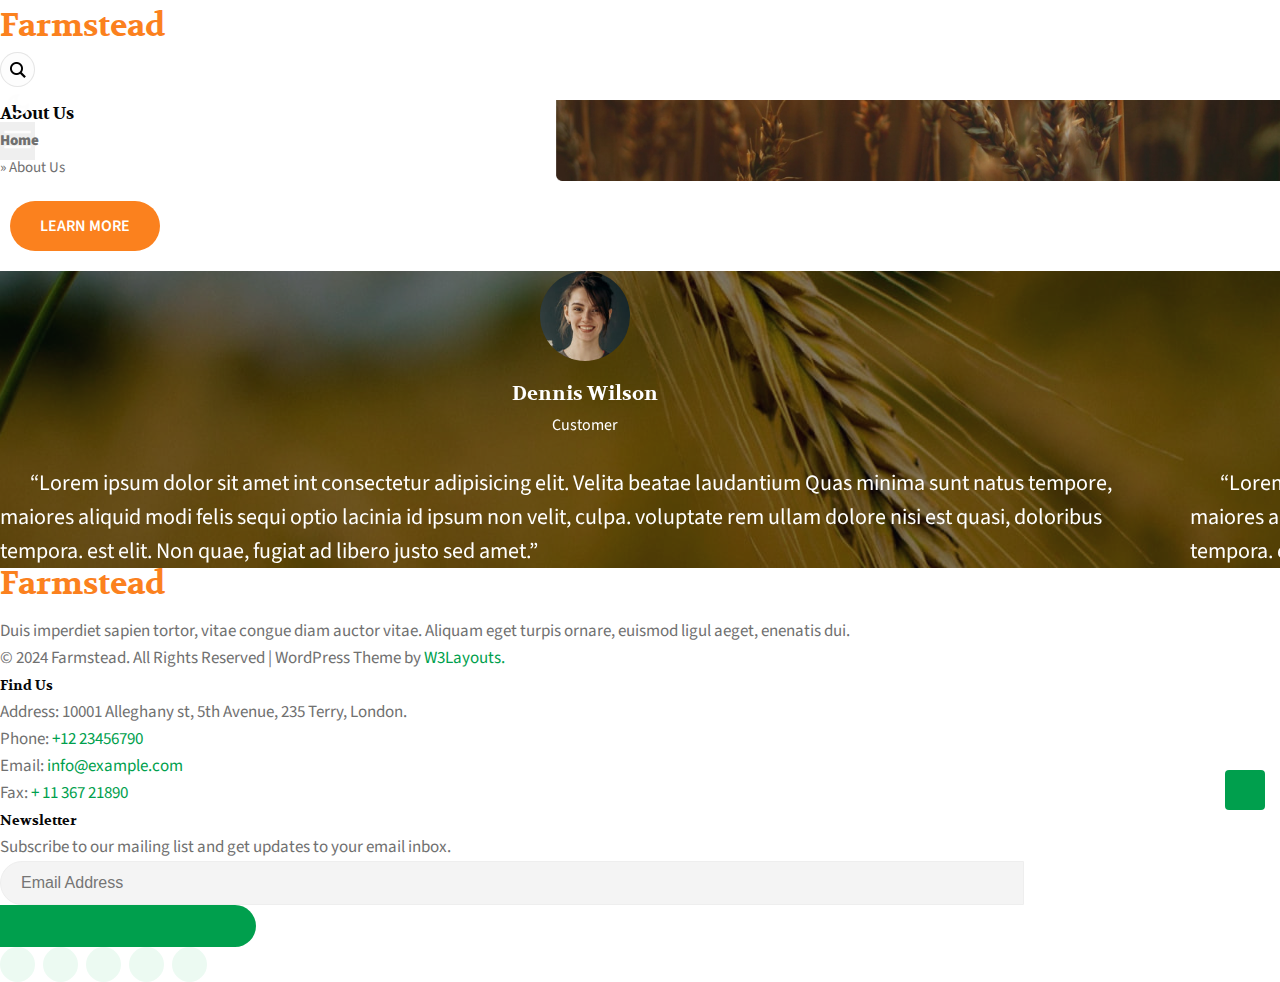
<file: page-with-header-and-footer.html>
<!DOCTYPE html>
<html lang="en">
  <head>
    <title>Home - Farmstead :: Capstone_Bootstrap</title>
    <!-- Required meta tags -->
    <meta charset="utf-8" />
    <link rel="shortcut icon" href="./img/favicon.png" type="image/x-icon" />
    <meta
      name="viewport"
      content="width=device-width, initial-scale=1, shrink-to-fit=no"
    />

    <!-- Bootstrap CSS v5.2.1 -->
    <link
      href="https://cdn.jsdelivr.net/npm/bootstrap@5.3.2/dist/css/bootstrap.min.css"
      rel="stylesheet"
      integrity="sha384-T3c6CoIi6uLrA9TneNEoa7RxnatzjcDSCmG1MXxSR1GAsXEV/Dwwykc2MPK8M2HN"
      crossorigin="anonymous"
    />
    <!-- font-awesome 6.5.1 -->
    <link
      rel="stylesheet"
      href="https://cdnjs.cloudflare.com/ajax/libs/font-awesome/6.5.1/css/all.min.css"
      integrity="sha512-DTOQO9RWCH3ppGqcWaEA1BIZOC6xxalwEsw9c2QQeAIftl+Vegovlnee1c9QX4TctnWMn13TZye+giMm8e2LwA=="
      crossorigin="anonymous"
      referrerpolicy="no-referrer"
    />

    <!-- carousel -->
    <link
      rel="stylesheet"
      href="https://cdnjs.cloudflare.com/ajax/libs/OwlCarousel2/2.3.4/assets/owl.carousel.css"
      integrity="sha512-UTNP5BXLIptsaj5WdKFrkFov94lDx+eBvbKyoe1YAfjeRPC+gT5kyZ10kOHCfNZqEui1sxmqvodNUx3KbuYI/A=="
      crossorigin="anonymous"
      referrerpolicy="no-referrer"
    />

    <link
      rel="stylesheet"
      href="https://cdnjs.cloudflare.com/ajax/libs/OwlCarousel2/2.3.4/assets/owl.theme.default.css"
      integrity="sha512-OTcub78R3msOCtY3Tc6FzeDJ8N9qvQn1Ph49ou13xgA9VsH9+LRxoFU6EqLhW4+PKRfU+/HReXmSZXHEkpYoOA=="
      crossorigin="anonymous"
      referrerpolicy="no-referrer"
    />

    <!-- my CSS -->
    <link rel="stylesheet" href="./css/style.css" />
  </head>

  <body>
    <header class="fixed-top d-grid align-items-center" id="header">
      <div class="container">
        <div
          class="d-flex align-content-center justify-content-between flex-wrap"
        >
          <h1>
            <!-- logo -->
            <a href="./index.html" title="Farmstead Homepage" class="logo"
              >Farmstead <i class="fa-solid fa-leaf"></i>
            </a>
            <!-- logo eof -->
          </h1>
          <!-- switch dark/light theme -->
          <div
            class="d-flex align-items-center justify-content-end position-relative gap-2"
          >
            <!-- search -->
            <form class="searchbar" action="" method="get">
              <input type="search" name="s" />
            </form>
            <label class="theme-switch" for="chkb_switch">
              <input type="checkbox" id="chkb_switch" />
              <div class="change_ico">
                <i class="material-symbols-outlined moon"> dark_mode </i>
                <i class="material-symbols-outlined sun"> light_mode </i>
              </div>
            </label>
            <!-- menu -->
            <nav id="navbar-top" class="navbar">
              <button
                class="navbar-toggler"
                type="button"
                data-bs-toggle="collapse"
                data-bs-target="#navbarNav"
                aria-controls="navbarNav"
                aria-expanded="false"
                aria-label="Toggle navigation"
              >
                <span class="material-symbols-outlined"> menu </span>
              </button>
              <div class="navbar-collapse collapse" id="navbarNav">
                <ul class="navbar-nav dropdown-menu">
                  <li class="nav-item">
                    <a class="nav-link active" aria-current="page" href="#"
                      >Home</a
                    >
                  </li>
                  <li class="nav-item">
                    <a class="nav-link" href="./about.html">About</a>
                  </li>
                  <li class="nav-item">
                    <a class="nav-link" href="./services.html">Services</a>
                  </li>
                  <li class="nav-item">
                    <a class="nav-link" href="blog.html">Blog Posts</a>
                  </li>
                  <li class="nav-item">
                    <a class="nav-link" href="landingpage.html">Landing page</a>
                  </li>
                  <li class="nav-item">
                    <a class="nav-link" href="#">Elements page</a>
                  </li>
                  <li class="nav-item">
                    <a class="nav-link" href="404.html">404 page</a>
                  </li>
                  <li class="nav-item">
                    <a class="nav-link" href="contact.html">Contact</a>
                  </li>
                </ul>
              </div>
            </nav>
            <!-- =========================================================== -->
          </div>
        </div>
      </div>
    </header>

    <section class="page-header py-5">
      <div class="container py-5 mt-5">
        <h4 class="page-title">About Us</h4>
        <ul class="breadcrumb" aria-label="breadcrumb">
          <li class="breadcrumb-item"><a href="./index.html">Home</a></li>
          <li class="breadcrumb-item active" aria-current="page">
            <a class="disabled" aria-disabled="true">About Us</a>
          </li>
        </ul>
      </div>
    </section>
    <section class="body">
      <!-- button link -->
      <a class="btnlink" href="./service.html">learn more</a>
      <!-- //button link -->
      <main id="main_side"></main>
      <aside id="right_side"></aside>
    </section>
    <!-- testimonials -->
    <section class="w3l-clients-1 py-5" id="testimonials">
      <div class="customer-layout py-lg-5">
        <div class="container py-md-5 py-4 HomePageTestimonials">
          <div class="testimonial-row">
            <div
              id="owl-demo2"
              class="owl-two owl-carousel owl-theme mb-md-3 mb-sm-5 mb-4 owl-loaded owl-drag"
            >
              <div class="owl-stage-outer">
                <div
                  class="owl-stage"
                  style="
                    transform: translate3d(0px, 0px, 0px);
                    transition: all 0.5s ease 0s;
                    width: 3570px;
                  "
                >
                  <div
                    class="owl-item active"
                    style="width: 1170px; margin-right: 20px"
                  >
                    <div class="item">
                      <div class="testimonial-content">
                        <div class="row testimonial align-items-center">
                          <div class="col-md-3 testi-des">
                            <a href="#url" class="testi-img">
                              <img
                                src="./img/testi1.jpg"
                                alt=""
                                class="radius-image img-fluid"
                              />
                            </a>
                            <div class="peopl align-self">
                              <h3>Dennis Wilson</h3>
                              <p class="identity">Customer</p>
                            </div>
                          </div>
                          <div
                            class="col-md-9 pl-lg-5 mt-md-0 mt-4 text-md-left text-center"
                          >
                            <span class="fa fa-quote-left"></span>
                            <blockquote>
                              <q
                                >Lorem ipsum dolor sit amet int consectetur
                                adipisicing elit. Velita beatae laudantium Quas
                                minima sunt natus tempore, maiores aliquid modi
                                felis sequi optio lacinia id ipsum non velit,
                                culpa. voluptate rem ullam dolore nisi est
                                quasi, doloribus tempora. est elit. Non quae,
                                fugiat ad libero justo sed amet.</q
                              >
                            </blockquote>
                          </div>
                        </div>
                      </div>
                    </div>
                  </div>
                  <div
                    class="owl-item"
                    style="width: 1170px; margin-right: 20px"
                  >
                    <div class="item">
                      <div class="testimonial-content">
                        <div class="row testimonial align-items-center">
                          <div class="col-md-3 testi-des">
                            <a href="#url" class="testi-img">
                              <img
                                src="./img/testi2.jpg"
                                alt=""
                                class="radius-image img-fluid"
                              />
                            </a>
                            <div class="peopl align-self">
                              <h3>Dennis Wilson</h3>
                              <p class="identity">Customer</p>
                            </div>
                          </div>
                          <div
                            class="col-md-9 pl-lg-5 mt-md-0 mt-4 text-md-left text-center"
                          >
                            <span class="fa fa-quote-left"></span>
                            <blockquote>
                              <q
                                >Lorem ipsum dolor sit amet int consectetur
                                adipisicing elit. Velita beatae laudantium Quas
                                minima sunt natus tempore, maiores aliquid modi
                                felis sequi optio lacinia id ipsum non velit,
                                culpa. voluptate rem ullam dolore nisi est
                                quasi, doloribus tempora. est elit. Non quae,
                                fugiat ad libero justo sed amet.</q
                              >
                            </blockquote>
                          </div>
                        </div>
                      </div>
                    </div>
                  </div>
                  <div
                    class="owl-item"
                    style="width: 1170px; margin-right: 20px"
                  >
                    <div class="item">
                      <div class="testimonial-content">
                        <div class="row testimonial align-items-center">
                          <div class="col-md-3 testi-des">
                            <a href="#url" class="testi-img">
                              <img
                                src="./img/testi3.jpg"
                                alt=""
                                class="radius-image img-fluid"
                              />
                            </a>
                            <div class="peopl align-self">
                              <h3>Dennis Wilson</h3>
                              <p class="identity">Customer</p>
                            </div>
                          </div>
                          <div
                            class="col-md-9 pl-lg-5 mt-md-0 mt-4 text-md-left text-center"
                          >
                            <span class="fa fa-quote-left"></span>
                            <blockquote>
                              <q
                                >Lorem ipsum dolor sit amet int consectetur
                                adipisicing elit. Velita beatae laudantium Quas
                                minima sunt natus tempore, maiores aliquid modi
                                felis sequi optio lacinia id ipsum non velit,
                                culpa. voluptate rem ullam dolore nisi est
                                quasi, doloribus tempora. est elit. Non quae,
                                fugiat ad libero justo sed amet.</q
                              >
                            </blockquote>
                          </div>
                        </div>
                      </div>
                    </div>
                  </div>
                  <!-- Repeat this structure for each testimonial -->
                </div>
              </div>
            </div>
          </div>
        </div>
      </div>
    </section>

    <!-- Footer -->
    <footer>
      <section class="w3l-footer-16">
        <div class="w3l-footer-16-main py-5">
          <div class="container py-4">
            <div class="row footer-p">
              <div class="col-lg-4 order-lg-1 order-3 mt-lg-0 mt-5">
                <h4 class="FooterLogo">
                  <a class="logo" href="https://wp.w3layouts.com/farmstead/"
                    >Farmstead<i class="fa fa-leaf" aria-hidden="true"></i
                  ></a>
                </h4>
                <p>
                  Duis imperdiet sapien tortor, vitae congue diam auctor vitae.
                  Aliquam eget turpis ornare, euismod ligul aeget, enenatis dui.
                </p>
                <!-- copyright -->
                <p class="copy-text mt-5 CopyRights">
                  © 2024 Farmstead. All Rights Reserved | WordPress Theme by
                  <a href="https://w3layouts.com/">W3Layouts.</a>
                </p>
              </div>

              <div class="col-lg-4 pl-lg-5 FooterContact">
                <h5 class="text-uppercase fw-semibold">Find Us</h5>
                <div class="column-2 mt-4">
                  <p>
                    Address: 10001 Alleghany st, 5th Avenue, 235 Terry, London.
                  </p>

                  <p class="mt-3">
                    Phone: <a href="tel:+12 23456790">+12 23456790</a>
                  </p>

                  <p class="mt-3">
                    Email:
                    <a href="mailto:info@example.com">info@example.com</a>
                  </p>

                  <p class="mt-3">
                    Fax: <a href="tel:+11 367 21890">+ 11 367 21890</a>
                  </p>
                </div>
              </div>

              <div
                class="col-lg-4 col-md-7 order-lg-3 order-1 column mt-lg-0 mt-5"
              >
                <h5 class="text-uppercase fw-semibold">Newsletter</h5>
                <div class="end-column FooterSubscribe mt-4">
                  <p>
                    Subscribe to our mailing list and get updates to your email
                    inbox.
                  </p>
                  <form action="" class="subscribe d-flex mt-3" method="post">
                    <input
                      type="email"
                      name="Email"
                      placeholder="Email Address"
                      required=""
                    />
                    <button>
                      <span class="fa fa-paper-plane" aria-hidden="true"></span>
                    </button>
                  </form>
                </div>
                <ul class="social mt-4 pt-2 FooterSocial">
                  <li>
                    <a href="https://www.facebook.com/w3layouts/"
                      ><span class="fa fa-facebook" aria-hidden="true"></span
                    ></a>
                  </li>

                  <li>
                    <a href="https://in.linkedin.com/company/w3layouts"
                      ><span class="fa fa-linkedin" aria-hidden="true"></span
                    ></a>
                  </li>

                  <li>
                    <a href="https://twitter.com/W3layouts"
                      ><span class="fa fa-twitter" aria-hidden="true"></span
                    ></a>
                  </li>

                  <li>
                    <a href="https://w3layouts.com/tag/email-templates/"
                      ><span class="fa fa-google-plus" aria-hidden="true"></span
                    ></a>
                  </li>

                  <li>
                    <a href="https://w3layouts.com/"
                      ><span class="fa fa-github" aria-hidden="true"></span
                    ></a>
                  </li>
                </ul>
              </div>
            </div>
          </div>
        </div>
      </section>
      <button
        onclick="topFunction()"
        id="movetop"
        title="Go to top"
        style="display: block"
      >
        <span class="fa fa-level-up" aria-hidden="true"></span>
      </button>
    </footer>

    <!-- ================================================ -->
    <!-- jQuery 3.7.1 -->
    <script
      src="https://cdnjs.cloudflare.com/ajax/libs/jquery/3.7.1/jquery.min.js"
      integrity="sha512-v2CJ7UaYy4JwqLDIrZUI/4hqeoQieOmAZNXBeQyjo21dadnwR+8ZaIJVT8EE2iyI61OV8e6M8PP2/4hpQINQ/g=="
      crossorigin="anonymous"
      referrerpolicy="no-referrer"
    ></script>

    <!-- Bootstrap JavaScript Libraries -->
    <script
      src="https://cdn.jsdelivr.net/npm/@popperjs/core@2.11.8/dist/umd/popper.min.js"
      integrity="sha384-I7E8VVD/ismYTF4hNIPjVp/Zjvgyol6VFvRkX/vR+Vc4jQkC+hVqc2pM8ODewa9r"
      crossorigin="anonymous"
    ></script>
    <script
      src="https://cdn.jsdelivr.net/npm/bootstrap@5.3.2/dist/js/bootstrap.min.js"
      integrity="sha384-BBtl+eGJRgqQAUMxJ7pMwbEyER4l1g+O15P+16Ep7Q9Q+zqX6gSbd85u4mG4QzX+"
      crossorigin="anonymous"
    ></script>

    <!-- theme switch js (light and dark)-->
    <script src="./js/theme-change.js"></script>
    <script src="./js/scroll.js"></script>
    <!-- <<<<<<< devKhoa -->
    <!-- owl carousel -->
    <script
      src="https://cdnjs.cloudflare.com/ajax/libs/OwlCarousel2/2.3.4/owl.carousel.js"
      integrity="sha512-gY25nC63ddE0LcLPhxUJGFxa2GoIyA5FLym4UJqHDEMHjp8RET6Zn/SHo1sltt3WuVtqfyxECP38/daUc/WVEA=="
      crossorigin="anonymous"
      referrerpolicy="no-referrer"
    ></script>

    <script>
      $(document).ready(function () {
        $("#owl-demo2").owlCarousel({
          loop: true,
          margin: 20,
          nav: false,
          responsiveClass: true,
          autoplay: false,
          autoplayTimeout: 5000,
          autoplaySpeed: 1000,
          autoplayHoverPause: false,
          responsive: {
            0: {
              items: 1,
              nav: false,
            },
            1000: {
              items: 1,
              nav: false,
              loop: false,
            },
          },
        });
      });
    </script>

    <!-- move to top -->
    <script>
      // When the user scrolls down 20px from the top of the document, show the button
      window.onscroll = function () {
        scrollFunction();
      };

      function scrollFunction() {
        if (
          document.body.scrollTop > 20 ||
          document.documentElement.scrollTop > 20
        ) {
          document.getElementById("movetop").style.display = "block";
        } else {
          document.getElementById("movetop").style.display = "none";
        }
      }

      // When the user clicks on the button, scroll to the top of the document
      function topFunction() {
        document.body.scrollTop = 0;
        document.documentElement.scrollTop = 0;
      }
    </script>
  </body>
</html>
</file>
<file: css/style.css>
/* ///////////////////////////////////////////// */
/* Project name:	BC68_Capstone Bootstrap_Farmstead
- Handler:	Bùi Hữu Công & Lê Minh Khoa
- Description:	Capstone Exercise, Bootstrap/HTML5/CSS3 Web template for Farmstead project */
/* ///////////////////////////////////////////// */
/* ======| GLOBAL CSS |====== */
/* google-fonts */
@import url("//fonts.googleapis.com/css2?family=Volkhov:ital,wght@0,400;0,700;1,400;1,700&display=swap");
@import url("//fonts.googleapis.com/css2?family=Source+Sans+Pro:wght@200;300;400;600;700;900&display=swap");

@import url("https://fonts.googleapis.com/css2?family=Material+Symbols+Outlined:opsz,wght,FILL,GRAD@24,400,0,0");

/* //google-fonts */
* {
  margin: 0;
  padding: 0;
  box-sizing: border-box;
}
/* primary color: #fb811e
   secondary color: #009f4d */
:root {
  --priColor: #fb811e;
  --secColor: #009f4d;
  --black: #060606;
  --grey: #f4f4f4;

  /* default light theme */
  --bgThemeColor: #fff;
  --headingColor: var(--black);
  --txtColor: #707070;
  --greyDarkLight: var(--grey);
  --shadowDarkLight: rgba(0, 0, 0, 0.14);
  --shadowDarkLightHover: rgba(0, 0, 0, 0.3);
  --bw20DarkLight: rgba(0, 0, 0, 0.2);
  --bg-light: #fafafa;
  --border-color-light: #eee;
  --border-color: transparent;
}
[data-theme="dark"] {
  /* for dark theme */
  --bgThemeColor: #222;
  --headingColor: #fdfdfd;
  --txtColor: #b7b7b7;
  --greyDarkLight: #000;
  --shadowDarkLight: rgba(0, 0, 0, 0.5);
  --shadowDarkLightHover: rgba(0, 0, 0, 0.14);
  --bw20DarkLight: rgba(255, 255, 255, 0.2);
  --bg-light: #27282b;
  --border-color-light: rgba(255, 255, 255, 0.2);
  --border-color: transparent;
}
body {
  background-color: var(--bgThemeColor);
  color: var(--txtColor);
  font-family: "Source Sans Pro";
  font-size: 17px;
  line-height: 27px;
  font-weight: 400;
}
h1,
h2,
h3,
h4,
h5,
h6 {
  font-family: "Volkhov";
  color: var(--headingColor);
  font-weight: 600;
}
a {
  color: var(--secColor);
  text-decoration: none;
}
a:hover {
  color: var(--priColor);
}
a.disabled,
a[aria-disabled="true"] {
  color: var(--txtColor);
}

body a,
button,
.btn,
input {
  transition: 0.5s all;
  -webkit-transition: 0.5s all;
  -moz-transition: 0.5s all;
  -o-transition: 0.5s all;
  -ms-transition: 0.5s all;
}
a.logo {
  color: var(--priColor);
  display: block;
  max-width: fit-content;
  margin: 10px 0;
  position: relative;
  font-family: "Volkhov";
  font-size: 32px;
  line-height: 32px;
}
a.logo i {
  color: var(--priColor);
  font-size: 21px;
  color: var(--priColor);
  position: absolute;
  top: -11px;
  left: 55px;
}
a.logo:hover,
a.logo:hover i {
  color: var(--headingColor);
}
a.btnlink,
button.btnlink {
  display: block;
  max-width: fit-content;
  font-size: 16px;
  font-weight: 600;
  line-height: 26px;
  text-transform: uppercase;
  padding: 12px 30px;
  border-radius: 30px;
  color: #fff;
  background-color: var(--priColor);
  margin: 20px 10px;
}
a.btnlink:hover,
button.btnlink:hover {
  background-color: var(--secColor);
  color: #fff;
}
button.btnlink {
  outline: none;
  border: none;
}
.mw-fitcontent {
  max-width: fit-content;
}
p.sub_title {
  font-family: "Volkhov", serif;
  display: block;
  max-width: fit-content;
  font-size: 22px;
  line-height: 40px;
  margin-bottom: 0;
  color: var(--priColor);
}
h3.title {
  font-size: 40px;
  line-height: 50px;
}
.txtWatermark {
  font-family: "Volkhov", serif;
  font-size: 12vw;
  font-weight: 700;
  color: var(--grey);
  opacity: 0.14;
}
/* =================> global eof <==================== */
/* ======| Header CSS |====== */
#header {
  background-color: transparent;
  height: 90px;
  transition: all 0.5s;
}
#header.nav-fixed {
  background-color: var(--bgThemeColor);
  height: 70px;
  box-shadow: rgba(0, 0, 0, 0.1) 0px 4px 12px;
}
#header.nav-fixed a.logo,
#header.nav-fixed a.logo i {
  color: var(--headingColor);
}
/* search bar */
.searchbar {
}
.searchbar input {
  height: 35px;
  background: #fdfdfd url(./../img/search.png) no-repeat;
  background-position: 9px center;
  cursor: pointer;
  border: 1px solid rgba(15, 15, 15, 0.1);
  position: relative;
  border-radius: 35px;
  font-size: 16px;
  line-height: 35px;
  width: 35px;
  color: transparent;
  padding: 0;
}
.searchbar input:hover,
.searchbar input:focus {
  background-image: url(./../img/search-fc.png);
}
.searchbar input:focus {
  outline: 0;
  cursor: unset;
  width: 200px;
  color: var(--txtColor);
  padding: 0 15px 0 35px;
}

/*      switch dark/light theme    */
.theme-switch {
  display: block;
  width: 35px;
  height: 35px;
  position: relative;
  cursor: pointer;
  overflow: hidden;
  user-select: none;
}
.theme-switch input {
  opacity: 0;
  display: none;
}
.theme-switch .change_ico i {
  color: #fdfdfd;
}
#header.nav-fixed .theme-switch .change_ico i {
  color: var(--headingColor);
}
#header.nav-fixed .theme-switch:hover .change_ico i,
.theme-switch:hover .change_ico i {
  color: var(--priColor);
}
.change_ico {
  width: 100%;
  height: 100%;
  display: flex;
  align-items: center;
  justify-content: center;
}

.change_ico i {
  position: absolute;
  font-size: 28px;
}
i.moon {
  display: block;
}
i.sun {
  display: none;
}
.theme-switch input:checked + .change_ico i.moon {
  display: none;
}
.theme-switch input:checked + .change_ico i.sun {
  display: block;
}
/* navbar menu */
#navbar-top #navbarNav ul {
  background-color: var(--bgThemeColor);
  position: absolute;
  top: 60px;
  right: 3px;
  padding: 10px 0;
  overflow: hidden;
  max-height: 0;
  min-width: 14em;
  opacity: 0;
  transition: all 0.45s 0s ease-in-out;
  border: 0;
  box-shadow: rgba(10, 10, 10, 0.2) 0px 7px 29px 0px;
}
#navbar-top #navbarNav.show ul {
  max-height: 400px;
  opacity: 1;
}
#navbar-top button.navbar-toggler {
  border: 0;
  padding: 0;
}
#navbar-top .navbar-toggler:focus {
  box-shadow: none;
}
#header #navbar-top button span {
  font-size: 35px;
  color: #fdfdfd;
}
#header.nav-fixed #navbar-top button span,
#navbar-top .navbar-toggler[aria-expanded="false"] span {
  color: var(--headingColor);
}
#header.nav-fixed #navbar-top button:hover span,
#header.nav-fixed #navbar-top button[aria-expanded="true"] span,
#header #navbar-top .navbar-toggler:hover span,
#header #navbar-top .navbar-toggler[aria-expanded="true"] span {
  color: var(--priColor);
}
.navbar-nav .nav-link {
  text-transform: uppercase;
  font-weight: 600;
  text-align: center;
  padding: 6px 0;
  color: var(--headingColor);
}
.navbar-nav .nav-link:hover,
.navbar-nav .nav-link.active,
.navbar-nav .nav-link.show {
  color: var(--priColor);
}
/* page header css */
.page-header {
  background-image: url(./../img/inner-banner.png);
  background-size: cover;
  background-repeat: no-repeat;
  background-position: center bottom;
}
.breadcrumb li.breadcrumb-item,
.breadcrumb li.breadcrumb-item a {
  font-size: 15px;
  font-weight: 900;
  color: var(--txtColor);
}
.breadcrumb li.breadcrumb-item:hover,
.breadcrumb li.breadcrumb-item:hover a {
  color: var(--priColor);
}

.breadcrumb li.breadcrumb-item.active,
.breadcrumb li.breadcrumb-item[aria-current="page"],
.breadcrumb li.breadcrumb-item.active a,
.breadcrumb li.breadcrumb-item[aria-current="page"] a,
.breadcrumb li.breadcrumb-item.active:hover,
.breadcrumb li.breadcrumb-item[aria-current="page"]:hover,
.breadcrumb li.breadcrumb-item.active:hover a,
.breadcrumb li.breadcrumb-item[aria-current="page"]:hover a {
  font-weight: 400;
  color: var(--txtColor);
}
.breadcrumb-item + .breadcrumb-item::before {
  content: "»" !important;
  color: var(--txtColor);
}

/* devKhoa-Footer */
.w3l-clients-1 {
  background: #fafafa url(./../img/bg1.jpg) no-repeat center fixed;
  background-size: cover;
  position: relative;
  /* z-index: 1; */
}
.w3l-clients-1:before {
  content: "";
  background-color: rgb(10 10 10 / 52%);
  position: absolute;
  min-height: 100%;
  inset: 0;
  /* z-index: -1; */
}

.owl-theme .owl-nav {
  margin-top: 10px;
  text-align: center;
}

.w3l-clients-1 .testimonial img {
  width: 100%;
  min-height: 100%;
  object-fit: cover;
  object-position: center;
}

.radius-image {
  border-radius: 30px;
}
.img-fluid {
  max-width: 100%;
  height: auto;
}

a.testi-img {
  width: 90px;
  height: 90px;
  display: inline-block;
  overflow: hidden;
  background: var(--bg-color);
  border-radius: 50%;
}

.w3l-clients-1 .testi-des {
  text-align: center;
}

.w3l-clients-1 .testimonial .peopl h3 {
  margin: 0;
  font-weight: 600;
  font-size: 20px;
  margin: 10px 0 5px;
  color: #fff;
}

.w3l-clients-1 p.identity {
  color: #fff;
  font-size: 16px;
}
.w3l-clients-1 span.fa {
  font-size: 20px;
  color: #fb811e;
  font-weight: 600;
  display: inline-block;
}
.text-md-left {
  text-align: left !important;
}
.w3l-clients-1 blockquote q {
  font-size: 22px;
  line-height: 34px;
  color: #fff;
  text-indent: 30px;
  display: block;
}
/* .w3l-clients-1 .owl-theme .owl-nav.disabled+ .owl-dots {
  margin-top: 30px;
  bottom: -90px;
} */

.w3l-clients-1 .owl-theme .owl-dots .owl-dot.active span,
.w3l-clients-1 .owl-theme .owl-dots .owl-dot:hover span {
  background: #fb811e;
  opacity: 1;
}

.w3l-footer-16 .subscribe input[type="email"] {
  background: #f4f4f4;
  border: none;
  padding: 12px 20px;
  font-size: 16px;
  outline: none;
  width: 80%;
  color: #707070;
  border: 1px solid #eee;
  border-radius: 30px 0px 0px 30px;
}

.w3l-footer-16 .subscribe button {
  background: #009f4d;
  border: none;
  outline: none;
  font-size: 16px;
  padding: 12px 12px;
  width: 20%;
  color: #fff;
  border-radius: 0px 30px 30px 0px;
}

.w3l-footer-16 .subscribe button:hover {
  opacity: 0.8;
}

.w3l-footer-16 ul.social li {
  display: inline-block;
  margin-right: 5px;
}

ul {
  padding: 0;
  margin: 0;
}
li {
  list-style-type: none;
}

.w3l-footer-16 ul.social li a {
  color: #009f4d;
  width: 35px;
  height: 35px;
  background: rgb(10 191 83 / 8%);
  display: inline-block;
  border-radius: 50%;
  text-align: center;
}
.w3l-footer-16 ul.social li a:hover {
  color: #fb811e;
  background: rgb(255 201 69 / 19%);
  box-shadow: 0px 4px 7px 0px rgb(10 10 10 / 24%);
  transition: 0.5s all;
}

.w3l-footer-16 ul.social li a span {
  font-size: 15px;
  line-height: 35px;
}
.fa {
  display: inline-block;
  font: normal normal normal 14px / 1 FontAwesome;
  text-rendering: auto;
}
.FooterLogo {
  margin-bottom: 1.15rem;
  margin-top: -0.65rem;
}

#movetop {
  position: fixed;
  bottom: 90px;
  right: 15px;
  z-index: 9;
  font-size: 16px;
  border: none;
  outline: none;
  color: #fff;
  width: 40px;
  height: 40px;
  background: var(--secColor);
  border-radius: 4px;
  padding: 0;
}
#movetop:hover {
  opacity: 0.75;
}
/* Home page - devCong */
#home_banner .banner_left {
  padding-left: 7.2%;
}
.banner_left h2 {
  font-size: 120px;
  font-weight: 700;
  color: var(--greyDarkLight);
  margin: 0 0 -60px -60px;
}
.banner_left .banner_content {
  width: 132%;
  position: relative;
  z-index: 1;
}
.banner_left .banner_content h3 {
  font-size: 50px;
  font-weight: 700;
}
.banner_left .banner_content a.btnlink {
  margin: 40px 0 20px;
}
#home_banner .carousel-item {
  height: 100vh;
  overflow: hidden;
  background-size: cover;
  background-position: center;
  background-repeat: no-repeat;
}
#home_banner .carousel-inner:after {
  position: absolute;
  content: "";
  background-color: rgba(0, 0, 0, 0.2);
  inset: 0;
}
#home_banner .carousel-item,
#home_banner .carousel-inner:after {
  border-radius: 0 0 0 20px;
}
.carousel-item .carousel-caption {
  color: #fff;
  left: unset;
  right: 30px;
}
.carousel-item .carousel-caption h5 {
  color: #fff;
  font-size: 24px;
  margin-bottom: 0;
}
.carousel-item .carousel-caption span {
  font-family: "Source Sans Pro";
}
.carousel .carousel-indicators button {
  width: 13px;
  height: 13px;
  border-radius: 50%;
}
.carousel .carousel-indicators button.active {
  background-color: var(--priColor);
}
/* Feature CSS */
.feature_left .btnlink {
  margin-top: 50px;
  margin-bottom: 50px;
}
.feature_right {
  display: grid;
  gap: 20px;
  grid-template-columns: repeat(2, 1fr);
}
.feature_right .grid-item {
  text-align: center;
  border-radius: 30px;
  padding: 40px 30px;
  background-color: var(--bgThemeColor);
  box-shadow: 0 25px 50px 0 var(--shadowDarkLight);
  transition: all 0.5s;
}
.feature_right .grid-item:hover {
  box-shadow: 0 25px 98px 0 var(--shadowDarkLightHover);
}
.feature_right .grid-item img {
  max-width: 70px;
  margin-bottom: 30px;
}
.feature_right .grid-item h5 a {
  font-weight: 600;
  color: var(--headingColor);
}
.feature_right .grid-item h5 a:hover {
  color: var(--secColor);
}
/* Home Service + About Team */
.home_service,
.about_team {
  background-color: var(--secColor);
  overflow: hidden;
}
.hserv_title_l p.sub_title {
  font-size: 22px;
}
.home_service .card,
.about_team .card {
  color: unset;
  background-color: var(--bgThemeColor);
  border: 0;
  border-radius: 20px;
  overflow: hidden;
  box-shadow: rgba(0, 0, 0, 0.05) 0px 6px 24px 0px,
    rgba(0, 0, 0, 0.08) 0px 0px 0px 1px;
}
.card-img img {
  width: 100%;
}
.tags {
  display: inline-block;
  padding: 8px 20px;
  margin: 0 0 20px;
  font-size: 16px;
  font-weight: 600;
  text-transform: capitalize;
  border-radius: 15px;
  color: var(--secColor);
  background-color: #009f4d42;
}
.card-body h4 a {
  font-family: "Source Sans Pro";
  color: var(--headingColor);
}
.card-body h4 a:hover {
  color: var(--secColor);
}
.about_team .card-body h4 a {
  font-family: unset;
  color: var(--black);
}
.about_team .card-body p {
  color: #707070;
}
.about_team .card-body h4 a:hover {
  color: var(--priColor);
}

.about_team .txtWatermark {
  max-width: fit-content;
  left: 6%;
}
.about_team .card {
  background-color: #fff !important;
  border-radius: 8px;
}
.about_team .card-img {
  padding: 1rem 1rem 0 1rem;
  overflow: hidden;
}
.about_team .card-img .team_overlay {
  background-color: rgba(0, 0, 0, 0.5);
  top: 1rem;
  left: 1rem;
  right: 1rem;
  bottom: 0;
  text-align: center;
  color: #fff;
  opacity: 0;
  transition: all 0.5s;
}
.about_team .card-img:hover .team_overlay {
  opacity: 1;
}
.about_team .card-img .team_meetme {
  position: absolute;
  top: -50px;
  left: 10px;
  right: 10px;
  opacity: 0;
  transition: all 0.5s;
}
.about_team .card-img:hover .team_meetme {
  top: 20%;
  opacity: 1;
}

.about_team .card-img .team_overlay ul {
  gap: 30px;
  position: absolute;
  bottom: -50px;
  left: 10px;
  right: 10px;
  opacity: 0;
  transition: all 0.5s;
}
.about_team .card-img:hover .team_overlay ul {
  bottom: 20px;
  opacity: 1;
}
.about_team .team_overlay a {
  color: #fff;
}
.about_team .team_overlay a:hover {
  color: var(--priColor);
}

/* why choose us */
.whychoose_l h4 {
  line-height: 35px;
}
.whychoose_l h4 i {
  width: 45px;
  font-size: 32px;
  line-height: 35px;
  color: var(--priColor);
  vertical-align: middle;
}
.whychoose_l .sub_col p {
  padding: 0 10px 0 45px;
}
.whychoose_r .sticker {
  background-color: var(--priColor);
  color: #fff;
  text-align: center;
  min-width: 300px;
  border-radius: 0 0 100px 0;
  padding: 40px;
  text-transform: uppercase;
  font-weight: 600;
  box-shadow: 30px 30px 35px rgba(0, 0, 0, 0.2);
  left: -20%;
  bottom: 40px;
}
.whychoose_r .sticker h5 {
  font-size: 70px;
  line-height: 80px;
  color: #fff;
  margin: 0;
}
.whychoose_r .sticker p {
  font-size: 18px;
  margin: 0;
}
.whychoose_feature_unit {
  display: block;
  padding: 45px;
  border: 1px solid transparent;
  border-radius: 10px;
  transition: all 0.5s;
}
.whychoose_feature_unit:hover {
  border: 1px solid var(--bw20DarkLight);
}
.whychoose_feature_unit:hover h4 {
  color: var(--secColor);
}
.whychoose_feature_unit p {
  color: var(--txtColor);
  margin: 0;
}
.whychoose_feature_unit img {
  width: 100%;
}
/* gallery */
.prod_gallery .gallery_item {
  position: relative;
  display: block;
  overflow: hidden;
}
.prod_gallery .gallery_item::before {
  content: "";
  position: absolute;
  display: block;
  width: 50%;
  height: 100%;
  left: -75%;
  top: 0;
  background: linear-gradient(
    to right,
    rgba(255, 255, 255, 0) 0%,
    rgba(255, 255, 255, 0.3) 100%
  );
  transform: skewX(-25deg);
}
.prod_gallery .gallery_item:hover::before {
  animation: galleryHover 0.95s;
}
@keyframes galleryHover {
  to {
    left: 130%;
  }
}
.prod_gallery .gallery_item img {
  width: 100%;
}
.prod_gallery h5 {
  position: absolute;
  padding: 10px;
  left: 20px;
  right: 20px;
  bottom: 15px;
  text-align: center;
  color: #fff;
  background-color: rgba(255, 255, 255, 0.35);
}
.countup_item {
  display: flex;
  flex-direction: column;
  align-items: center;
  margin-top: 30px;
}
.countup_item i {
  width: 80px;
  height: 80px;
  text-align: center;
  font-size: 32px;
  line-height: 80px;
  color: var(--secColor);
  border-radius: 50%;
  background-color: rgba(0, 159, 77, 0.04);
}
.countup_item .countup {
  font-size: 48px;
  text-align: center;
  font-weight: 600;
  line-height: 72px;
  color: var(--headingColor);
}
.countup_item p {
  text-align: center;
  color: var(--headingColor);
  text-transform: uppercase;
}
/* About us*/
.about_video .row {
  width: 75%;
}
.videoBox {
  position: relative;
}
.videoBox img {
}

.videoBox .btnPlay {
  position: absolute;
  width: 60px;
  height: 60px;
  line-height: 50px;
  top: calc(50% - 30px);
  left: calc(50% - 30px);
  color: var(--priColor);
  background-color: #fff;
  border-radius: 50%;
}
.videoBox .btnPlay:hover {
  transform: scale(120%);
  transform-origin: center;
}
.videoBox .btnPlay i {
  font-size: 60px;
  line-height: 60px;
  transform: scaleY(65%);
  transform-origin: center;
}
.contact .infoItem {
  display: flex;
  margin: 10px 0;
}
.contact .infoItem i {
  padding-right: 15px;
  margin-top: 2px;
  color: var(--priColor);
  font-size: 20px;
}
.contact .infoItem a {
  color: unset;
}
.contact .infoItem a:hover {
  color: var(--priColor);
}
/* contact form */
.contact form {
  display: grid;
  gap: 15px;
}
.contact form input,
.contact form textarea {
  font-size: 15px;
  padding: 10px 15px;
  border: 1px solid #707070;
  border-radius: 3px;
  background: transparent;
  transition: unset;
}
.contact form input:focus,
.contact form textarea:focus {
  border-color: var(--priColor);
  outline: none;
}
.contact form input::placeholder,
.contact form textarea::placeholder {
  transition: all 0.5s;
}
.contact form input:focus::placeholder,
.contact form textarea:focus::placeholder {
  padding-left: 20px;
  font-size: 13px;
  opacity: 0.5;
}

/* ====================| CSS responsive |================= */
/* `xxl` applies to x-large devices (large desktops, less than 1400px) */
@media screen and (max-width: 1399.98px) {
}

/* `xl` applies to large devices (desktops, less than 1200px) */
@media screen and (max-width: 1199.98px) {
  .whychoose_l h4 {
    font-size: 20px;
    line-height: 26px;
  }
}
/* fix home product gallery only */
@media screen and (max-width: 1199.98px) and (min-width: 992px) {
  .prod_gallery .row:first-of-type div:first-of-type {
    padding-left: 0;
  }
  .prod_gallery .row:first-of-type div:first-of-type h3.title {
    line-height: 38px;
    font-size: 34px;
  }
}

/* `lg` applies to medium devices (tablets, less than 992px) */
@media screen and (max-width: 991.98px) {
  .hserv_title_l p.sub_title {
    font-size: 20px;
  }
  h3.title {
    font-size: 35px;
    line-height: 45px;
  }
  .whychoose_r .sticker {
    left: -7%;
  }
}
/* `md` applies to small devices (landscape phones, less than 768px) */
@media screen and (max-width: 767.98px) {
  #home_banner .banner_left {
    background-color: var(--bgThemeColor);
    border-radius: 10px;
    padding-left: 14%;
    transform: scale(85%);
    transform-origin: center;
    position: absolute;
    z-index: 1;
  }
  .banner_left .banner_content {
    width: 100%;
  }
  #home_banner .banner_left .banner_content p {
    font-size: 19px;
  }
  #home_banner .carousel-item,
  #home_banner .carousel-inner:after {
    border-radius: 0 0 20px 20px;
  }
  .w3l-clients-1 blockquote q {
    font-size: 17px;
  }

  .hserv_title_l p.sub_title {
    font-size: 18px;
  }
  h3.title {
    font-size: 32px;
    line-height: 42px;
  }
  .about_video .row {
    width: 98%;
  }
}

/* `sm` applies to x-small devices (portrait phones, less than 576px) */
@media screen and (max-width: 575.98px) {
  .hserv_title_l p.sub_title {
    font-size: 18px;
  }
  h3.title {
    font-size: 30px;
    line-height: 40px;
  }
  .prod_gallery .row:first-of-type div:first-of-type {
    padding-left: 15px;
  }
}
/* fix to xx-small devices */
@media screen and (max-width: 500px) {
  #header {
    height: 145px;
  }
  #header.nav-fixed {
    height: 130px;
  }
  #home_banner .banner_left {
    transform: scale(70%);
    transform-origin: center;
  }
  #home_banner .banner_left h2 {
    transform: scale(75%);
    transform-origin: left top;
    margin: 0 0 -80px -45px;
  }
  #home_banner .banner_left .banner_content h3 {
    transform: scale(75%);
    transform-origin: left top;
  }
  #home_banner .banner_left .banner_content p {
    font-size: 21px;
    margin-top: -55px;
  }
  #home_banner .banner_left .banner_content a.btnlink {
    transform: scale(121.43%);
    transform-origin: left top;
    margin: 0 0 30px;
  }
  .feature_left {
    width: 85%;
    margin: 0 auto;
  }
  .feature_right {
    grid-template-columns: 1fr;
    width: 85%;
    margin: 0 auto;
  }
  .whychoose_r .sticker {
    left: -3%;
    transform: scale(80%);
    transform-origin: left bottom;
  }
  .prod_gallery .row:first-of-type div:first-of-type {
    width: 100%;
  }
}
@media screen and (max-width: 328px) {
  #navbar-top #navbarNav ul {
    right: -100px;
  }
}
/* ==================| end CSS responsive |=============== */
</file>
